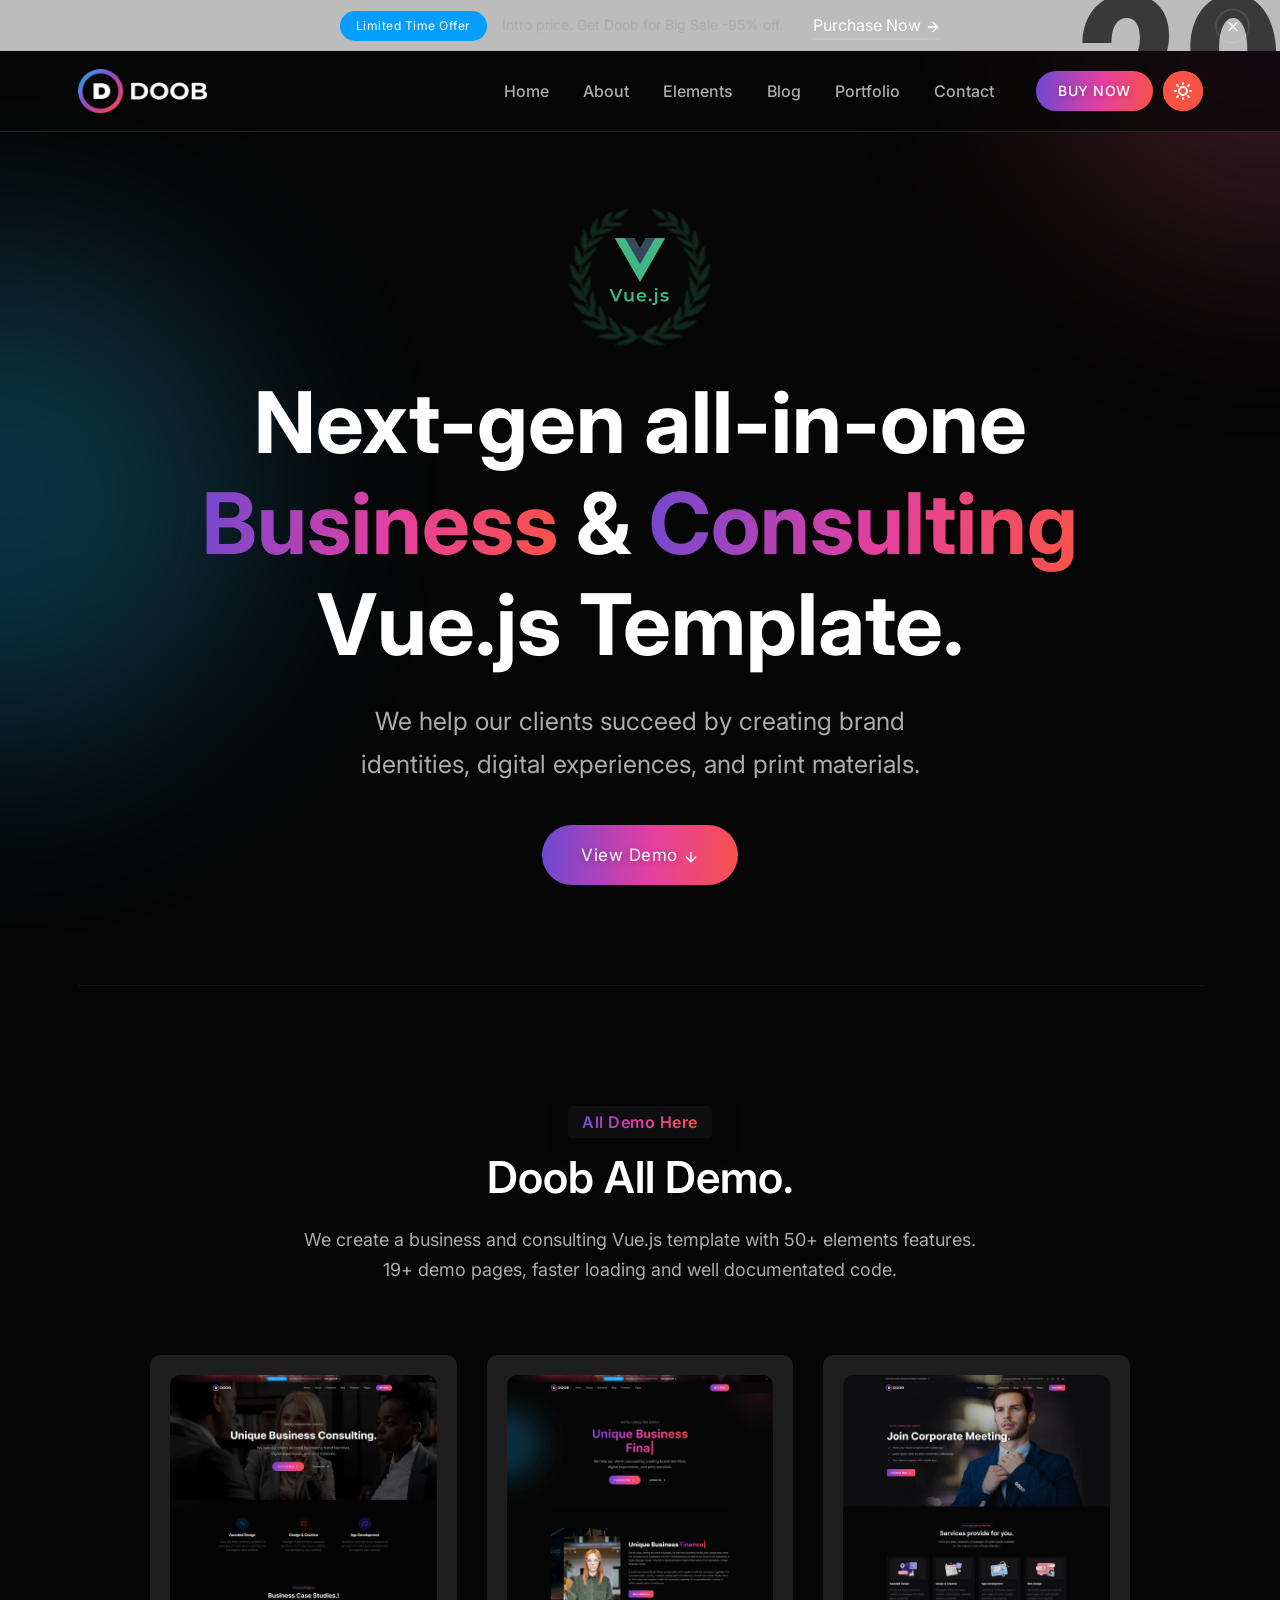
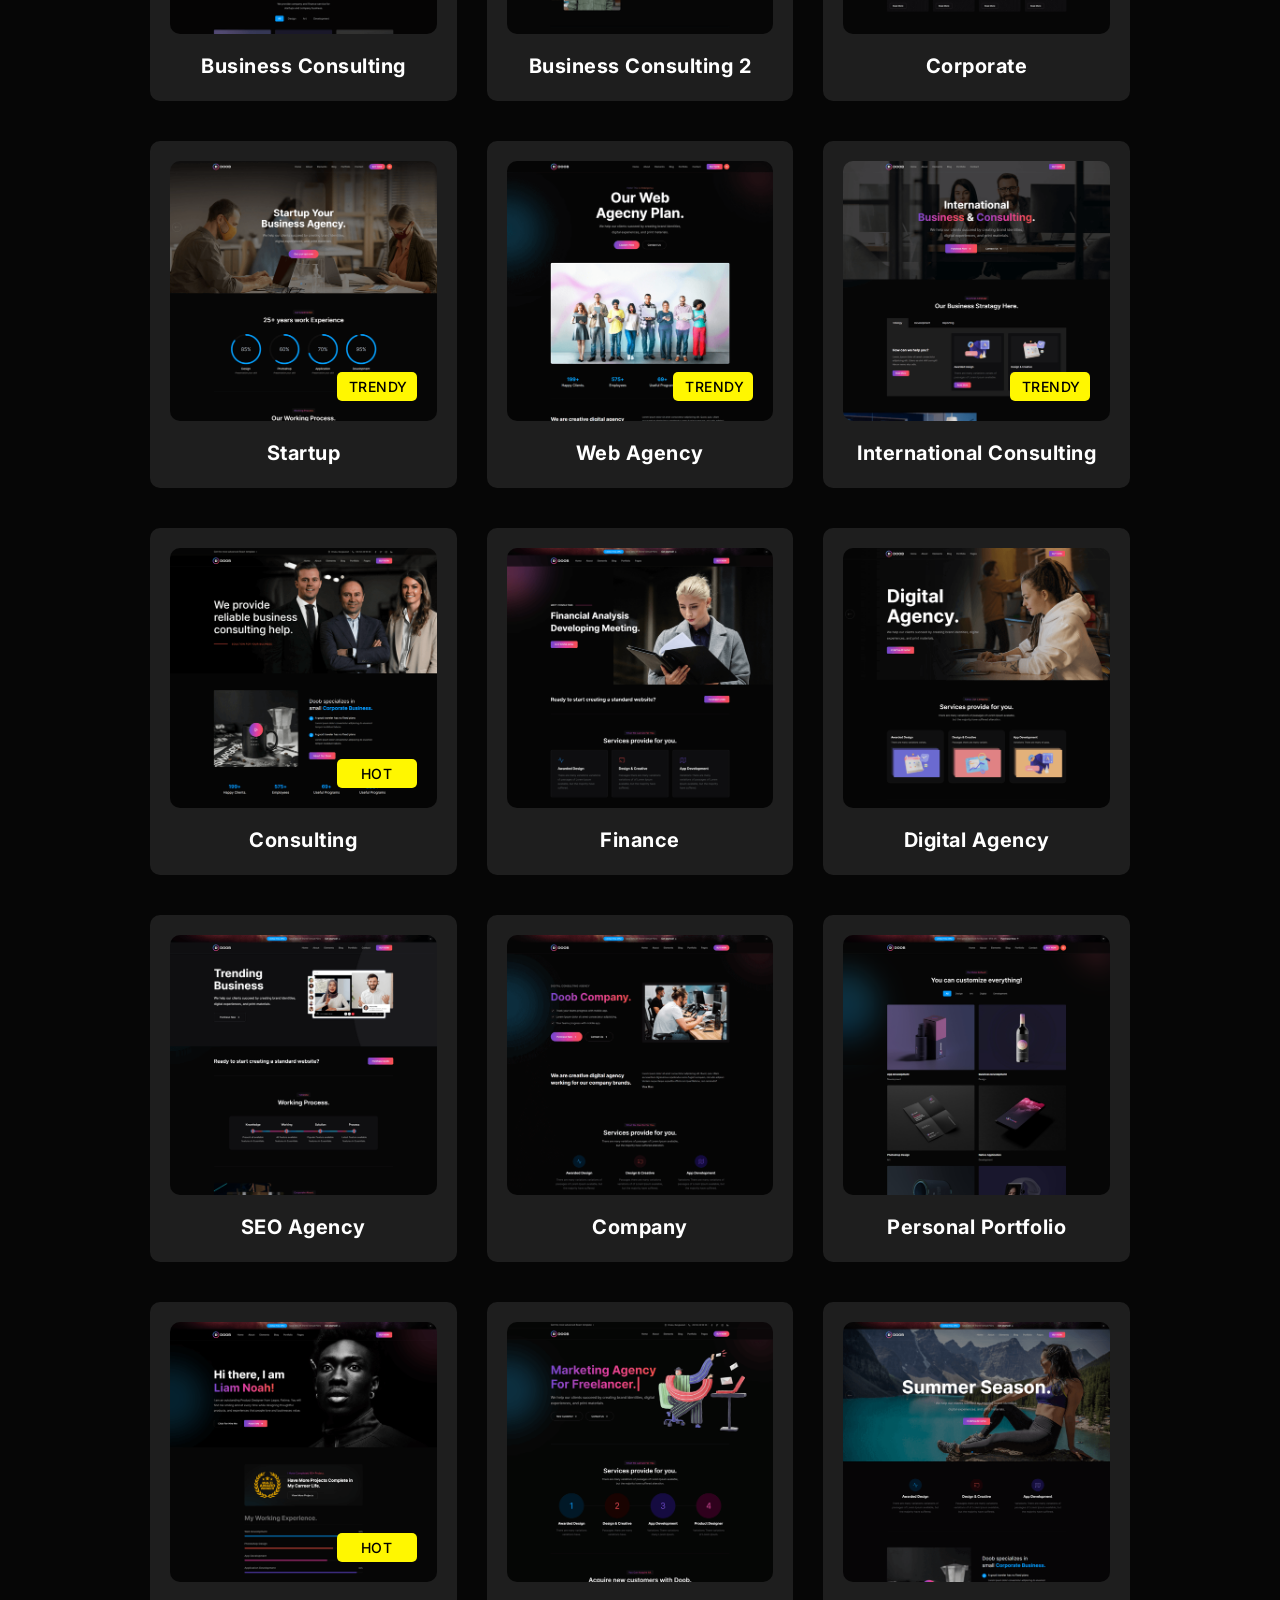
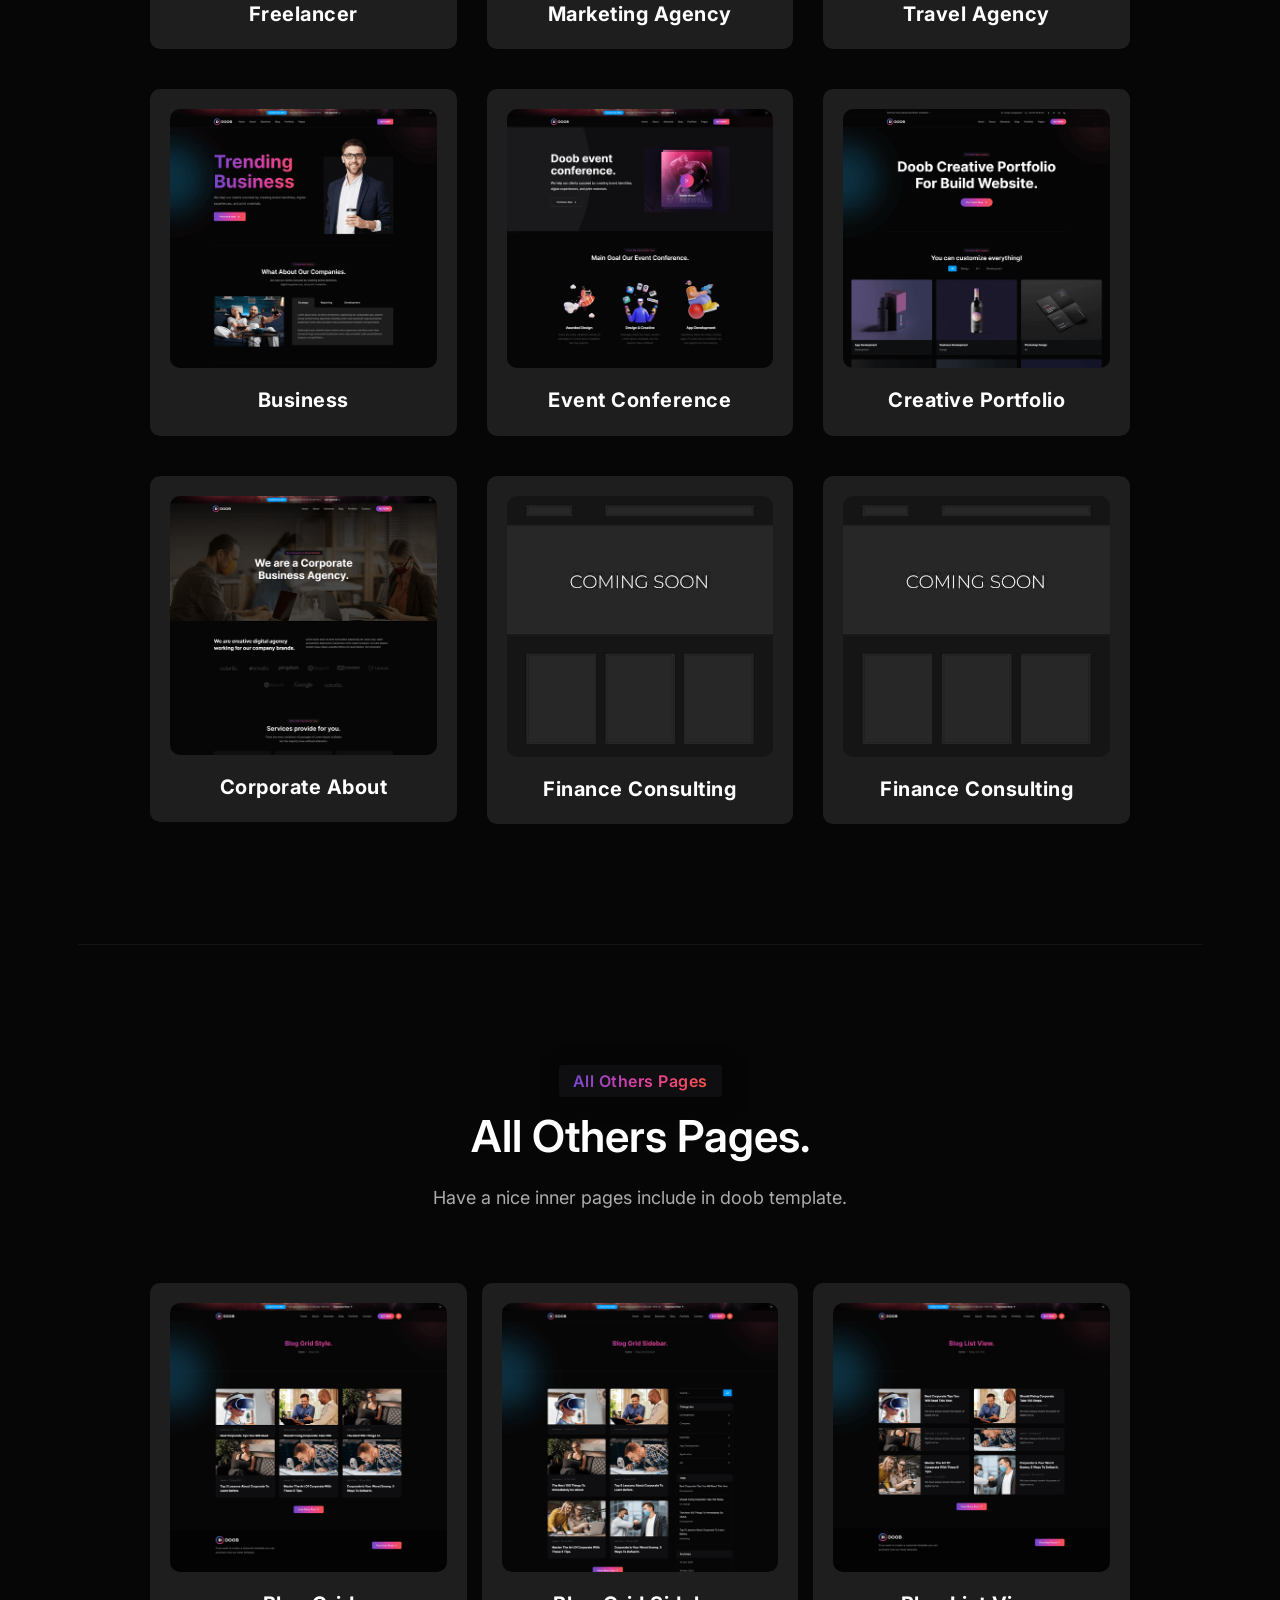
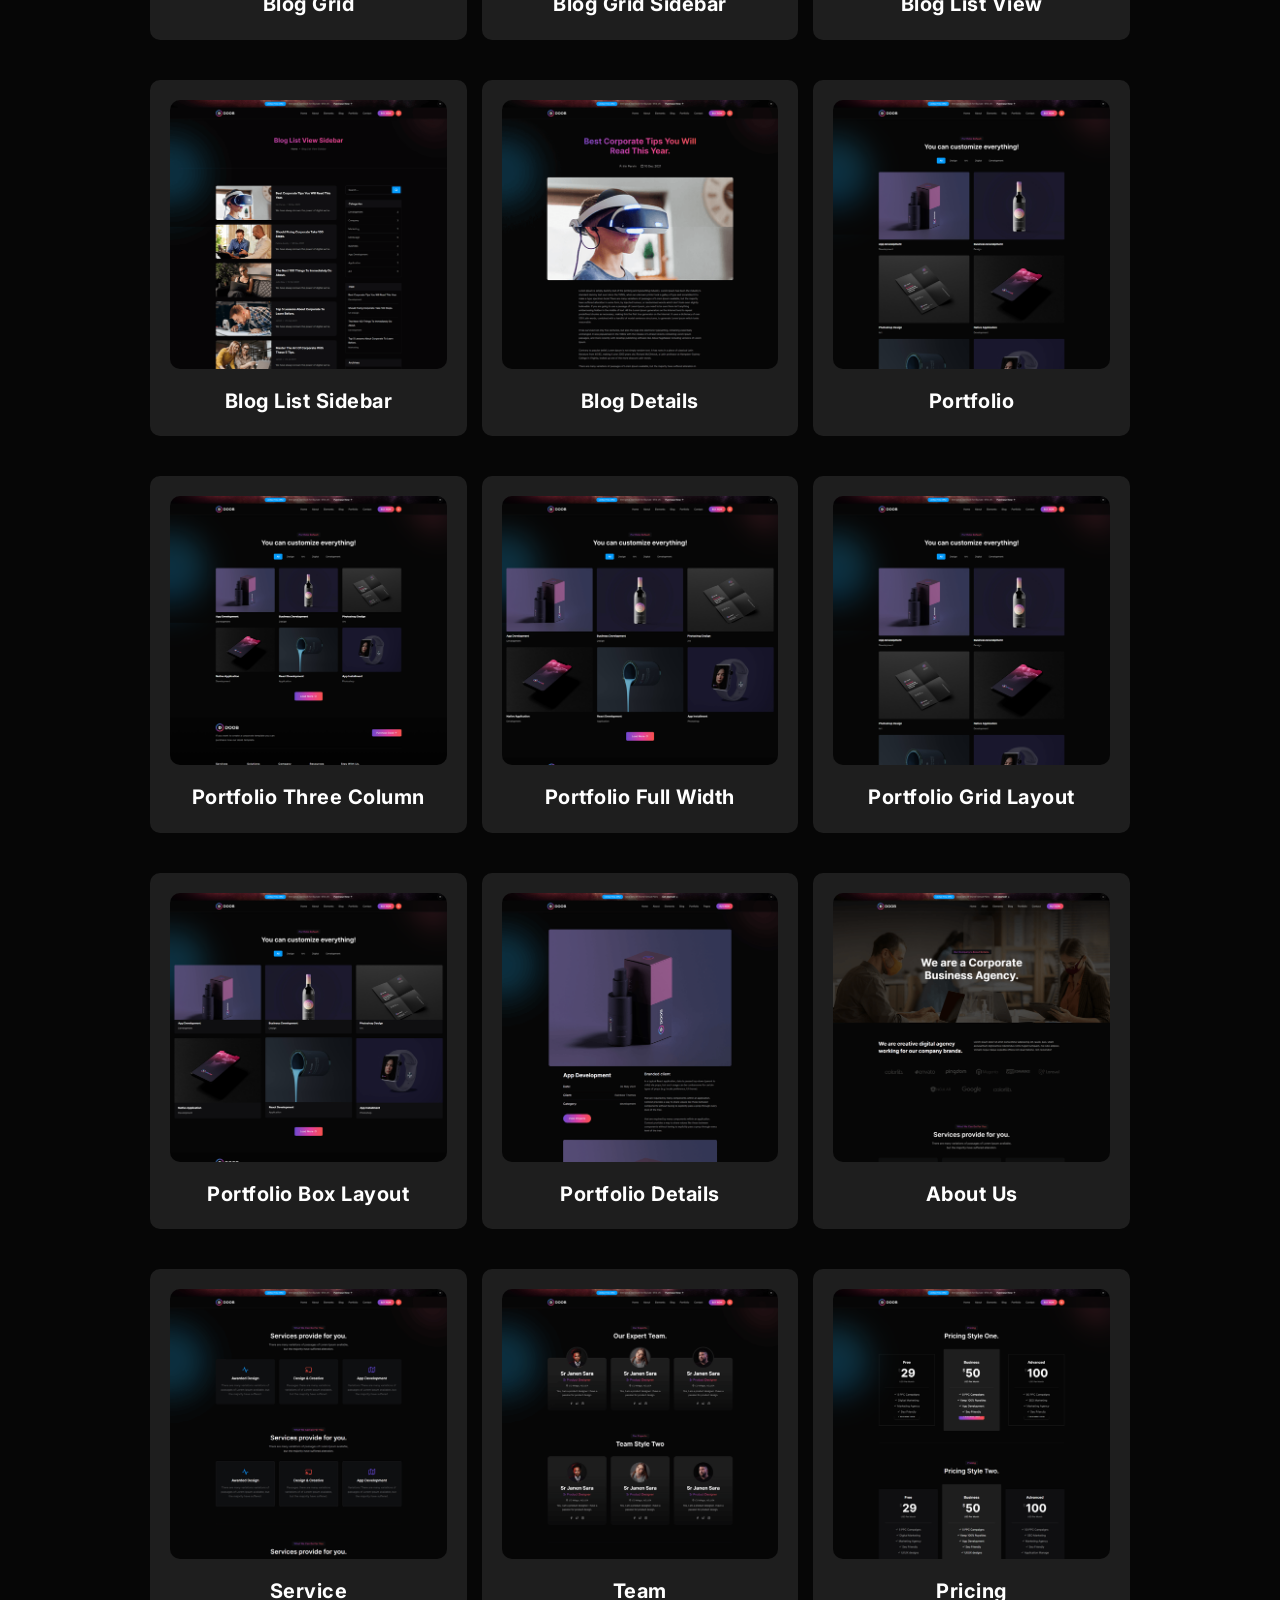
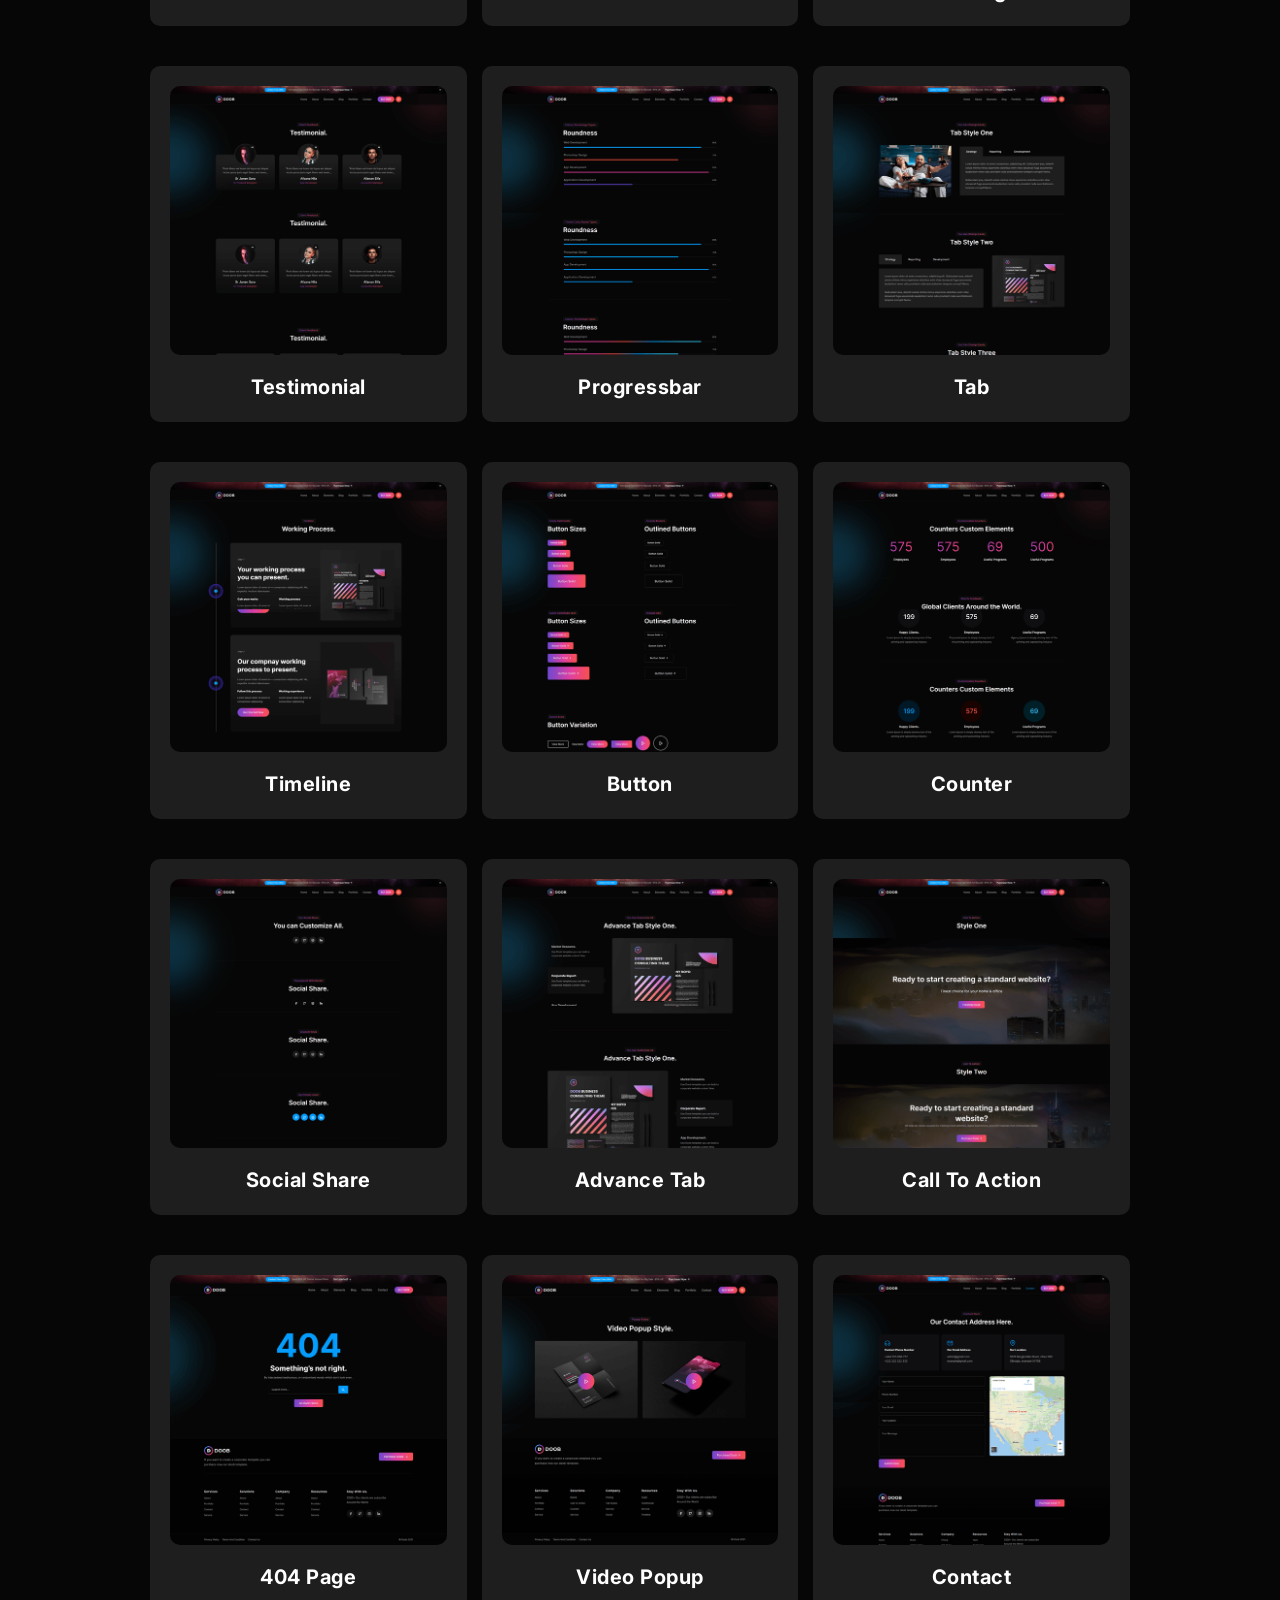
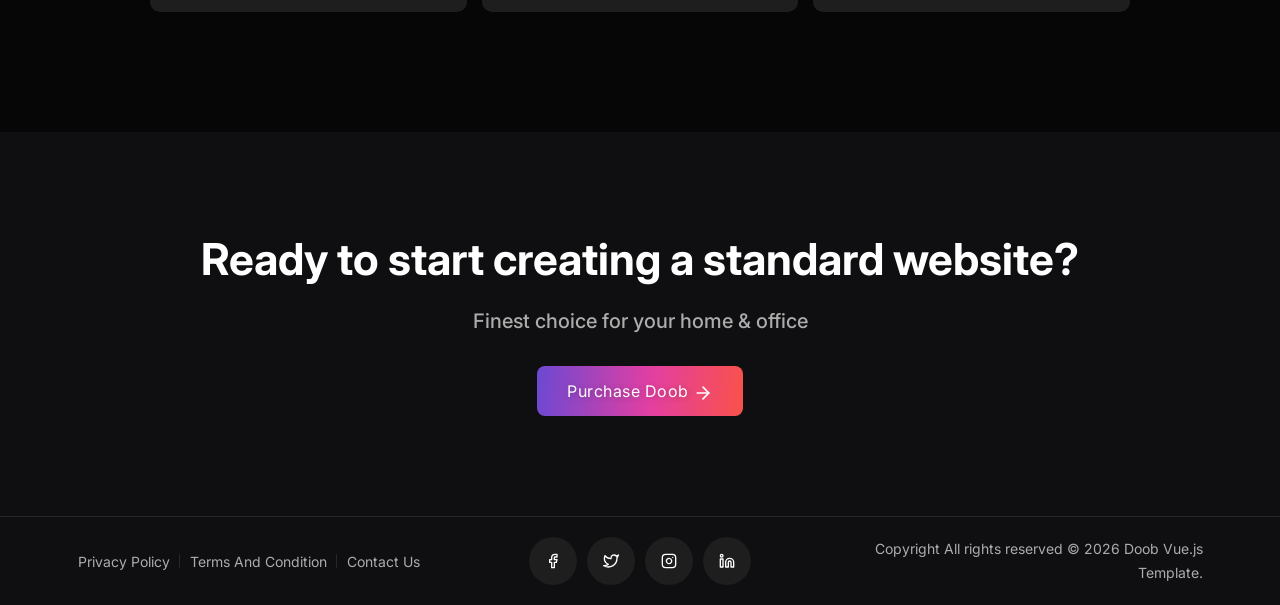
<file: index.html>
<!DOCTYPE html><html lang=""><head><meta charset="utf-8"><meta http-equiv="X-UA-Compatible" content="IE=edge"><meta name="viewport" content="width=device-width,initial-scale=1"><link rel="icon" href="favicon.ico"><title>doob</title><link href="css/app.5da54356.css" rel="preload" as="style"><link href="css/chunk-vendors.22f2c563.css" rel="preload" as="style"><link href="js/app.32022a61.js" rel="preload" as="script"><link href="js/chunk-vendors.0c0237ac.js" rel="preload" as="script"><link href="css/chunk-vendors.22f2c563.css" rel="stylesheet"><link href="css/app.5da54356.css" rel="stylesheet"></head><body><noscript><strong>We're sorry but doob doesn't work properly without JavaScript enabled. Please enable it to continue.</strong></noscript><div id="app"></div><script src="js/chunk-vendors.0c0237ac.js"></script><script src="js/app.32022a61.js"></script></body></html>
</file>
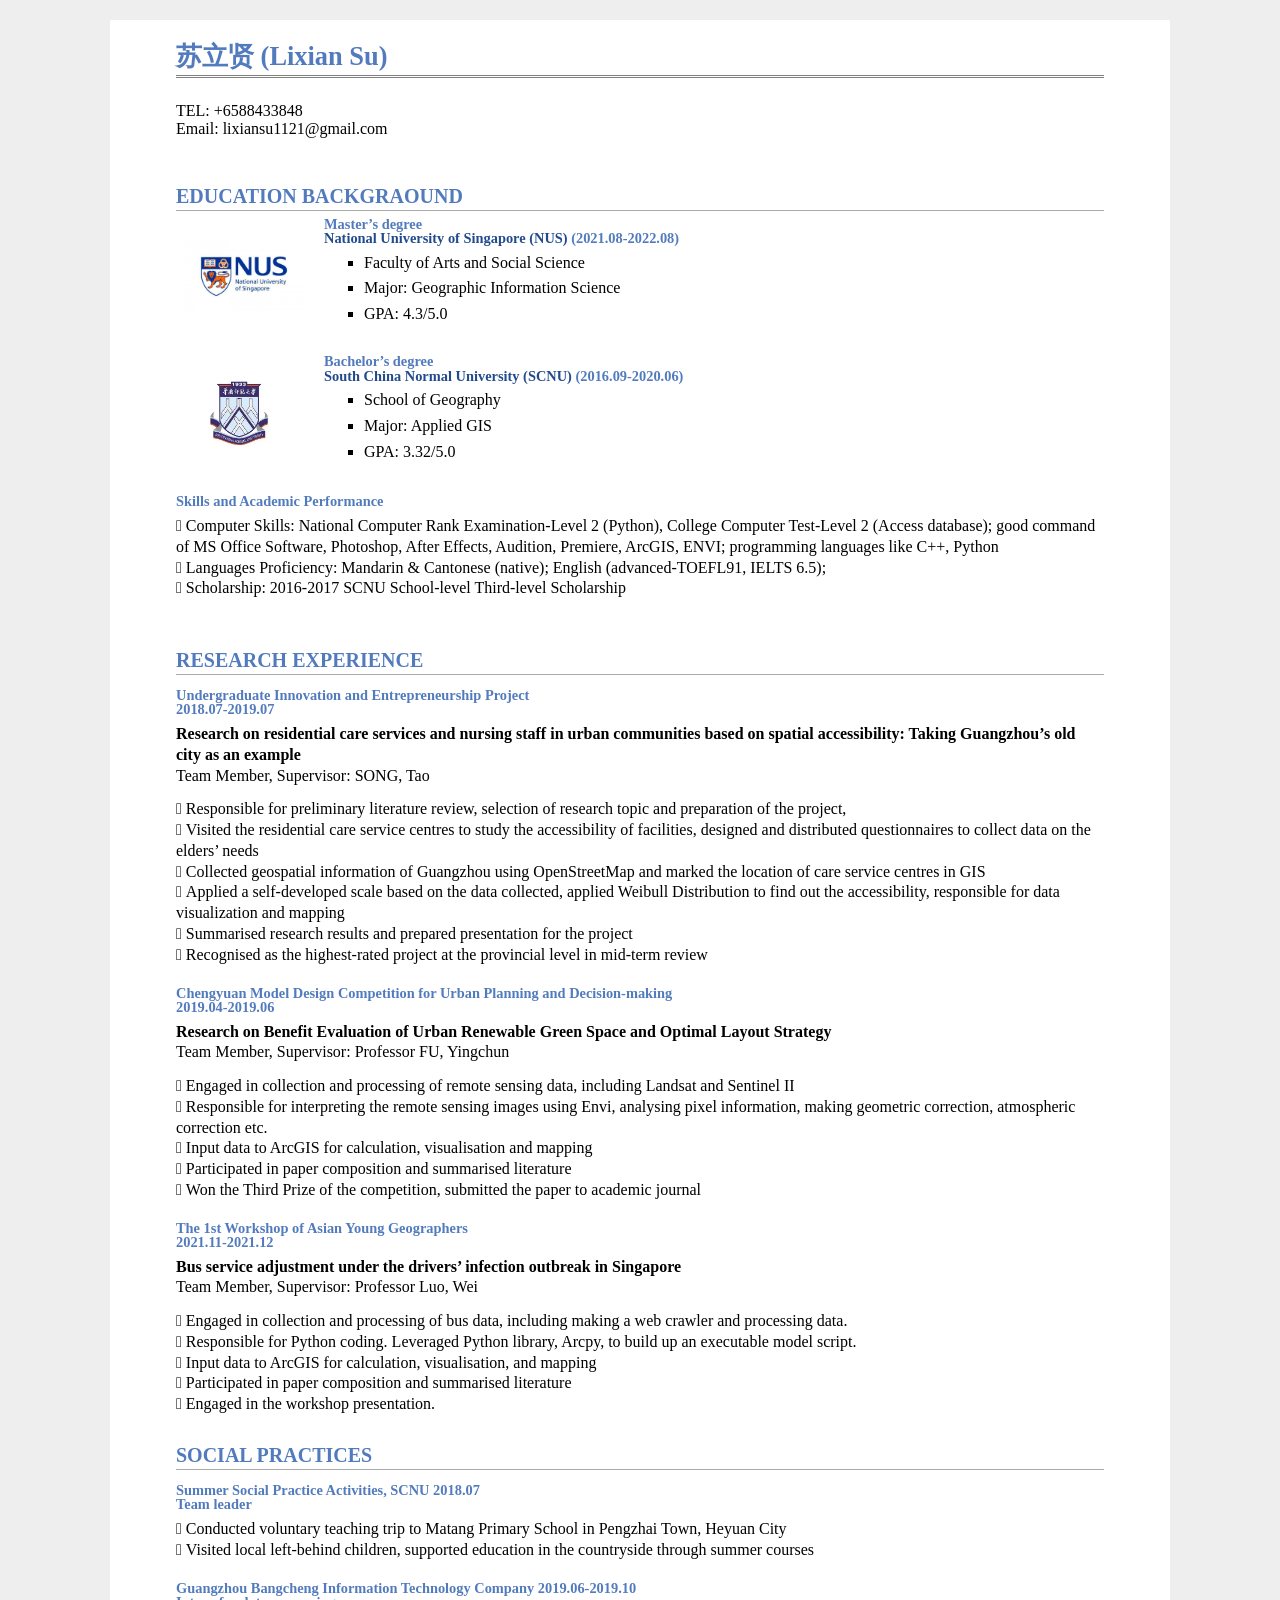
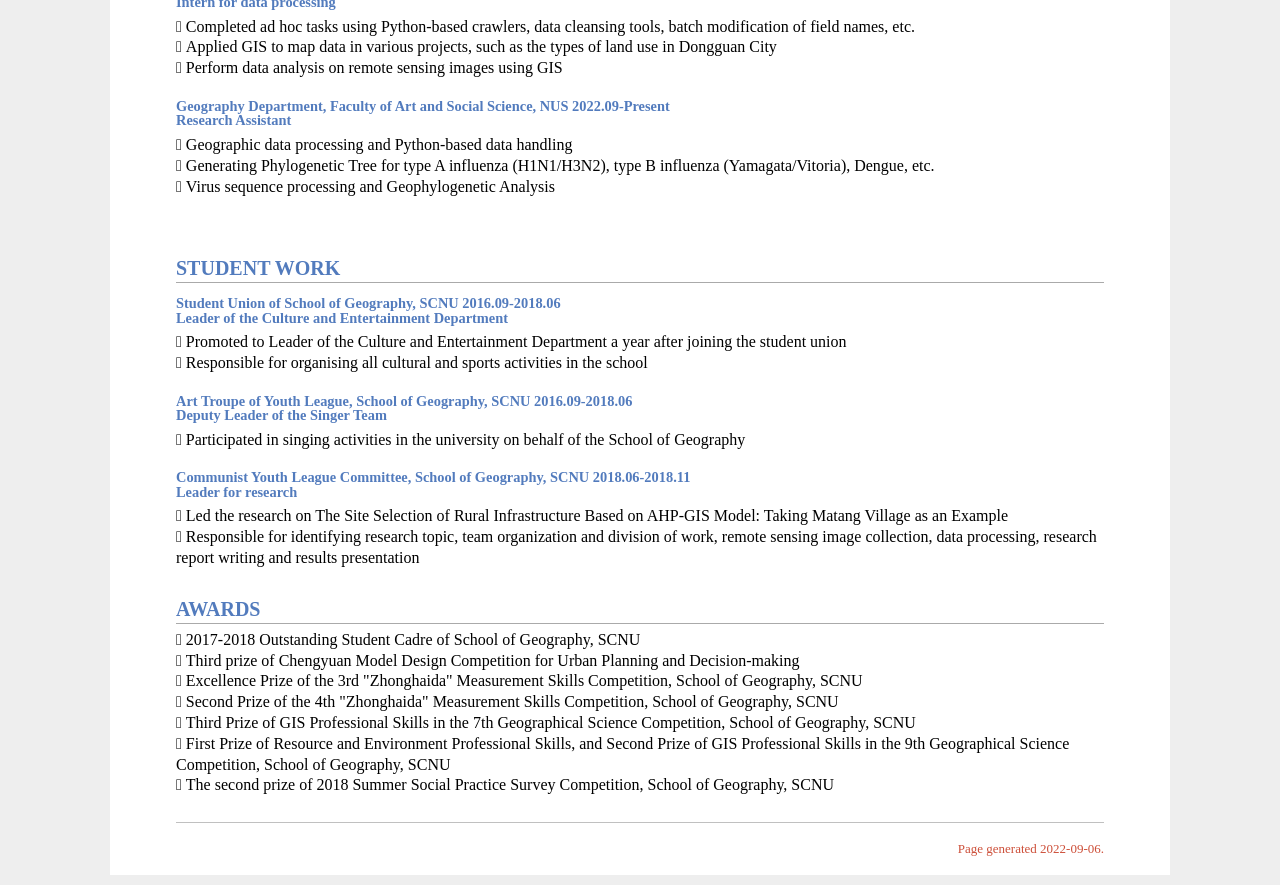
<file: Old_Version/index.html>
<!DOCTYPE html PUBLIC "-//W3C//DTD XHTML 1.1//EN"
  "http://www.w3.org/TR/xhtml11/DTD/xhtml11.dtd">
<html xmlns="http://www.w3.org/1999/xhtml" xml:lang="en">
<head>
<meta name="generator" content="jemdoc, see http://jemdoc.jaboc.net/" />
<meta http-equiv="Content-Type" content="text/html;charset=utf-8" />
<link rel="stylesheet" href="jemdoc.css" type="text/css" />
<title>Lixian Su Resume</title>
</head>
<body>
<div id="layout-content">
<div id="toptitle">
<h1>苏立贤 (Lixian Su)</h1>
</div>
TEL: +6588433848<br />
Email: lixiansu1121@gmail.com <br />
<br />
<!--
<a href="pdf/Aikun_Xu_CV.pdf">[我的简历]</a> <a href="https://scholar.google.com/citations?user=-dqI968AAAAJ&hl=zh-CN">[Google Scholar]</a> 
  <a href="https://github.com/xuaikun">[GitHub]<a href="EnHome.html">[English Page]</a></p>
</td></tr></table>
-->
 
<h2>EDUCATION BACKGRAOUND</h2>
<table class="imgtable"><tr><td>
<a href="https://www.nus.edu.sg/"><img src="picture/nus_logo.png" alt="National University of Singapore (NUS)" width="120px" /></a>&nbsp;</td>
<td align="left"><h3>Master’s degree<br /><a href="https://www.nus.edu.sg/">National University of Singapore (NUS)</a> (2021.08-2022.08)</h3>
<ul>
<li><p>Faculty of Arts and Social Science</p>
</li>
<li><p>Major: Geographic Information Science</p>
</li>
<li><p>GPA: 4.3/5.0</p>
</li>
</ul>
</td></tr></table>
<table class="imgtable"><tr><td>
<a href="https://www.scnu.edu.cn/"><img src="picture/scnu_logo.png" alt="South China Normal University (SCNU)" width="120px" /></a>&nbsp;</td>
<td align="left"><h3>Bachelor’s degree<br /><a href="https://www.scnu.edu.cn/">South China Normal University (SCNU)</a> (2016.09-2020.06)</h3>
<ul>
<li><p>School of Geography</p>
</li>
<li><p>Major: Applied GIS</p>
</li>
<li><p>GPA: 3.32/5.0</p>
</li>
</ul>
</td></tr></table>

<h3>Skills and Academic Performance<br /></h3>
<p>
	Computer Skills: National Computer Rank Examination-Level 2 (Python), College Computer Test-Level 2 (Access database); good command of MS Office Software, Photoshop, After Effects, Audition, Premiere, ArcGIS, ENVI; programming languages like C++, Python<br />
	Languages Proficiency: Mandarin & Cantonese (native); English (advanced-TOEFL91, IELTS 6.5); <br />
	Scholarship: 2016-2017 SCNU School-level Third-level Scholarship<br /><br />
</p>


<h2>RESEARCH EXPERIENCE</h2>
<h3>Undergraduate Innovation and Entrepreneurship Project<br />2018.07-2019.07<br /></h3>
<p><b>Research on residential care services and nursing staff in urban communities based on spatial accessibility: Taking Guangzhou’s old city as an example</b><br />
  Team Member, Supervisor: SONG, Tao<br /></p>
<p>	Responsible for preliminary literature review, selection of research topic and preparation of the project, <br />
	Visited the residential care service centres to study the accessibility of facilities, designed and distributed questionnaires to collect data on the elders’ needs <br />
	Collected geospatial information of Guangzhou using OpenStreetMap and marked the location of care service centres in GIS<br />
	Applied a self-developed scale based on the data collected, applied Weibull Distribution to find out the accessibility, responsible for data visualization and mapping <br />
	Summarised research results and prepared presentation for the project<br />
	Recognised as the highest-rated project at the provincial level in mid-term review<br /></p>

<h3>Chengyuan Model Design Competition for Urban Planning and Decision-making<br />2019.04-2019.06 <br /></h3>
<p><b>Research on Benefit Evaluation of Urban Renewable Green Space and Optimal Layout Strategy</b><br />
Team Member, Supervisor: Professor FU, Yingchun<br /></p>
<p>	Engaged in collection and processing of remote sensing data, including Landsat and Sentinel II<br />
	Responsible for interpreting the remote sensing images using Envi, analysing pixel information, making geometric correction, atmospheric correction etc.<br />
	Input data to ArcGIS for calculation, visualisation and mapping<br />
	Participated in paper composition and summarised literature<br />
	Won the Third Prize of the competition, submitted the paper to academic journal<br />

<h3>The 1st Workshop of Asian Young Geographers<br />2021.11-2021.12<br /></h3>
<p><b>Bus service adjustment under the drivers’ infection outbreak in Singapore</b><br />
Team Member, Supervisor: Professor Luo, Wei<br /></p>
<p>	Engaged in collection and processing of bus data, including making a web crawler and processing data.<br />
	Responsible for Python coding. Leveraged Python library, Arcpy, to build up an executable model script.<br />
	Input data to ArcGIS for calculation, visualisation, and mapping<br />
	Participated in paper composition and summarised literature<br />
	Engaged in the workshop presentation.<br />
</p>
 
<h2>SOCIAL PRACTICES</h2>
<h3>Summer Social Practice Activities, SCNU                          						   	        2018.07<br />
Team leader<br /></h3>
<p>	Conducted voluntary teaching trip to Matang Primary School in Pengzhai Town, Heyuan City<br />
	Visited local left-behind children, supported education in the countryside through summer courses<br /></p>

<h3>Guangzhou Bangcheng Information Technology Company								    		2019.06-2019.10<br />
Intern for data processing<br /></h3>
<p>	Completed ad hoc tasks using Python-based crawlers, data cleansing tools, batch modification of field names, etc.<br />
	Applied GIS to map data in various projects, such as the types of land use in Dongguan City<br />
  	Perform data analysis on remote sensing images using GIS<br /></p>

<h3>Geography Department, Faculty of Art and Social Science, NUS									2022.09-Present<br />
Research Assistant<br /></h3>
<p>	Geographic data processing and Python-based data handling<br />
	Generating Phylogenetic Tree for type A influenza (H1N1/H3N2), type B influenza (Yamagata/Vitoria), Dengue, etc.<br />
	Virus sequence processing and Geophylogenetic Analysis<br />
</p>
 <br />
<h2>STUDENT WORK</h2>
<h3>Student Union of School of Geography, SCNU										    	    2016.09-2018.06<br />
Leader of the Culture and Entertainment Department</h3>	
<p>	Promoted to Leader of the Culture and Entertainment Department a year after joining the student union<br />
  	Responsible for organising all cultural and sports activities in the school<br /></p>

<h3>Art Troupe of Youth League, School of Geography, SCNU	                      		          	2016.09-2018.06<br />
Deputy Leader of the Singer Team <br /></h3>
<p>	Participated in singing activities in the university on behalf of the School of Geography<br /></p>

<h3>Communist Youth League Committee, School of Geography, SCNU				 				2018.06-2018.11<br />
Leader for research</h3>
<p>	Led the research on The Site Selection of Rural Infrastructure Based on AHP-GIS Model: Taking Matang Village as an Example<br />
	Responsible for identifying research topic, team organization and division of work, remote sensing image collection, data processing, research report writing and results presentation<br />
</p> 
 
<h2>AWARDS</h2>
<p>	2017-2018 Outstanding Student Cadre of School of Geography, SCNU<br />
	Third prize of Chengyuan Model Design Competition for Urban Planning and Decision-making <br />
	Excellence Prize of the 3rd "Zhonghaida" Measurement Skills Competition, School of Geography, SCNU	     <br />                 
	Second Prize of the 4th "Zhonghaida" Measurement Skills Competition, School of Geography, SCNU<br />
	Third Prize of GIS Professional Skills in the 7th Geographical Science Competition, School of Geography, SCNU<br />
	First Prize of Resource and Environment Professional Skills, and Second Prize of GIS Professional Skills in the 9th Geographical Science Competition, School of Geography, SCNU<br />
	The second prize of 2018 Summer Social Practice Survey Competition, School of Geography, SCNU
</p> 
  
<!--
<h2>教育经历</h2>
<table class="imgtable"><tr><td>
<a href="https://www.csu.edu.cn/"><img src="picture/csu_logo.png" alt="中南大学" width="80px" /></a>&nbsp;</td>
<td align="left"><h3>硕士 <a href="https://www.csu.edu.cn/">中南大学</a> (2019.9 ~ 2022.7)</h3>
<ul>
<li><p>保研至中南大学(双一流A类高校、985、211)</p>
</li>
<li><p><b>院系专业</b>: 计算机学院, 计算机科学与技术</p>
</li>
<li><p><b>GPA</b>: 3.5/4.0  <a href="pdf/transcript_csu_ch.pdf">[中文成绩单]</a><a href="pdf/transcript_csu_en.pdf">[English Transcript]</a></p>
</li>
<li><p><b>奖励荣誉</b>: 国奖奖学金(2021.10)、学业奖学金一等奖(2021.9)、学业奖学金一等奖(2020.9)、暑期学校优秀学员(2020.9)、优秀共青团员(2020.9)、中南大学推免奖学金(2019.9) <br /></p>
</li>
</ul>
</td></tr></table>
<table class="imgtable"><tr><td>
<a href="https://www.scuec.edu.cn/"><img src="picture/scuec.jpg" alt="中南民族大学" width="80px" /></a>&nbsp;</td>
<td align="left"><h3>本科 <a href="https://www.scuec.edu.cn/">中南民族大学</a> (2015.9 ~ 2019.7)</h3>
<ul>
<li><p><b>院系专业</b>: 计算机科学学院, 智能科学与技术</p>
</li>
<li><p><b>专业排名</b>: 1/56; <b>GPA</b>: 4.02/5.0 <a href="pdf/transcript_scuec.jpg">[成绩单]</a></p>
</li>
<li><p><b>奖学金</b>: 国家奖学金(2016.10)、一等优秀奖学金(2016.9)、国家励志奖学金(2017.11)、优秀毕业生一等奖学金(2019.5) <br /></p>
</li>
<li><p><b>荣誉称号</b>: 校“三好学生”荣誉称号、校“优秀共青团员”荣誉称号、校“自强自立之星”荣誉称号 <br /></p>
</li>
<li><p><b>比赛获奖</b>: 蓝桥杯程序设计大赛湖北省二等奖(两次)、第十届中国大学生计算机设计大赛二等奖、2018中国工程机器人大赛暨国际公开赛一等奖等</p>
</li>
</ul>
</td></tr></table>
<h2>学术论文</h2>
<ul>
<li><p><a href="http://jos.org.cn/jos/article/abstract/5975?st=search">一种高效低能耗移动数据采集与无线充电策略</a> <br />
钟萍，<b>徐爱昆</b>，张艺雯，李亚婷，张一鸣，黄家玮，王建新 <br />
<i>软件学报, 2021. <a href="pdf/JOS.pdf">[PDF]</a></i></p>
</li>
</ul>
<ul>
<li><p><a href="https://www.sciencedirect.com/science/article/abs/pii/S1574119221000560">EMPC: Energy-Minimization Path Construction for Data Collection and Wireless Charging in WRSN</a> <br />
Ping Zhong, <b>AiKun Xu</b>, Shigeng Zhang, Yiming Zhang and Yingwen Chen <br />
<i>Pervasive and Mobile Computing <b>(PMC)</b>, 2021. [JCR Q2]<a href="pdf/PMC.pdf">[PDF]</a></i></p>
</li>
</ul>
<ul>
<li><p><a href="https://onlinelibrary.wiley.com/doi/abs/10.1002/dac.4919">An Efficient on-Demand Charging Scheduling Scheme for Mobile Charging Vehicle</a> <br />
Ping Zhong, <b>AiKun Xu</b>, Jianliang Gao, Yiming Zhang and Yingwen Chen <br />
<i>International Journal of Communication Systems <b>(IJCS)</b>, 2021. [JCR Q3]<a href="pdf/IJCS.pdf">[PDF]</a></i></p>
</li>
</ul>
<ul>
<li><p><a href="https://www.inderscienceonline.com/doi/abs/10.1504/IJSNET.2021.118489">A Prediction Model of Death Probability for Guiding Wireless Recharging in Sensor Networks</a> <br />
Ping Zhong, <b>AiKun Xu</b>, Shu Lin and Xiaoyan Kui <br />
<i>International Journal of Sensor Networks <b>(IJSNET)</b>, 2021. [JCR Q4]<a href="pdf/5.IJSNet.pdf">[PDF]</a></i></p>
</li>
</ul>

<ul>
<li><p><a href="https://www.editorialmanager.com/ppna/default1.aspx">An Optimal Deployment Scheme for Extremely Fast Charging Stations</a> <br />
Ping Zhong, <b>AiKun Xu</b>, Yilin Kang, Shigeng Zhang and Yiming Zhang<br />
<i>Peer-to-Peer Networking and Applications <b>(P2PNA)</b>, 2022. Accepted, [JCR Q2]<a href="pdf/MDDC.pdf">[PDF]</a></i></p>
</li>
</ul>
<ul>
<li><p><a href="https://ieeexplore.ieee.org/abstract/document/9066134">An Optimization Deployment Scheme for Static Charging Piles Based on Dynamic of Shared E-Bikes</a> <br />
Ping Zhong, <b>AiKun Xu</b>, Yuanming Chen, Feng Gao and Guihua Duan <br />
<i>2019 15th International Conference on Mobile Ad-Hoc and Sensor Networks <b>(MSN-19)</b>. [CCF C]<a href="pdf/MSN19.pdf">[PDF]</a></i></p>
</li>
</ul>
<ul>
<li><p><a href="https://ieee-itss.org/pub/t-its">THAN: Multi-Modal Transportation Recommendation with Heterogeneous Graph Attention Networks</a> <br />
<b>AiKun Xu</b>, Ping Zhong, Yilin Kang, Jiongqiang Duan, Mingming Lu and Chuan Shi <br />
<i>IEEE Transactions on Intelligent Transportation Systems <b>(T-ITS)</b>, 2022. Accepted, [JCR Q1]</i></p>
</li>
</ul>
<ul>
<li><p><a href="https://www.cikm2022.org/">GTTE: A GPS Trajectory based Travel Time Estimation Method Through Spatio-Temporal GNN</a> <br />
Ping Zhong, Anning, Wang, <b>AiKun Xu</b>, Mingming Lu, Senzhang Wang and Yingwen Chen <br />
<i>Under Review, </i></p>
</li>
</ul>
<h2>发明专利</h2>
<ul>
<li><p>基于团划分的静态充电桩部署方法 <br />
钟萍, <b>徐爱昆</b>, 奎晓燕, 张艺雯<br />
国家发明专利, 公开号:CN109872070A</p>
</li>
</ul>
<h2>其他项目</h2>
<ul>
<li><p>具有个性化和情境感知的多模态交通推荐算法研究(No. 2021zzts0735) <br />
<b>负责人</b>;  经费:1万元 <br />
中南大学研究生自主探索项目 <br /></p>
</li>
</ul>
<ul>
<li><p>面向厂区货车的融合式导航系统研究(No. GCX2020347Y) <br />
<b>负责人</b>;  经费:1万元 <br />
中南大学校企合作项目 <br /></p>
</li>
</ul>
<ul>
<li><p>面向机器人的适应性智能导航与场景感知(No. 2021zzts0753) <br />
参与人;  经费:1万元 <br />
中南大学研究生自主探索项目 <br /></p>
</li>
-->
</ul>
<div id="footer">
<div id="footer-text">
<br>Page generated 2022-09-06.
</div>
</div>
</div>
</body>
</html>
</file>
<file: css/app.5da54356.css>
@import url(https://fonts.googleapis.com/css2?family=Inter:wght@300;400;500;600;700;800&display=swap);:root{--color-primary:#059dff;--color-primary-rgba:#059dff;--color-primary-alt:#059dff;--color-primary-light:#059dff;--color-primary-lightest:#059dff;--color-secondary:#fb5343;--color-tertiary:#6549d5;--color-tertiary-alt:#6549d5;--color-pink:#e33fa1;--color-light-green:#36c6f0;--color-primary-darker:#011827;--color-tertiary-darker:#150b40;--color-secondary-darker:#190301;--color-light-green-darker:#001f27;--color-pink-darker:#2f011d;--color-heading:#fff;--color-body:#acacac;--color-dark:#060606;--color-darker:rgba(6,6,6,0.7);--color-darkest:rgba(0,0,0,0.3);--color-black:#000;--color-blacker:rgba(15,15,17,0);--color-blackest:#0f0f11;--color-border:hsla(0,0%,100%,0.1);--color-lessdark:#1e1e1e;--color-gray:#65676b;--color-midgray:#878787;--color-light:#e4e6ea;--color-lighter:#ced0d4;--color-lightest:#f0f2f5;--color-white:#fff;--color-success:#3eb75e;--color-danger:#ff0003;--color-warning:#ff8f3c;--color-info:#1ba2db;--color-facebook:#3b5997;--color-twitter:#1ba1f2;--color-youtube:#ed4141;--color-linkedin:#0077b5;--color-pinterest:#e60022;--color-instagram:#c231a1;--color-vimeo:#00adef;--color-twitch:#6441a3;--color-discord:#7289da;--color-extra01:#666;--color-extra02:#606770;--color-extra03:#fbfbfd;--color-extra04:#1a1a1a;--color-extra05:#242424;--border-width:2px;--radius-small:6px;--radius:10px;--radius-big:16px;--p-light:300;--p-regular:400;--p-medium:500;--p-semi-bold:600;--p-bold:700;--p-extra-bold:800;--p-black:900;--shadow-primary:0 0 20px 5px rgba(251,83,67,0.2);--shadow-light:1px 1px 6px rgba(0,0,0,0.25);--shadow-lighter:4px 4px 20px 20px rgba(0,0,0,0.01);--transition:0.3s;--transition-transform:transform .65s cubic-bezier(.23,1,.32,1);--font-primary:"Inter",sans-serif;--secondary-font:"Inter",sans-serif;--font-awesome:"Font Awesome 5 Pro";--font-size-b1:18px;--font-size-b2:16px;--font-size-b3:14px;--font-size-b4:12px;--line-height-b1:1.67;--line-height-b2:1.7;--line-height-b3:1.6;--line-height-b4:1.3;--h1:56px;--h2:44px;--h3:36px;--h4:24px;--h5:18px;--h6:16px}article,aside,details,figcaption,figure,footer,header,nav,section,summary{display:block}audio,canvas,video{display:inline-block}audio:not([controls]){display:none;height:0}[hidden]{display:none}a{color:var(--color-heading)}a,a:active,a:focus,a:hover{text-decoration:none;outline:none}a:active,a:focus,a:hover{color:var(--color-primary)}a:focus{outline:none}address{margin:0 0 24px}abbr[title]{border-bottom:1px dotted}b,strong{font-weight:700}mark{background:var(--color-primary);color:#fff}code,kbd,pre,samp{font-size:var(--font-size-b3);-webkit-hyphens:none;hyphens:none;color:var(--color-primary)}ins,kbd{color:#fff}pre,pre.wp-block-code{font-family:Courier\ 10 Pitch,Courier,monospace!important;font-size:15px!important;margin:40px 0!important;overflow:auto;padding:20px!important;white-space:pre!important;white-space:pre-wrap!important;word-wrap:break-word!important;color:var(--color-body)!important;background:var(--color-light);border-radius:4px}small{font-size:smaller}sub,sup{font-size:75%;line-height:0;position:relative;vertical-align:baseline}sup{top:-.5em}sub{bottom:-.25em}dl{margin-top:0;margin-bottom:10px}dt{color:var(--color-heading)}menu,ol,ul{margin:16px 0;padding:0 0 0 40px}nav ol,nav ul{list-style:none;list-style-image:none}li>ol,li>ul{margin:0}ol ul{margin-bottom:0}img{-ms-interpolation-mode:bicubic;border:0;vertical-align:middle;max-width:100%;height:auto}svg:not(:root){overflow:hidden}figure,form{margin:0}fieldset{border:1px solid var(--color-border);margin:0 2px;min-width:inherit;padding:.35em .625em .75em}legend{border:0;padding:0;white-space:normal}button,input,select,textarea{font-size:100%;margin:0;max-width:100%;vertical-align:baseline}button,input{line-height:normal}button,html input[type=button],input[type=reset],input[type=submit]{-webkit-appearance:button;-moz-appearance:button;appearance:button;cursor:pointer}button[disabled],input[disabled]{cursor:default}input[type=checkbox],input[type=radio]{padding:0}input[type=search]{-webkit-appearance:textfield;-moz-appearance:textfield;appearance:textfield;padding-right:2px;width:270px}input[type=search]::-webkit-search-decoration{-webkit-appearance:none;appearance:none}button::-moz-focus-inner,input::-moz-focus-inner{border:0;padding:0}textarea{overflow:auto;vertical-align:top}caption,td,th{font-weight:400}table thead th{font-weight:700}.wp-block-calendar tfoot td,td{border:1px solid var(--color-border);padding:7px 10px}del{color:#333}ins{background:rgba(56,88,246,.6);text-decoration:none;padding:0 5px}hr{background-size:4px 4px;border:0;height:1px;margin:0 0 24px;opacity:.6}table a,table a:link,table a:visited{text-decoration:underline}dt{font-weight:700;margin-bottom:10px}dd{margin:0 15px 15px}caption{caption-side:top}kbd{background:var(--heading-color)}cite,dfn,em{font-style:italic}blockquote,q{-webkit-hyphens:none;hyphens:none;quotes:none}blockquote:after,blockquote:before,q:after,q:before{content:"";content:none}blockquote{font-size:var(--font-size-b1);font-style:italic;font-weight:var(--p-light);margin:24px 40px}blockquote blockquote{margin-right:0}blockquote cite,blockquote small{font-size:var(--font-size-b3);font-weight:400}blockquote b,blockquote strong{font-weight:700}*{box-sizing:border-box}html{overflow:hidden;overflow-y:auto;font-size:10px}body,html{margin:0;padding:0}body{overflow:hidden;font-size:var(--font-size-b2);line-height:var(--line-height-b2);-webkit-font-smoothing:antialiased;-moz-osx-font-smoothing:grayscale;font-family:var(--font-primary);color:var(--color-body);font-weight:var(--p-regular);background-color:var(--color-dark)}.h1,.h2,.h3,.h4,.h5,.h6,address,blockquote,h1,h2,h3,h4,h5,h6,hr,menu,ol,p,pre,table,ul{margin:0;margin-bottom:20px}.h1,.h2,.h3,.h4,.h5,.h6,h1,h2,h3,h4,h5,h6{word-break:break-word;font-family:var(--secondary-font);line-height:1.4074;color:var(--color-heading)}.h1,h1{font-size:var(--h1);line-height:1.19}.h2,h2{font-size:var(--h2);line-height:1.23}.h3,h3{font-size:var(--h3);line-height:1.4}.h4,h4{font-size:var(--h4);line-height:1.25}.h5,h5{font-size:var(--h5);line-height:1.24}.h6,h6{font-size:var(--h6);line-height:1.25}.h1 a,.h2 a,.h3 a,.h4 a,.h5 a,.h6 a,h1 a,h2 a,h3 a,h4 a,h5 a,h6 a{color:inherit;transition:.5s}a{color:var(--color-body)}@media only screen and (min-width:768px)and (max-width:991px){.h1,h1{font-size:38px}.h2,h2{font-size:32px}.h3,h3{font-size:28px}.h4,h4{font-size:24px}.h5,h5{font-size:18px}}@media only screen and (max-width:767px){.h1,h1{font-size:34px}.h2,h2{font-size:28px}.h3,h3{font-size:24px}.h4,h4{font-size:20px}.h5,h5{font-size:16px}}.h1,.h2,.h3,.h4,.h5,h1,h2,h3,h4,h5{font-weight:var(--p-bold)}.h6,h6{font-weight:var(--p-medium)}p{font-size:var(--font-size-b2);line-height:var(--line-height-b2);font-weight:var(--p-regular);color:var(--color-body);margin:0 0 30px}@media only screen and (max-width:767px){p{margin:0 0 20px;font-size:var(--font-size-b2);line-height:var(--line-height-b2)}}p.has-large-font-size{line-height:1.5;font-size:36px}p.has-medium-font-size{font-size:24px;line-height:36px}p.has-small-font-size{font-size:13px}p.has-very-light-gray-color{color:var(--color-white)}p.has-background{padding:20px 30px}p.b1{font-size:var(--font-size-b1);line-height:var(--line-height-b1)}p.b2{font-size:var(--font-size-b2);line-height:var(--line-height-b2)}p.b3{font-size:var(--font-size-b3);line-height:var(--line-height-b3)}p.b4{font-size:var(--font-size-b4);line-height:var(--line-height-b4)}.b1{font-size:var(--font-size-b1);line-height:var(--line-height-b1)}.b2{font-size:var(--font-size-b2);line-height:var(--line-height-b2)}.b3{font-size:var(--font-size-b3);line-height:var(--line-height-b3)}.b4{font-size:var(--font-size-b4);line-height:var(--line-height-b4)}table{border-collapse:collapse;border-spacing:0;margin:0 0 40px;width:100%}table a,table a:link,table a:visited{text-decoration:none}.wp-block-pullquote.is-style-solid-color blockquote cite,.wp-block-pullquote cite,.wp-block-quote cite,cite{color:var(--color-heading)}var{font-family:Courier\ 10 Pitch,Courier,monospace}ol,ul{padding-left:18px}ul{list-style:square;margin-bottom:30px;padding-left:20px}ul.liststyle.bullet li{position:relative;padding-left:20px;font-size:var(--font-size-b2);line-height:var(--line-height-b2);font-weight:var(--p-regular);color:var(--color-body)}@media only screen and (max-width:767px){ul.liststyle.bullet li{padding-left:19px}}ul.liststyle.bullet li:before{position:absolute;content:"";width:6px;height:6px;border-radius:100%;background:var(--color-body);left:0;top:10px}ul.liststyle.bullet li+li{margin-top:8px}ul li{font-size:var(--font-size-b1);line-height:var(--line-height-b1);margin-top:10px;margin-bottom:10px;font-weight:400}ul li,ul li a{color:var(--color-body)}ul li a{text-decoration:none}ul li a:hover{color:var(--color-primary)}ul ul{margin-bottom:0}ol{margin-bottom:30px}ol li{font-size:var(--font-size-b1);line-height:var(--line-height-b1);color:var(--color-gray);margin-top:10px;margin-bottom:10px;font-weight:400}ol li a{color:var(--heading-color);text-decoration:none}ol li a:hover{color:var(--color-primary)}ol ul{padding-left:30px}hr{display:block;height:0;margin:15px 0;border-top:1px solid var(--color-border);background:transparent}kbd{background:var(--color-primary)}.color-primary{color:var(--color-primary)!important}.color-primary-light{color:var(--color-primary-light)!important}.color-primary-alt{color:var(--color-primary-alt)!important}.color-secondary{color:var(--color-secondary)!important}.color-tertiary{color:var(--color-tertiary)!important}.color-tertiary-alt{color:var(--color-tertiary-alt)!important}.color-light-green{color:var(--color-light-green)!important}.color-pink{color:var(--color-pink)!important}.color-primary-darker{color:var(--color-primary-darker)!important}.color-secondary-darker{color:var(--color-secondary-darker)!important}.color-light-green-darker{color:var(--color-light-green-darker)!important}.color-pink-darker{color:var(--color-pink-darker)!important}.color-heading{color:var(--color-heading)!important}.color-body{color:var(--color-body)!important}.color-dark{color:var(--color-dark)!important}.color-darker{color:var(--color-darker)!important}.color-darkest{color:var(--color-darkest)!important}.color-black{color:var(--color-black)!important}.color-blacker{color:var(--color-blacker)!important}.color-blackest{color:var(--color-blackest)!important}.color-border{color:var(--color-border)!important}.color-gray{color:var(--color-gray)!important}.color-midgray{color:var(--color-midgray)!important}.color-light{color:var(--color-light)!important}.color-lighter{color:var(--color-lighter)!important}.color-lightest{color:var(--color-lightest)!important}.color-white{color:var(--color-white)!important}[data-overlay]:before{background:var(--color-primary)}.filter-button-default button,.radius-small,.rwt-card .inner .thumbnail .card-image a,.rwt-card .inner .thumbnail .card-image img{border-radius:var(--radius-small)!important}.post-scale,.radius{border-radius:var(--radius)}.radius-big{border-radius:var(--radius-big)}.w-300{font-weight:300!important}.w-400{font-weight:400!important}.w-500{font-weight:500!important}.w-600{font-weight:600!important}.w-700{font-weight:700!important}.w-800{font-weight:800!important}.w-900{font-weight:900!important}.shadow-primary{box-shadow:var(--shadow-primary)}.shadow-light{box-shadow:var(--shadow-light)}.shadow-lighter{box-shadow:var(--shadow-lighter)}.advance-pricing .pricing-right .plan-offer-list,.breadcrumb-inner ul.page-list,.rn-meta-list{padding:0;margin:0;list-style:none}#scrollUp,.card-box.card-style-1 .inner .content .title a,.filter-button-default button,.form-group input,.form-group textarea,.mainmenu-nav .mainmenu li.has-droupdown .submenu li a,.rbt-single-widget.widget_archive ul li a,.rbt-single-widget.widget_archive ul li span,.rbt-single-widget.widget_categories ul li a,.rbt-single-widget.widget_categories ul li span,.rbt-single-widget.widget_meta ul li a,.rbt-single-widget.widget_meta ul li span,.rbt-single-widget.widget_nav_menu ul li a,.rbt-single-widget.widget_nav_menu ul li span,.rbt-single-widget.widget_pages ul li a,.rbt-single-widget.widget_pages ul li span,.rbt-single-widget.widget_recent_comments ul li a,.rbt-single-widget.widget_recent_comments ul li span,.rbt-single-widget.widget_recent_entries ul li a,.rbt-single-widget.widget_recent_entries ul li span,.rn-address .inner p a,.rn-slick-dot .slick-dots li button:after,.rwt-card,.rwt-card .inner .content .title a,.rwt-card .inner .thumbnail .card-image img,.service.gallery-style .content .title,.service.gallery-style .content .title a,.service.gallery-style .content p,.service.service__style--1 .content .title,.service.service__style--1 .content .title a,.service.service__style--1 .content p,.service.service__style--1 .icon,.service.service__style--2 .content .title,.service.service__style--2 .content .title a,.service.service__style--2 .content p,.tagcloud a,.wp-block-tag-cloud a,ol li a,ul li a{transition:var(--transition)}.bg_image,.bgImagePosition{background-repeat:no-repeat;background-size:cover;background-position:50%}.post-scale{overflow:hidden}.post-scale img{transition:.5s}.post-scale:hover img{transform:scale(1.1)}@keyframes customOne{0%{transform:scale(1)}50%{transform:scale(.9)}to{transform:scale(1)}}@keyframes customTwo{0%{transform:translate(0)}50%{transform:translate(100px)}to{transform:translate(50px,50px)}}.customOne{animation:customOne 2s infinite}@keyframes headerSlideDown{0%{margin-top:-100px}to{margin-top:0}}@keyframes slideFadeInUp{0%{opacity:0;transform:translate3d(0,20%,0)}to{opacity:1;transform:none}}.slideFadeInUp{animation-name:slideFadeInUp}@keyframes moveVertical{to{opacity:1;transform:translateY(0)}}@keyframes scrollDown{0%{opacity:0}10%{transform:translateY(0);opacity:1}to{transform:translateY(10px);opacity:0}}@media only screen and (max-width:767px){.container,.container-fluid,.container-lg,.container-md,.container-sm,.container-xl,.container-xxl{padding-right:15px;padding-left:15px}}iframe{width:100%}.clearfix:after,.clearfix:before{content:" ";display:table}.clearfix:after{clear:both}.fix{overflow:hidden}.bg-color-primary{background:var(--color-primary)}.bg-color-secondary{background:var(--color-secondary)}.bg-color-tertiary{background:var(--color-tertiary)}.bg-color-grey{background:#f0f2f5}.bg-color-white{background:#fff}.bg-color-black{background:#1a1a1a}.bg-color-extra03{background:var(--color-extra03)}.bg-color-lessdark{background:var(--color-lessdark)}.bg-color-2{-webkit-backdrop-filter:saturate(180%) blur(8px);backdrop-filter:saturate(180%) blur(8px);background-color:var(--color-darker);background-image:linear-gradient(180deg,var(--color-black),transparent)}.bg_image_fixed{background-attachment:fixed!important}.fullscreen{min-height:100vh;width:100%}.row--0{margin-left:0;margin-right:0}.row--0>[class*=col]{padding-left:0;padding-right:0}.row--5{margin-left:-5px;margin-right:-5px}.row--5>[class*=col]{padding-left:5px;padding-right:5px}.row--10{margin-left:-10px;margin-right:-10px}.row--10>[class*=col]{padding-left:10px;padding-right:10px}.row--15{margin-left:-15px;margin-right:-15px}.row--15>[class*=col]{padding-left:15px;padding-right:15px}.row--20{margin-left:-20px;margin-right:-20px}@media only screen and (min-width:1200px)and (max-width:1599px){.row--20{margin-left:-15px;margin-right:-15px}}@media only screen and (min-width:992px)and (max-width:1199px){.row--20{margin-left:-15px;margin-right:-15px}}@media only screen and (min-width:768px)and (max-width:991px){.row--20{margin-left:-15px;margin-right:-15px}}@media only screen and (max-width:767px){.row--20{margin-left:-15px!important;margin-right:-15px!important}}.row--20>[class*=col-],.row--20>[class*=col]{padding-left:20px;padding-right:20px}@media only screen and (min-width:1200px)and (max-width:1599px){.row--20>[class*=col-],.row--20>[class*=col]{padding-left:15px;padding-right:15px}}@media only screen and (min-width:992px)and (max-width:1199px){.row--20>[class*=col-],.row--20>[class*=col]{padding-left:15px;padding-right:15px}}@media only screen and (min-width:768px)and (max-width:991px){.row--20>[class*=col-],.row--20>[class*=col]{padding-left:15px!important;padding-right:15px!important}}@media only screen and (max-width:767px){.row--20>[class*=col-],.row--20>[class*=col]{padding-left:15px!important;padding-right:15px!important}}.row--25{margin-left:-25px;margin-right:-25px}@media only screen and (min-width:1200px)and (max-width:1599px){.row--25{margin-left:-15px;margin-right:-15px}}@media only screen and (min-width:992px)and (max-width:1199px){.row--25{margin-left:-15px;margin-right:-15px}}@media only screen and (min-width:768px)and (max-width:991px){.row--25{margin-left:-15px;margin-right:-15px}}@media only screen and (max-width:767px){.row--25{margin-left:-15px!important;margin-right:-15px!important}}.row--25>[class*=col-],.row--25>[class*=col]{padding-left:25px;padding-right:25px}@media only screen and (min-width:1200px)and (max-width:1599px){.row--25>[class*=col-],.row--25>[class*=col]{padding-left:15px;padding-right:15px}}@media only screen and (min-width:992px)and (max-width:1199px){.row--25>[class*=col-],.row--25>[class*=col]{padding-left:15px;padding-right:15px}}@media only screen and (min-width:768px)and (max-width:991px){.row--25>[class*=col-],.row--25>[class*=col]{padding-left:15px!important;padding-right:15px!important}}@media only screen and (max-width:767px){.row--25>[class*=col-],.row--25>[class*=col]{padding-left:15px!important;padding-right:15px!important}}.row--30{margin-left:-30px;margin-right:-30px}@media only screen and (min-width:1200px)and (max-width:1599px){.row--30{margin-left:-15px;margin-right:-15px}}@media only screen and (min-width:992px)and (max-width:1199px){.row--30{margin-left:-15px;margin-right:-15px}}@media only screen and (min-width:768px)and (max-width:991px){.row--30{margin-left:-15px;margin-right:-15px}}@media only screen and (max-width:767px){.row--30{margin-left:-15px!important;margin-right:-15px!important}}.row--30>[class*=col-],.row--30>[class*=col]{padding-left:30px;padding-right:30px}@media only screen and (min-width:1200px)and (max-width:1599px){.row--30>[class*=col-],.row--30>[class*=col]{padding-left:15px;padding-right:15px}}@media only screen and (min-width:992px)and (max-width:1199px){.row--30>[class*=col-],.row--30>[class*=col]{padding-left:15px;padding-right:15px}}@media only screen and (min-width:768px)and (max-width:991px){.row--30>[class*=col-],.row--30>[class*=col]{padding-left:15px!important;padding-right:15px!important}}@media only screen and (max-width:767px){.row--30>[class*=col-],.row--30>[class*=col]{padding-left:15px!important;padding-right:15px!important}}.row--45{margin-left:-45px;margin-right:-45px}@media only screen and (min-width:1200px)and (max-width:1599px){.row--45{margin-left:-15px;margin-right:-15px}}@media only screen and (min-width:992px)and (max-width:1199px){.row--45{margin-left:-15px;margin-right:-15px}}@media only screen and (min-width:768px)and (max-width:991px){.row--45{margin-left:-15px;margin-right:-15px}}@media only screen and (max-width:767px){.row--45{margin-left:-15px!important;margin-right:-15px!important}}.row--45>[class*=col-],.row--45>[class*=col]{padding-left:45px;padding-right:45px}@media only screen and (min-width:1200px)and (max-width:1599px){.row--45>[class*=col-],.row--45>[class*=col]{padding-left:15px;padding-right:15px}}@media only screen and (min-width:992px)and (max-width:1199px){.row--45>[class*=col-],.row--45>[class*=col]{padding-left:15px;padding-right:15px}}@media only screen and (min-width:768px)and (max-width:991px){.row--45>[class*=col-],.row--45>[class*=col]{padding-left:15px!important;padding-right:15px!important}}@media only screen and (max-width:767px){.row--45>[class*=col-],.row--45>[class*=col]{padding-left:15px!important;padding-right:15px!important}}.row--40{margin-left:-40px;margin-right:-40px}@media only screen and (min-width:1200px)and (max-width:1599px){.row--40{margin-left:-15px;margin-right:-15px}}@media only screen and (min-width:992px)and (max-width:1199px){.row--40{margin-left:-15px;margin-right:-15px}}@media only screen and (min-width:768px)and (max-width:991px){.row--40{margin-left:-15px;margin-right:-15px}}@media only screen and (max-width:767px){.row--40{margin-left:-15px!important;margin-right:-15px!important}}.row--40>[class*=col-],.row--40>[class*=col]{padding-left:40px;padding-right:40px}@media only screen and (min-width:1200px)and (max-width:1599px){.row--40>[class*=col-],.row--40>[class*=col]{padding-left:15px;padding-right:15px}}@media only screen and (min-width:992px)and (max-width:1199px){.row--40>[class*=col-],.row--40>[class*=col]{padding-left:15px;padding-right:15px}}@media only screen and (min-width:768px)and (max-width:991px){.row--40>[class*=col-],.row--40>[class*=col]{padding-left:15px!important;padding-right:15px!important}}@media only screen and (max-width:767px){.row--40>[class*=col-],.row--40>[class*=col]{padding-left:15px!important;padding-right:15px!important}}.row--60{margin-left:-60px;margin-right:-60px}@media only screen and (min-width:1200px)and (max-width:1599px){.row--60{margin-left:-15px;margin-right:-15px}}@media only screen and (min-width:992px)and (max-width:1199px){.row--60{margin-left:-15px;margin-right:-15px}}@media only screen and (min-width:768px)and (max-width:991px){.row--60{margin-left:-15px;margin-right:-15px}}@media only screen and (max-width:767px){.row--60{margin-left:-15px!important;margin-right:-15px!important}}.row--60>[class*=col-],.row--60>[class*=col]{padding-left:60px;padding-right:60px}@media only screen and (min-width:1200px)and (max-width:1599px){.row--60>[class*=col-],.row--60>[class*=col]{padding-left:15px;padding-right:15px}}@media only screen and (min-width:992px)and (max-width:1199px){.row--60>[class*=col-],.row--60>[class*=col]{padding-left:15px;padding-right:15px}}@media only screen and (min-width:768px)and (max-width:991px){.row--60>[class*=col-],.row--60>[class*=col]{padding-left:15px!important;padding-right:15px!important}}@media only screen and (max-width:767px){.row--60>[class*=col-],.row--60>[class*=col]{padding-left:15px!important;padding-right:15px!important}}input:-moz-placeholder,textarea:-moz-placeholder{opacity:1;-ms-filter:"progid:DXImageTransform.Microsoft.Alpha(Opacity=100)"}input::-webkit-input-placeholder,textarea::-webkit-input-placeholder{opacity:1;-ms-filter:"progid:DXImageTransform.Microsoft.Alpha(Opacity=100)"}input::-moz-placeholder,textarea::-moz-placeholder{opacity:1;-ms-filter:"progid:DXImageTransform.Microsoft.Alpha(Opacity=100)"}input:-ms-input-placeholder,textarea:-ms-input-placeholder{opacity:1;-ms-filter:"progid:DXImageTransform.Microsoft.Alpha(Opacity=100)"}[data-black-overlay],[data-overlay],[data-white-overlay]{position:relative}[data-black-overlay]>*,[data-black-overlay]>div,[data-overlay]>*,[data-overlay]>div,[data-white-overlay]>*,[data-white-overlay]>div{position:relative;z-index:2}[data-black-overlay]:before,[data-overlay]:before,[data-white-overlay]:before{content:"";position:absolute;left:0;top:0;height:100%;width:100%;z-index:2}[data-black-overlay]:before{background-color:#000}[data-white-overlay]:before{background-color:#fff}[data-black-overlay="1"]:before,[data-overlay="1"]:before,[data-white-overlay="1"]:before{opacity:.1}[data-black-overlay="2"]:before,[data-overlay="2"]:before,[data-white-overlay="2"]:before{opacity:.2}[data-black-overlay="3"]:before,[data-overlay="3"]:before,[data-white-overlay="3"]:before{opacity:.3}[data-black-overlay="4"]:before,[data-overlay="4"]:before,[data-white-overlay="4"]:before{opacity:.4}[data-black-overlay="5"]:before,[data-overlay="5"]:before,[data-white-overlay="5"]:before{opacity:.5}[data-black-overlay="6"]:before,[data-overlay="6"]:before,[data-white-overlay="6"]:before{opacity:.6}[data-black-overlay="7"]:before,[data-overlay="7"]:before,[data-white-overlay="7"]:before{opacity:.7}[data-black-overlay="8"]:before,[data-overlay="8"]:before,[data-white-overlay="8"]:before{opacity:.8}[data-black-overlay="9"]:before,[data-overlay="9"]:before,[data-white-overlay="9"]:before{opacity:.9}[data-black-overlay="10"]:before,[data-overlay="10"]:before,[data-white-overlay="10"]:before{opacity:1}#scrollUp{width:70px;height:80px;right:100px;bottom:60px;text-align:center;z-index:9811!important;text-decoration:none;line-height:80px;color:#757589;font-size:15px;font-weight:400;display:inline-block;background:#fff}@media only screen and (min-width:768px)and (max-width:991px){#scrollUp{right:20px;bottom:40px}}@media only screen and (max-width:767px){#scrollUp{right:20px;bottom:40px}}#scrollUp:before{background:rgba(0,2,72,.1);filter:blur(50px)}#scrollUp:after,#scrollUp:before{width:100%;height:100%;left:0;bottom:0;content:"";position:absolute;z-index:-1;transform-style:preserve-3d;transform:rotateY(-10deg)}#scrollUp:after{background:#fff;top:0;right:0}@media only screen and (max-width:767px){#scrollUp{right:20px;bottom:30px;width:50px;height:60px;line-height:60px}}#scrollUp span.text{position:relative;display:inline-block;margin-top:7px}@media only screen and (max-width:767px){#scrollUp span.text{margin-top:3px}}#scrollUp span.text:after{width:0;height:0;border-style:solid;border-width:0 5px 7px 5px;border-color:transparent transparent var(--color-primary) transparent;position:absolute;content:"";left:50%;top:21%;transform:translateX(-50%)}#scrollUp:hover span.text{color:var(--color-primary)}.form-message{margin-bottom:0;text-align:center}.form-message.error{margin-top:20px;color:#f80707}.form-message.success{margin-top:20px;color:#0d8d2d}.mt_dec--30{margin-top:-30px}.mt_dec--10{margin-top:-10px}.rn-section-gap{padding:120px 0!important}@media only screen and (min-width:768px)and (max-width:991px){.rn-section-gap{padding:80px 0!important}}@media only screen and (max-width:767px){.rn-section-gap{padding:60px 0!important}}.rn-section-gapBottom{padding-bottom:120px!important}@media only screen and (min-width:768px)and (max-width:991px){.rn-section-gapBottom{padding-bottom:80px!important}}@media only screen and (max-width:767px){.rn-section-gapBottom{padding-bottom:60px!important}}@media only screen and (min-width:768px)and (max-width:991px){.pb--85,.pb--165{padding-bottom:80px!important}}@media only screen and (max-width:767px){.pb--85,.pb--165{padding-bottom:60px!important}}.rn-section-gapTop{padding-top:120px!important}@media only screen and (min-width:768px)and (max-width:991px){.rn-section-gapTop{padding-top:80px!important}}@media only screen and (max-width:767px){.rn-section-gapTop{padding-top:60px!important}}@media only screen and (min-width:768px)and (max-width:991px){.ptb--120{padding:80px 0!important}}@media only screen and (max-width:767px){.ptb--120{padding:60px 0!important}}@media only screen and (min-width:768px)and (max-width:991px){.pb--85,.pb--120,.pb--165{padding-bottom:80px!important}}@media only screen and (max-width:767px){.pb--70,.pb--85,.pb--120,.pb--165{padding-bottom:60px!important}}.pl--0{padding-left:0!important}.pr--0{padding-right:0!important}.pt--0{padding-top:0!important}.pb--0{padding-bottom:0!important}.mr--0{margin-right:0!important}.ml--0{margin-left:0!important}.mt--0{margin-top:0!important}.mb--0{margin-bottom:0!important}.pt--260{padding-top:260px!important}.pt--250{padding-top:250px!important}.pb--240{padding-bottom:240px!important}.pb--220{padding-bottom:220px!important}.plr--270{padding:0 270px!important}.plr--300{padding:0 300px!important}.plr--340{padding:0 340px!important}.ptb--300{padding:300px 0!important}.ptb--340{padding:340px 0!important}.ptb--450{padding:450px 0!important}.plr_dec--15{margin:0 -15px!important}.pt--300{padding-top:300px!important}.ptb--5{padding:5px 0!important}.plr--5{padding:0 5px!important}.pt--5{padding-top:5px!important}.pb--5{padding-bottom:5px!important}.pl--5{padding-left:5px!important}.pr--5{padding-right:5px!important}.mt--5{margin-top:5px!important}.mb--5{margin-bottom:5px!important}.mr--5{margin-right:5px!important}.ml--5{margin-left:5px!important}.ptb--10{padding:10px 0!important}.plr--10{padding:0 10px!important}.pt--10{padding-top:10px!important}.pb--10{padding-bottom:10px!important}.pl--10{padding-left:10px!important}.pr--10{padding-right:10px!important}.mt--10{margin-top:10px!important}.mb--10{margin-bottom:10px!important}.mr--10{margin-right:10px!important}.ml--10{margin-left:10px!important}.ptb--15{padding:15px 0!important}.plr--15{padding:0 15px!important}.pt--15{padding-top:15px!important}.pb--15{padding-bottom:15px!important}.pl--15{padding-left:15px!important}.pr--15{padding-right:15px!important}.mt--15{margin-top:15px!important}.mb--15{margin-bottom:15px!important}.mr--15{margin-right:15px!important}.ml--15{margin-left:15px!important}.ptb--20{padding:20px 0!important}.plr--20{padding:0 20px!important}.pt--20{padding-top:20px!important}.pb--20{padding-bottom:20px!important}.pl--20{padding-left:20px!important}.pr--20{padding-right:20px!important}.mt--20{margin-top:20px!important}.mb--20{margin-bottom:20px!important}.mr--20{margin-right:20px!important}.ml--20{margin-left:20px!important}.ptb--25{padding:25px 0!important}.plr--25{padding:0 25px!important}.pt--25{padding-top:25px!important}.pb--25{padding-bottom:25px!important}.pl--25{padding-left:25px!important}.pr--25{padding-right:25px!important}.mt--25{margin-top:25px!important}.mb--25{margin-bottom:25px!important}.mr--25{margin-right:25px!important}.ml--25{margin-left:25px!important}.ptb--30{padding:30px 0!important}.plr--30{padding:0 30px!important}.pt--30{padding-top:30px!important}.pb--30{padding-bottom:30px!important}.pl--30{padding-left:30px!important}.pr--30{padding-right:30px!important}.mt--30{margin-top:30px!important}.mb--30{margin-bottom:30px!important}.mr--30{margin-right:30px!important}.ml--30{margin-left:30px!important}.ptb--35{padding:35px 0!important}.plr--35{padding:0 35px!important}.pt--35{padding-top:35px!important}.pb--35{padding-bottom:35px!important}.pl--35{padding-left:35px!important}.pr--35{padding-right:35px!important}.mt--35{margin-top:35px!important}.mb--35{margin-bottom:35px!important}.mr--35{margin-right:35px!important}.ml--35{margin-left:35px!important}.ptb--40{padding:40px 0!important}.plr--40{padding:0 40px!important}.pt--40{padding-top:40px!important}.pb--40{padding-bottom:40px!important}.pl--40{padding-left:40px!important}.pr--40{padding-right:40px!important}.mt--40{margin-top:40px!important}.mb--40{margin-bottom:40px!important}.mr--40{margin-right:40px!important}.ml--40{margin-left:40px!important}.ptb--45{padding:45px 0!important}.plr--45{padding:0 45px!important}.pt--45{padding-top:45px!important}.pb--45{padding-bottom:45px!important}.pl--45{padding-left:45px!important}.pr--45{padding-right:45px!important}.mt--45{margin-top:45px!important}.mb--45{margin-bottom:45px!important}.mr--45{margin-right:45px!important}.ml--45{margin-left:45px!important}.ptb--50{padding:50px 0!important}.plr--50{padding:0 50px!important}.pt--50{padding-top:50px!important}.pb--50{padding-bottom:50px!important}.pl--50{padding-left:50px!important}.pr--50{padding-right:50px!important}.mt--50{margin-top:50px!important}.mb--50{margin-bottom:50px!important}.mr--50{margin-right:50px!important}.ml--50{margin-left:50px!important}.ptb--55{padding:55px 0!important}.plr--55{padding:0 55px!important}.pt--55{padding-top:55px!important}.pb--55{padding-bottom:55px!important}.pl--55{padding-left:55px!important}.pr--55{padding-right:55px!important}.mt--55{margin-top:55px!important}.mb--55{margin-bottom:55px!important}.mr--55{margin-right:55px!important}.ml--55{margin-left:55px!important}.ptb--60{padding:60px 0!important}.plr--60{padding:0 60px!important}.pt--60{padding-top:60px!important}.pb--60{padding-bottom:60px!important}.pl--60{padding-left:60px!important}.pr--60{padding-right:60px!important}.mt--60{margin-top:60px!important}.mb--60{margin-bottom:60px!important}.mr--60{margin-right:60px!important}.ml--60{margin-left:60px!important}.ptb--65{padding:65px 0!important}.plr--65{padding:0 65px!important}.pt--65{padding-top:65px!important}.pb--65{padding-bottom:65px!important}.pl--65{padding-left:65px!important}.pr--65{padding-right:65px!important}.mt--65{margin-top:65px!important}.mb--65{margin-bottom:65px!important}.mr--65{margin-right:65px!important}.ml--65{margin-left:65px!important}.ptb--70{padding:70px 0!important}.plr--70{padding:0 70px!important}.pt--70{padding-top:70px!important}.pb--70{padding-bottom:70px!important}.pl--70{padding-left:70px!important}.pr--70{padding-right:70px!important}.mt--70{margin-top:70px!important}.mb--70{margin-bottom:70px!important}.mr--70{margin-right:70px!important}.ml--70{margin-left:70px!important}.ptb--75{padding:75px 0!important}.plr--75{padding:0 75px!important}.pt--75{padding-top:75px!important}.pb--75{padding-bottom:75px!important}.pl--75{padding-left:75px!important}.pr--75{padding-right:75px!important}.mt--75{margin-top:75px!important}.mb--75{margin-bottom:75px!important}.mr--75{margin-right:75px!important}.ml--75{margin-left:75px!important}.ptb--80{padding:80px 0!important}.plr--80{padding:0 80px!important}.pt--80{padding-top:80px!important}.pb--80{padding-bottom:80px!important}.pl--80{padding-left:80px!important}.pr--80{padding-right:80px!important}.mt--80{margin-top:80px!important}.mb--80{margin-bottom:80px!important}.mr--80{margin-right:80px!important}.ml--80{margin-left:80px!important}.ptb--85{padding:85px 0!important}.plr--85{padding:0 85px!important}.pt--85{padding-top:85px!important}.pb--85{padding-bottom:85px!important}.pl--85{padding-left:85px!important}.pr--85{padding-right:85px!important}.mt--85{margin-top:85px!important}.mb--85{margin-bottom:85px!important}.mr--85{margin-right:85px!important}.ml--85{margin-left:85px!important}.ptb--90{padding:90px 0!important}.plr--90{padding:0 90px!important}.pt--90{padding-top:90px!important}.pb--90{padding-bottom:90px!important}.pl--90{padding-left:90px!important}.pr--90{padding-right:90px!important}.mt--90{margin-top:90px!important}.mb--90{margin-bottom:90px!important}.mr--90{margin-right:90px!important}.ml--90{margin-left:90px!important}.ptb--95{padding:95px 0!important}.plr--95{padding:0 95px!important}.pt--95{padding-top:95px!important}.pb--95{padding-bottom:95px!important}.pl--95{padding-left:95px!important}.pr--95{padding-right:95px!important}.mt--95{margin-top:95px!important}.mb--95{margin-bottom:95px!important}.mr--95{margin-right:95px!important}.ml--95{margin-left:95px!important}.ptb--100{padding:100px 0!important}.plr--100{padding:0 100px!important}.pt--100{padding-top:100px!important}.pb--100{padding-bottom:100px!important}.pl--100{padding-left:100px!important}.pr--100{padding-right:100px!important}.mt--100{margin-top:100px!important}.mb--100{margin-bottom:100px!important}.mr--100{margin-right:100px!important}.ml--100{margin-left:100px!important}.ptb--105{padding:105px 0!important}.plr--105{padding:0 105px!important}.pt--105{padding-top:105px!important}.pb--105{padding-bottom:105px!important}.pl--105{padding-left:105px!important}.pr--105{padding-right:105px!important}.mt--105{margin-top:105px!important}.mb--105{margin-bottom:105px!important}.mr--105{margin-right:105px!important}.ml--105{margin-left:105px!important}.ptb--110{padding:110px 0!important}.plr--110{padding:0 110px!important}.pt--110{padding-top:110px!important}.pb--110{padding-bottom:110px!important}.pl--110{padding-left:110px!important}.pr--110{padding-right:110px!important}.mt--110{margin-top:110px!important}.mb--110{margin-bottom:110px!important}.mr--110{margin-right:110px!important}.ml--110{margin-left:110px!important}.ptb--115{padding:115px 0!important}.plr--115{padding:0 115px!important}.pt--115{padding-top:115px!important}.pb--115{padding-bottom:115px!important}.pl--115{padding-left:115px!important}.pr--115{padding-right:115px!important}.mt--115{margin-top:115px!important}.mb--115{margin-bottom:115px!important}.mr--115{margin-right:115px!important}.ml--115{margin-left:115px!important}.ptb--120{padding:120px 0!important}.plr--120{padding:0 120px!important}.pt--120{padding-top:120px!important}.pb--120{padding-bottom:120px!important}.pl--120{padding-left:120px!important}.pr--120{padding-right:120px!important}.mt--120{margin-top:120px!important}.mb--120{margin-bottom:120px!important}.mr--120{margin-right:120px!important}.ml--120{margin-left:120px!important}.ptb--125{padding:125px 0!important}.plr--125{padding:0 125px!important}.pt--125{padding-top:125px!important}.pb--125{padding-bottom:125px!important}.pl--125{padding-left:125px!important}.pr--125{padding-right:125px!important}.mt--125{margin-top:125px!important}.mb--125{margin-bottom:125px!important}.mr--125{margin-right:125px!important}.ml--125{margin-left:125px!important}.ptb--130{padding:130px 0!important}.plr--130{padding:0 130px!important}.pt--130{padding-top:130px!important}.pb--130{padding-bottom:130px!important}.pl--130{padding-left:130px!important}.pr--130{padding-right:130px!important}.mt--130{margin-top:130px!important}.mb--130{margin-bottom:130px!important}.mr--130{margin-right:130px!important}.ml--130{margin-left:130px!important}.ptb--135{padding:135px 0!important}.plr--135{padding:0 135px!important}.pt--135{padding-top:135px!important}.pb--135{padding-bottom:135px!important}.pl--135{padding-left:135px!important}.pr--135{padding-right:135px!important}.mt--135{margin-top:135px!important}.mb--135{margin-bottom:135px!important}.mr--135{margin-right:135px!important}.ml--135{margin-left:135px!important}.ptb--140{padding:140px 0!important}.plr--140{padding:0 140px!important}.pt--140{padding-top:140px!important}.pb--140{padding-bottom:140px!important}.pl--140{padding-left:140px!important}.pr--140{padding-right:140px!important}.mt--140{margin-top:140px!important}.mb--140{margin-bottom:140px!important}.mr--140{margin-right:140px!important}.ml--140{margin-left:140px!important}.ptb--145{padding:145px 0!important}.plr--145{padding:0 145px!important}.pt--145{padding-top:145px!important}.pb--145{padding-bottom:145px!important}.pl--145{padding-left:145px!important}.pr--145{padding-right:145px!important}.mt--145{margin-top:145px!important}.mb--145{margin-bottom:145px!important}.mr--145{margin-right:145px!important}.ml--145{margin-left:145px!important}.ptb--150{padding:150px 0!important}.plr--150{padding:0 150px!important}.pt--150{padding-top:150px!important}.pb--150{padding-bottom:150px!important}.pl--150{padding-left:150px!important}.pr--150{padding-right:150px!important}.mt--150{margin-top:150px!important}.mb--150{margin-bottom:150px!important}.mr--150{margin-right:150px!important}.ml--150{margin-left:150px!important}.ptb--155{padding:155px 0!important}.plr--155{padding:0 155px!important}.pt--155{padding-top:155px!important}.pb--155{padding-bottom:155px!important}.pl--155{padding-left:155px!important}.pr--155{padding-right:155px!important}.mt--155{margin-top:155px!important}.mb--155{margin-bottom:155px!important}.mr--155{margin-right:155px!important}.ml--155{margin-left:155px!important}.ptb--160{padding:160px 0!important}.plr--160{padding:0 160px!important}.pt--160{padding-top:160px!important}.pb--160{padding-bottom:160px!important}.pl--160{padding-left:160px!important}.pr--160{padding-right:160px!important}.mt--160{margin-top:160px!important}.mb--160{margin-bottom:160px!important}.mr--160{margin-right:160px!important}.ml--160{margin-left:160px!important}.ptb--165{padding:165px 0!important}.plr--165{padding:0 165px!important}.pt--165{padding-top:165px!important}.pb--165{padding-bottom:165px!important}.pl--165{padding-left:165px!important}.pr--165{padding-right:165px!important}.mt--165{margin-top:165px!important}.mb--165{margin-bottom:165px!important}.mr--165{margin-right:165px!important}.ml--165{margin-left:165px!important}.ptb--170{padding:170px 0!important}.plr--170{padding:0 170px!important}.pt--170{padding-top:170px!important}.pb--170{padding-bottom:170px!important}.pl--170{padding-left:170px!important}.pr--170{padding-right:170px!important}.mt--170{margin-top:170px!important}.mb--170{margin-bottom:170px!important}.mr--170{margin-right:170px!important}.ml--170{margin-left:170px!important}.ptb--175{padding:175px 0!important}.plr--175{padding:0 175px!important}.pt--175{padding-top:175px!important}.pb--175{padding-bottom:175px!important}.pl--175{padding-left:175px!important}.pr--175{padding-right:175px!important}.mt--175{margin-top:175px!important}.mb--175{margin-bottom:175px!important}.mr--175{margin-right:175px!important}.ml--175{margin-left:175px!important}.ptb--180{padding:180px 0!important}.plr--180{padding:0 180px!important}.pt--180{padding-top:180px!important}.pb--180{padding-bottom:180px!important}.pl--180{padding-left:180px!important}.pr--180{padding-right:180px!important}.mt--180{margin-top:180px!important}.mb--180{margin-bottom:180px!important}.mr--180{margin-right:180px!important}.ml--180{margin-left:180px!important}.ptb--185{padding:185px 0!important}.plr--185{padding:0 185px!important}.pt--185{padding-top:185px!important}.pb--185{padding-bottom:185px!important}.pl--185{padding-left:185px!important}.pr--185{padding-right:185px!important}.mt--185{margin-top:185px!important}.mb--185{margin-bottom:185px!important}.mr--185{margin-right:185px!important}.ml--185{margin-left:185px!important}.ptb--190{padding:190px 0!important}.plr--190{padding:0 190px!important}.pt--190{padding-top:190px!important}.pb--190{padding-bottom:190px!important}.pl--190{padding-left:190px!important}.pr--190{padding-right:190px!important}.mt--190{margin-top:190px!important}.mb--190{margin-bottom:190px!important}.mr--190{margin-right:190px!important}.ml--190{margin-left:190px!important}.ptb--195{padding:195px 0!important}.plr--195{padding:0 195px!important}.pt--195{padding-top:195px!important}.pb--195{padding-bottom:195px!important}.pl--195{padding-left:195px!important}.pr--195{padding-right:195px!important}.mt--195{margin-top:195px!important}.mb--195{margin-bottom:195px!important}.mr--195{margin-right:195px!important}.ml--195{margin-left:195px!important}.ptb--200{padding:200px 0!important}.plr--200{padding:0 200px!important}.pt--200{padding-top:200px!important}.pb--200{padding-bottom:200px!important}.pl--200{padding-left:200px!important}.pr--200{padding-right:200px!important}.mt--200{margin-top:200px!important}.mb--200{margin-bottom:200px!important}.mr--200{margin-right:200px!important}.ml--200{margin-left:200px!important}@media only screen and (min-width:1200px)and (max-width:1599px){.ptb_lp--5{padding:5px 0!important}.plr_lp--5{padding:0 5px!important}.pt_lp--5{padding-top:5px!important}.pb_lp--5{padding-bottom:5px!important}.pl_lp--5{padding-left:5px!important}.pr_lp--5{padding-right:5px!important}.mt_lp--5{margin-top:5px!important}.mb_lp--5{margin-bottom:5px!important}.ptb_lp--10{padding:10px 0!important}.plr_lp--10{padding:0 10px!important}.pt_lp--10{padding-top:10px!important}.pb_lp--10{padding-bottom:10px!important}.pl_lp--10{padding-left:10px!important}.pr_lp--10{padding-right:10px!important}.mt_lp--10{margin-top:10px!important}.mb_lp--10{margin-bottom:10px!important}.ptb_lp--15{padding:15px 0!important}.plr_lp--15{padding:0 15px!important}.pt_lp--15{padding-top:15px!important}.pb_lp--15{padding-bottom:15px!important}.pl_lp--15{padding-left:15px!important}.pr_lp--15{padding-right:15px!important}.mt_lp--15{margin-top:15px!important}.mb_lp--15{margin-bottom:15px!important}.ptb_lp--20{padding:20px 0!important}.plr_lp--20{padding:0 20px!important}.pt_lp--20{padding-top:20px!important}.pb_lp--20{padding-bottom:20px!important}.pl_lp--20{padding-left:20px!important}.pr_lp--20{padding-right:20px!important}.mt_lp--20{margin-top:20px!important}.mb_lp--20{margin-bottom:20px!important}.ptb_lp--25{padding:25px 0!important}.plr_lp--25{padding:0 25px!important}.pt_lp--25{padding-top:25px!important}.pb_lp--25{padding-bottom:25px!important}.pl_lp--25{padding-left:25px!important}.pr_lp--25{padding-right:25px!important}.mt_lp--25{margin-top:25px!important}.mb_lp--25{margin-bottom:25px!important}.ptb_lp--30{padding:30px 0!important}.plr_lp--30{padding:0 30px!important}.pt_lp--30{padding-top:30px!important}.pb_lp--30{padding-bottom:30px!important}.pl_lp--30{padding-left:30px!important}.pr_lp--30{padding-right:30px!important}.mt_lp--30{margin-top:30px!important}.mb_lp--30{margin-bottom:30px!important}.ptb_lp--35{padding:35px 0!important}.plr_lp--35{padding:0 35px!important}.pt_lp--35{padding-top:35px!important}.pb_lp--35{padding-bottom:35px!important}.pl_lp--35{padding-left:35px!important}.pr_lp--35{padding-right:35px!important}.mt_lp--35{margin-top:35px!important}.mb_lp--35{margin-bottom:35px!important}.ptb_lp--40{padding:40px 0!important}.plr_lp--40{padding:0 40px!important}.pt_lp--40{padding-top:40px!important}.pb_lp--40{padding-bottom:40px!important}.pl_lp--40{padding-left:40px!important}.pr_lp--40{padding-right:40px!important}.mt_lp--40{margin-top:40px!important}.mb_lp--40{margin-bottom:40px!important}.ptb_lp--45{padding:45px 0!important}.plr_lp--45{padding:0 45px!important}.pt_lp--45{padding-top:45px!important}.pb_lp--45{padding-bottom:45px!important}.pl_lp--45{padding-left:45px!important}.pr_lp--45{padding-right:45px!important}.mt_lp--45{margin-top:45px!important}.mb_lp--45{margin-bottom:45px!important}.ptb_lp--50{padding:50px 0!important}.plr_lp--50{padding:0 50px!important}.pt_lp--50{padding-top:50px!important}.pb_lp--50{padding-bottom:50px!important}.pl_lp--50{padding-left:50px!important}.pr_lp--50{padding-right:50px!important}.mt_lp--50{margin-top:50px!important}.mb_lp--50{margin-bottom:50px!important}.ptb_lp--55{padding:55px 0!important}.plr_lp--55{padding:0 55px!important}.pt_lp--55{padding-top:55px!important}.pb_lp--55{padding-bottom:55px!important}.pl_lp--55{padding-left:55px!important}.pr_lp--55{padding-right:55px!important}.mt_lp--55{margin-top:55px!important}.mb_lp--55{margin-bottom:55px!important}.ptb_lp--60{padding:60px 0!important}.plr_lp--60{padding:0 60px!important}.pt_lp--60{padding-top:60px!important}.pb_lp--60{padding-bottom:60px!important}.pl_lp--60{padding-left:60px!important}.pr_lp--60{padding-right:60px!important}.mt_lp--60{margin-top:60px!important}.mb_lp--60{margin-bottom:60px!important}.ptb_lp--65{padding:65px 0!important}.plr_lp--65{padding:0 65px!important}.pt_lp--65{padding-top:65px!important}.pb_lp--65{padding-bottom:65px!important}.pl_lp--65{padding-left:65px!important}.pr_lp--65{padding-right:65px!important}.mt_lp--65{margin-top:65px!important}.mb_lp--65{margin-bottom:65px!important}.ptb_lp--70{padding:70px 0!important}.plr_lp--70{padding:0 70px!important}.pt_lp--70{padding-top:70px!important}.pb_lp--70{padding-bottom:70px!important}.pl_lp--70{padding-left:70px!important}.pr_lp--70{padding-right:70px!important}.mt_lp--70{margin-top:70px!important}.mb_lp--70{margin-bottom:70px!important}.ptb_lp--75{padding:75px 0!important}.plr_lp--75{padding:0 75px!important}.pt_lp--75{padding-top:75px!important}.pb_lp--75{padding-bottom:75px!important}.pl_lp--75{padding-left:75px!important}.pr_lp--75{padding-right:75px!important}.mt_lp--75{margin-top:75px!important}.mb_lp--75{margin-bottom:75px!important}.ptb_lp--80{padding:80px 0!important}.plr_lp--80{padding:0 80px!important}.pt_lp--80{padding-top:80px!important}.pb_lp--80{padding-bottom:80px!important}.pl_lp--80{padding-left:80px!important}.pr_lp--80{padding-right:80px!important}.mt_lp--80{margin-top:80px!important}.mb_lp--80{margin-bottom:80px!important}.ptb_lp--85{padding:85px 0!important}.plr_lp--85{padding:0 85px!important}.pt_lp--85{padding-top:85px!important}.pb_lp--85{padding-bottom:85px!important}.pl_lp--85{padding-left:85px!important}.pr_lp--85{padding-right:85px!important}.mt_lp--85{margin-top:85px!important}.mb_lp--85{margin-bottom:85px!important}.ptb_lp--90{padding:90px 0!important}.plr_lp--90{padding:0 90px!important}.pt_lp--90{padding-top:90px!important}.pb_lp--90{padding-bottom:90px!important}.pl_lp--90{padding-left:90px!important}.pr_lp--90{padding-right:90px!important}.mt_lp--90{margin-top:90px!important}.mb_lp--90{margin-bottom:90px!important}.ptb_lp--95{padding:95px 0!important}.plr_lp--95{padding:0 95px!important}.pt_lp--95{padding-top:95px!important}.pb_lp--95{padding-bottom:95px!important}.pl_lp--95{padding-left:95px!important}.pr_lp--95{padding-right:95px!important}.mt_lp--95{margin-top:95px!important}.mb_lp--95{margin-bottom:95px!important}.ptb_lp--100{padding:100px 0!important}.plr_lp--100{padding:0 100px!important}.pt_lp--100{padding-top:100px!important}.pb_lp--100{padding-bottom:100px!important}.pl_lp--100{padding-left:100px!important}.pr_lp--100{padding-right:100px!important}.mt_lp--100{margin-top:100px!important}.mb_lp--100{margin-bottom:100px!important}}@media only screen and (min-width:992px)and (max-width:1199px){.ptb_lg--5{padding:5px 0!important}.plr_lg--5{padding:0 5px!important}.pt_lg--5{padding-top:5px!important}.pb_lg--5{padding-bottom:5px!important}.pl_lg--5{padding-left:5px!important}.pr_lg--5{padding-right:5px!important}.mt_lg--5{margin-top:5px!important}.mb_lg--5{margin-bottom:5px!important}.ml_lg--5{margin-left:5px!important}.ptb_lg--10{padding:10px 0!important}.plr_lg--10{padding:0 10px!important}.pt_lg--10{padding-top:10px!important}.pb_lg--10{padding-bottom:10px!important}.pl_lg--10{padding-left:10px!important}.pr_lg--10{padding-right:10px!important}.mt_lg--10{margin-top:10px!important}.mb_lg--10{margin-bottom:10px!important}.ml_lg--10{margin-left:10px!important}.ptb_lg--15{padding:15px 0!important}.plr_lg--15{padding:0 15px!important}.pt_lg--15{padding-top:15px!important}.pb_lg--15{padding-bottom:15px!important}.pl_lg--15{padding-left:15px!important}.pr_lg--15{padding-right:15px!important}.mt_lg--15{margin-top:15px!important}.mb_lg--15{margin-bottom:15px!important}.ml_lg--15{margin-left:15px!important}.ptb_lg--20{padding:20px 0!important}.plr_lg--20{padding:0 20px!important}.pt_lg--20{padding-top:20px!important}.pb_lg--20{padding-bottom:20px!important}.pl_lg--20{padding-left:20px!important}.pr_lg--20{padding-right:20px!important}.mt_lg--20{margin-top:20px!important}.mb_lg--20{margin-bottom:20px!important}.ml_lg--20{margin-left:20px!important}.ptb_lg--25{padding:25px 0!important}.plr_lg--25{padding:0 25px!important}.pt_lg--25{padding-top:25px!important}.pb_lg--25{padding-bottom:25px!important}.pl_lg--25{padding-left:25px!important}.pr_lg--25{padding-right:25px!important}.mt_lg--25{margin-top:25px!important}.mb_lg--25{margin-bottom:25px!important}.ml_lg--25{margin-left:25px!important}.ptb_lg--30{padding:30px 0!important}.plr_lg--30{padding:0 30px!important}.pt_lg--30{padding-top:30px!important}.pb_lg--30{padding-bottom:30px!important}.pl_lg--30{padding-left:30px!important}.pr_lg--30{padding-right:30px!important}.mt_lg--30{margin-top:30px!important}.mb_lg--30{margin-bottom:30px!important}.ml_lg--30{margin-left:30px!important}.ptb_lg--35{padding:35px 0!important}.plr_lg--35{padding:0 35px!important}.pt_lg--35{padding-top:35px!important}.pb_lg--35{padding-bottom:35px!important}.pl_lg--35{padding-left:35px!important}.pr_lg--35{padding-right:35px!important}.mt_lg--35{margin-top:35px!important}.mb_lg--35{margin-bottom:35px!important}.ml_lg--35{margin-left:35px!important}.ptb_lg--40{padding:40px 0!important}.plr_lg--40{padding:0 40px!important}.pt_lg--40{padding-top:40px!important}.pb_lg--40{padding-bottom:40px!important}.pl_lg--40{padding-left:40px!important}.pr_lg--40{padding-right:40px!important}.mt_lg--40{margin-top:40px!important}.mb_lg--40{margin-bottom:40px!important}.ml_lg--40{margin-left:40px!important}.ptb_lg--45{padding:45px 0!important}.plr_lg--45{padding:0 45px!important}.pt_lg--45{padding-top:45px!important}.pb_lg--45{padding-bottom:45px!important}.pl_lg--45{padding-left:45px!important}.pr_lg--45{padding-right:45px!important}.mt_lg--45{margin-top:45px!important}.mb_lg--45{margin-bottom:45px!important}.ml_lg--45{margin-left:45px!important}.ptb_lg--50{padding:50px 0!important}.plr_lg--50{padding:0 50px!important}.pt_lg--50{padding-top:50px!important}.pb_lg--50{padding-bottom:50px!important}.pl_lg--50{padding-left:50px!important}.pr_lg--50{padding-right:50px!important}.mt_lg--50{margin-top:50px!important}.mb_lg--50{margin-bottom:50px!important}.ml_lg--50{margin-left:50px!important}.ptb_lg--55{padding:55px 0!important}.plr_lg--55{padding:0 55px!important}.pt_lg--55{padding-top:55px!important}.pb_lg--55{padding-bottom:55px!important}.pl_lg--55{padding-left:55px!important}.pr_lg--55{padding-right:55px!important}.mt_lg--55{margin-top:55px!important}.mb_lg--55{margin-bottom:55px!important}.ml_lg--55{margin-left:55px!important}.ptb_lg--60{padding:60px 0!important}.plr_lg--60{padding:0 60px!important}.pt_lg--60{padding-top:60px!important}.pb_lg--60{padding-bottom:60px!important}.pl_lg--60{padding-left:60px!important}.pr_lg--60{padding-right:60px!important}.mt_lg--60{margin-top:60px!important}.mb_lg--60{margin-bottom:60px!important}.ml_lg--60{margin-left:60px!important}.ptb_lg--65{padding:65px 0!important}.plr_lg--65{padding:0 65px!important}.pt_lg--65{padding-top:65px!important}.pb_lg--65{padding-bottom:65px!important}.pl_lg--65{padding-left:65px!important}.pr_lg--65{padding-right:65px!important}.mt_lg--65{margin-top:65px!important}.mb_lg--65{margin-bottom:65px!important}.ml_lg--65{margin-left:65px!important}.ptb_lg--70{padding:70px 0!important}.plr_lg--70{padding:0 70px!important}.pt_lg--70{padding-top:70px!important}.pb_lg--70{padding-bottom:70px!important}.pl_lg--70{padding-left:70px!important}.pr_lg--70{padding-right:70px!important}.mt_lg--70{margin-top:70px!important}.mb_lg--70{margin-bottom:70px!important}.ml_lg--70{margin-left:70px!important}.ptb_lg--75{padding:75px 0!important}.plr_lg--75{padding:0 75px!important}.pt_lg--75{padding-top:75px!important}.pb_lg--75{padding-bottom:75px!important}.pl_lg--75{padding-left:75px!important}.pr_lg--75{padding-right:75px!important}.mt_lg--75{margin-top:75px!important}.mb_lg--75{margin-bottom:75px!important}.ml_lg--75{margin-left:75px!important}.ptb_lg--80{padding:80px 0!important}.plr_lg--80{padding:0 80px!important}.pt_lg--80{padding-top:80px!important}.pb_lg--80{padding-bottom:80px!important}.pl_lg--80{padding-left:80px!important}.pr_lg--80{padding-right:80px!important}.mt_lg--80{margin-top:80px!important}.mb_lg--80{margin-bottom:80px!important}.ml_lg--80{margin-left:80px!important}.ptb_lg--85{padding:85px 0!important}.plr_lg--85{padding:0 85px!important}.pt_lg--85{padding-top:85px!important}.pb_lg--85{padding-bottom:85px!important}.pl_lg--85{padding-left:85px!important}.pr_lg--85{padding-right:85px!important}.mt_lg--85{margin-top:85px!important}.mb_lg--85{margin-bottom:85px!important}.ml_lg--85{margin-left:85px!important}.ptb_lg--90{padding:90px 0!important}.plr_lg--90{padding:0 90px!important}.pt_lg--90{padding-top:90px!important}.pb_lg--90{padding-bottom:90px!important}.pl_lg--90{padding-left:90px!important}.pr_lg--90{padding-right:90px!important}.mt_lg--90{margin-top:90px!important}.mb_lg--90{margin-bottom:90px!important}.ml_lg--90{margin-left:90px!important}.ptb_lg--95{padding:95px 0!important}.plr_lg--95{padding:0 95px!important}.pt_lg--95{padding-top:95px!important}.pb_lg--95{padding-bottom:95px!important}.pl_lg--95{padding-left:95px!important}.pr_lg--95{padding-right:95px!important}.mt_lg--95{margin-top:95px!important}.mb_lg--95{margin-bottom:95px!important}.ml_lg--95{margin-left:95px!important}.ptb_lg--100{padding:100px 0!important}.plr_lg--100{padding:0 100px!important}.pt_lg--100{padding-top:100px!important}.pb_lg--100{padding-bottom:100px!important}.pl_lg--100{padding-left:100px!important}.pr_lg--100{padding-right:100px!important}.mt_lg--100{margin-top:100px!important}.mb_lg--100{margin-bottom:100px!important}.ml_lg--100{margin-left:100px!important}}@media only screen and (min-width:768px)and (max-width:991px){.ptb_md--0{padding:0!important}.pl_md--0{padding-left:0!important}.pr_md--0{padding-right:0!important}.pt_md--0{padding-top:0!important}.pb_md--0{padding-bottom:0!important}.mr_md--0{margin-right:0!important}.ml_md--0{margin-left:0!important}.mt_md--0{margin-top:0!important}.mb_md--0{margin-bottom:0!important}.ptb_md--250{padding:250px 0!important}.ptb_md--5{padding:5px 0!important}.plr_md--5{padding:0 5px!important}.pt_md--5{padding-top:5px!important}.pb_md--5{padding-bottom:5px!important}.pl_md--5{padding-left:5px!important}.pr_md--5{padding-right:5px!important}.mt_md--5{margin-top:5px!important}.mb_md--5{margin-bottom:5px!important}.ptb_md--10{padding:10px 0!important}.plr_md--10{padding:0 10px!important}.pt_md--10{padding-top:10px!important}.pb_md--10{padding-bottom:10px!important}.pl_md--10{padding-left:10px!important}.pr_md--10{padding-right:10px!important}.mt_md--10{margin-top:10px!important}.mb_md--10{margin-bottom:10px!important}.ptb_md--15{padding:15px 0!important}.plr_md--15{padding:0 15px!important}.pt_md--15{padding-top:15px!important}.pb_md--15{padding-bottom:15px!important}.pl_md--15{padding-left:15px!important}.pr_md--15{padding-right:15px!important}.mt_md--15{margin-top:15px!important}.mb_md--15{margin-bottom:15px!important}.ptb_md--20{padding:20px 0!important}.plr_md--20{padding:0 20px!important}.pt_md--20{padding-top:20px!important}.pb_md--20{padding-bottom:20px!important}.pl_md--20{padding-left:20px!important}.pr_md--20{padding-right:20px!important}.mt_md--20{margin-top:20px!important}.mb_md--20{margin-bottom:20px!important}.ptb_md--25{padding:25px 0!important}.plr_md--25{padding:0 25px!important}.pt_md--25{padding-top:25px!important}.pb_md--25{padding-bottom:25px!important}.pl_md--25{padding-left:25px!important}.pr_md--25{padding-right:25px!important}.mt_md--25{margin-top:25px!important}.mb_md--25{margin-bottom:25px!important}.ptb_md--30{padding:30px 0!important}.plr_md--30{padding:0 30px!important}.pt_md--30{padding-top:30px!important}.pb_md--30{padding-bottom:30px!important}.pl_md--30{padding-left:30px!important}.pr_md--30{padding-right:30px!important}.mt_md--30{margin-top:30px!important}.mb_md--30{margin-bottom:30px!important}.ptb_md--35{padding:35px 0!important}.plr_md--35{padding:0 35px!important}.pt_md--35{padding-top:35px!important}.pb_md--35{padding-bottom:35px!important}.pl_md--35{padding-left:35px!important}.pr_md--35{padding-right:35px!important}.mt_md--35{margin-top:35px!important}.mb_md--35{margin-bottom:35px!important}.ptb_md--40{padding:40px 0!important}.plr_md--40{padding:0 40px!important}.pt_md--40{padding-top:40px!important}.pb_md--40{padding-bottom:40px!important}.pl_md--40{padding-left:40px!important}.pr_md--40{padding-right:40px!important}.mt_md--40{margin-top:40px!important}.mb_md--40{margin-bottom:40px!important}.ptb_md--45{padding:45px 0!important}.plr_md--45{padding:0 45px!important}.pt_md--45{padding-top:45px!important}.pb_md--45{padding-bottom:45px!important}.pl_md--45{padding-left:45px!important}.pr_md--45{padding-right:45px!important}.mt_md--45{margin-top:45px!important}.mb_md--45{margin-bottom:45px!important}.ptb_md--50{padding:50px 0!important}.plr_md--50{padding:0 50px!important}.pt_md--50{padding-top:50px!important}.pb_md--50{padding-bottom:50px!important}.pl_md--50{padding-left:50px!important}.pr_md--50{padding-right:50px!important}.mt_md--50{margin-top:50px!important}.mb_md--50{margin-bottom:50px!important}.ptb_md--55{padding:55px 0!important}.plr_md--55{padding:0 55px!important}.pt_md--55{padding-top:55px!important}.pb_md--55{padding-bottom:55px!important}.pl_md--55{padding-left:55px!important}.pr_md--55{padding-right:55px!important}.mt_md--55{margin-top:55px!important}.mb_md--55{margin-bottom:55px!important}.ptb_md--60{padding:60px 0!important}.plr_md--60{padding:0 60px!important}.pt_md--60{padding-top:60px!important}.pb_md--60{padding-bottom:60px!important}.pl_md--60{padding-left:60px!important}.pr_md--60{padding-right:60px!important}.mt_md--60{margin-top:60px!important}.mb_md--60{margin-bottom:60px!important}.ptb_md--65{padding:65px 0!important}.plr_md--65{padding:0 65px!important}.pt_md--65{padding-top:65px!important}.pb_md--65{padding-bottom:65px!important}.pl_md--65{padding-left:65px!important}.pr_md--65{padding-right:65px!important}.mt_md--65{margin-top:65px!important}.mb_md--65{margin-bottom:65px!important}.ptb_md--70{padding:70px 0!important}.plr_md--70{padding:0 70px!important}.pt_md--70{padding-top:70px!important}.pb_md--70{padding-bottom:70px!important}.pl_md--70{padding-left:70px!important}.pr_md--70{padding-right:70px!important}.mt_md--70{margin-top:70px!important}.mb_md--70{margin-bottom:70px!important}.ptb_md--75{padding:75px 0!important}.plr_md--75{padding:0 75px!important}.pt_md--75{padding-top:75px!important}.pb_md--75{padding-bottom:75px!important}.pl_md--75{padding-left:75px!important}.pr_md--75{padding-right:75px!important}.mt_md--75{margin-top:75px!important}.mb_md--75{margin-bottom:75px!important}.ptb_md--80{padding:80px 0!important}.plr_md--80{padding:0 80px!important}.pt_md--80{padding-top:80px!important}.pb_md--80{padding-bottom:80px!important}.pl_md--80{padding-left:80px!important}.pr_md--80{padding-right:80px!important}.mt_md--80{margin-top:80px!important}.mb_md--80{margin-bottom:80px!important}.ptb_md--85{padding:85px 0!important}.plr_md--85{padding:0 85px!important}.pt_md--85{padding-top:85px!important}.pb_md--85{padding-bottom:85px!important}.pl_md--85{padding-left:85px!important}.pr_md--85{padding-right:85px!important}.mt_md--85{margin-top:85px!important}.mb_md--85{margin-bottom:85px!important}.ptb_md--90{padding:90px 0!important}.plr_md--90{padding:0 90px!important}.pt_md--90{padding-top:90px!important}.pb_md--90{padding-bottom:90px!important}.pl_md--90{padding-left:90px!important}.pr_md--90{padding-right:90px!important}.mt_md--90{margin-top:90px!important}.mb_md--90{margin-bottom:90px!important}.ptb_md--95{padding:95px 0!important}.plr_md--95{padding:0 95px!important}.pt_md--95{padding-top:95px!important}.pb_md--95{padding-bottom:95px!important}.pl_md--95{padding-left:95px!important}.pr_md--95{padding-right:95px!important}.mt_md--95{margin-top:95px!important}.mb_md--95{margin-bottom:95px!important}.ptb_md--100{padding:100px 0!important}.plr_md--100{padding:0 100px!important}.pt_md--100{padding-top:100px!important}.pb_md--100{padding-bottom:100px!important}.pl_md--100{padding-left:100px!important}.pr_md--100{padding-right:100px!important}.mt_md--100{margin-top:100px!important}.mb_md--100{margin-bottom:100px!important}}@media only screen and (max-width:767px){.ptb_sm--250{padding:250px 0!important}.ptb_sm--0{padding:0!important}.pt_sm--150{padding-top:150px!important}.pb_sm--110{padding-bottom:110px!important}.ptb_sm--5{padding:5px 0!important}.plr_sm--5{padding:0 5px!important}.pt_sm--5{padding-top:5px!important}.pb_sm--5{padding-bottom:5px!important}.pl_sm--5{padding-left:5px!important}.pr_sm--5{padding-right:5px!important}.mt_sm--5{margin-top:5px!important}.ml_sm--5{margin-left:5px!important}.mr_sm--5{margin-right:5px!important}.mb_sm--5{margin-bottom:5px!important}.ptb_sm--10{padding:10px 0!important}.plr_sm--10{padding:0 10px!important}.pt_sm--10{padding-top:10px!important}.pb_sm--10{padding-bottom:10px!important}.pl_sm--10{padding-left:10px!important}.pr_sm--10{padding-right:10px!important}.mt_sm--10{margin-top:10px!important}.ml_sm--10{margin-left:10px!important}.mr_sm--10{margin-right:10px!important}.mb_sm--10{margin-bottom:10px!important}.ptb_sm--15{padding:15px 0!important}.plr_sm--15{padding:0 15px!important}.pt_sm--15{padding-top:15px!important}.pb_sm--15{padding-bottom:15px!important}.pl_sm--15{padding-left:15px!important}.pr_sm--15{padding-right:15px!important}.mt_sm--15{margin-top:15px!important}.ml_sm--15{margin-left:15px!important}.mr_sm--15{margin-right:15px!important}.mb_sm--15{margin-bottom:15px!important}.ptb_sm--20{padding:20px 0!important}.plr_sm--20{padding:0 20px!important}.pt_sm--20{padding-top:20px!important}.pb_sm--20{padding-bottom:20px!important}.pl_sm--20{padding-left:20px!important}.pr_sm--20{padding-right:20px!important}.mt_sm--20{margin-top:20px!important}.ml_sm--20{margin-left:20px!important}.mr_sm--20{margin-right:20px!important}.mb_sm--20{margin-bottom:20px!important}.ptb_sm--25{padding:25px 0!important}.plr_sm--25{padding:0 25px!important}.pt_sm--25{padding-top:25px!important}.pb_sm--25{padding-bottom:25px!important}.pl_sm--25{padding-left:25px!important}.pr_sm--25{padding-right:25px!important}.mt_sm--25{margin-top:25px!important}.ml_sm--25{margin-left:25px!important}.mr_sm--25{margin-right:25px!important}.mb_sm--25{margin-bottom:25px!important}.ptb_sm--30{padding:30px 0!important}.plr_sm--30{padding:0 30px!important}.pt_sm--30{padding-top:30px!important}.pb_sm--30{padding-bottom:30px!important}.pl_sm--30{padding-left:30px!important}.pr_sm--30{padding-right:30px!important}.mt_sm--30{margin-top:30px!important}.ml_sm--30{margin-left:30px!important}.mr_sm--30{margin-right:30px!important}.mb_sm--30{margin-bottom:30px!important}.ptb_sm--35{padding:35px 0!important}.plr_sm--35{padding:0 35px!important}.pt_sm--35{padding-top:35px!important}.pb_sm--35{padding-bottom:35px!important}.pl_sm--35{padding-left:35px!important}.pr_sm--35{padding-right:35px!important}.mt_sm--35{margin-top:35px!important}.ml_sm--35{margin-left:35px!important}.mr_sm--35{margin-right:35px!important}.mb_sm--35{margin-bottom:35px!important}.ptb_sm--40{padding:40px 0!important}.plr_sm--40{padding:0 40px!important}.pt_sm--40{padding-top:40px!important}.pb_sm--40{padding-bottom:40px!important}.pl_sm--40{padding-left:40px!important}.pr_sm--40{padding-right:40px!important}.mt_sm--40{margin-top:40px!important}.ml_sm--40{margin-left:40px!important}.mr_sm--40{margin-right:40px!important}.mb_sm--40{margin-bottom:40px!important}.ptb_sm--45{padding:45px 0!important}.plr_sm--45{padding:0 45px!important}.pt_sm--45{padding-top:45px!important}.pb_sm--45{padding-bottom:45px!important}.pl_sm--45{padding-left:45px!important}.pr_sm--45{padding-right:45px!important}.mt_sm--45{margin-top:45px!important}.ml_sm--45{margin-left:45px!important}.mr_sm--45{margin-right:45px!important}.mb_sm--45{margin-bottom:45px!important}.ptb_sm--50{padding:50px 0!important}.plr_sm--50{padding:0 50px!important}.pt_sm--50{padding-top:50px!important}.pb_sm--50{padding-bottom:50px!important}.pl_sm--50{padding-left:50px!important}.pr_sm--50{padding-right:50px!important}.mt_sm--50{margin-top:50px!important}.ml_sm--50{margin-left:50px!important}.mr_sm--50{margin-right:50px!important}.mb_sm--50{margin-bottom:50px!important}.ptb_sm--55{padding:55px 0!important}.plr_sm--55{padding:0 55px!important}.pt_sm--55{padding-top:55px!important}.pb_sm--55{padding-bottom:55px!important}.pl_sm--55{padding-left:55px!important}.pr_sm--55{padding-right:55px!important}.mt_sm--55{margin-top:55px!important}.ml_sm--55{margin-left:55px!important}.mr_sm--55{margin-right:55px!important}.mb_sm--55{margin-bottom:55px!important}.ptb_sm--60{padding:60px 0!important}.plr_sm--60{padding:0 60px!important}.pt_sm--60{padding-top:60px!important}.pb_sm--60{padding-bottom:60px!important}.pl_sm--60{padding-left:60px!important}.pr_sm--60{padding-right:60px!important}.mt_sm--60{margin-top:60px!important}.ml_sm--60{margin-left:60px!important}.mr_sm--60{margin-right:60px!important}.mb_sm--60{margin-bottom:60px!important}.ptb_sm--65{padding:65px 0!important}.plr_sm--65{padding:0 65px!important}.pt_sm--65{padding-top:65px!important}.pb_sm--65{padding-bottom:65px!important}.pl_sm--65{padding-left:65px!important}.pr_sm--65{padding-right:65px!important}.mt_sm--65{margin-top:65px!important}.ml_sm--65{margin-left:65px!important}.mr_sm--65{margin-right:65px!important}.mb_sm--65{margin-bottom:65px!important}.ptb_sm--70{padding:70px 0!important}.plr_sm--70{padding:0 70px!important}.pt_sm--70{padding-top:70px!important}.pb_sm--70{padding-bottom:70px!important}.pl_sm--70{padding-left:70px!important}.pr_sm--70{padding-right:70px!important}.mt_sm--70{margin-top:70px!important}.ml_sm--70{margin-left:70px!important}.mr_sm--70{margin-right:70px!important}.mb_sm--70{margin-bottom:70px!important}.ptb_sm--75{padding:75px 0!important}.plr_sm--75{padding:0 75px!important}.pt_sm--75{padding-top:75px!important}.pb_sm--75{padding-bottom:75px!important}.pl_sm--75{padding-left:75px!important}.pr_sm--75{padding-right:75px!important}.mt_sm--75{margin-top:75px!important}.ml_sm--75{margin-left:75px!important}.mr_sm--75{margin-right:75px!important}.mb_sm--75{margin-bottom:75px!important}.ptb_sm--80{padding:80px 0!important}.plr_sm--80{padding:0 80px!important}.pt_sm--80{padding-top:80px!important}.pb_sm--80{padding-bottom:80px!important}.pl_sm--80{padding-left:80px!important}.pr_sm--80{padding-right:80px!important}.mt_sm--80{margin-top:80px!important}.ml_sm--80{margin-left:80px!important}.mr_sm--80{margin-right:80px!important}.mb_sm--80{margin-bottom:80px!important}.ptb_sm--85{padding:85px 0!important}.plr_sm--85{padding:0 85px!important}.pt_sm--85{padding-top:85px!important}.pb_sm--85{padding-bottom:85px!important}.pl_sm--85{padding-left:85px!important}.pr_sm--85{padding-right:85px!important}.mt_sm--85{margin-top:85px!important}.ml_sm--85{margin-left:85px!important}.mr_sm--85{margin-right:85px!important}.mb_sm--85{margin-bottom:85px!important}.ptb_sm--90{padding:90px 0!important}.plr_sm--90{padding:0 90px!important}.pt_sm--90{padding-top:90px!important}.pb_sm--90{padding-bottom:90px!important}.pl_sm--90{padding-left:90px!important}.pr_sm--90{padding-right:90px!important}.mt_sm--90{margin-top:90px!important}.ml_sm--90{margin-left:90px!important}.mr_sm--90{margin-right:90px!important}.mb_sm--90{margin-bottom:90px!important}.ptb_sm--95{padding:95px 0!important}.plr_sm--95{padding:0 95px!important}.pt_sm--95{padding-top:95px!important}.pb_sm--95{padding-bottom:95px!important}.pl_sm--95{padding-left:95px!important}.pr_sm--95{padding-right:95px!important}.mt_sm--95{margin-top:95px!important}.ml_sm--95{margin-left:95px!important}.mr_sm--95{margin-right:95px!important}.mb_sm--95{margin-bottom:95px!important}.ptb_sm--100{padding:100px 0!important}.plr_sm--100{padding:0 100px!important}.pt_sm--100{padding-top:100px!important}.pb_sm--100{padding-bottom:100px!important}.pl_sm--100{padding-left:100px!important}.pr_sm--100{padding-right:100px!important}.mt_sm--100{margin-top:100px!important}.ml_sm--100{margin-left:100px!important}.mr_sm--100{margin-right:100px!important}.mb_sm--100{margin-bottom:100px!important}.pl_sm--0{padding-left:0!important}.pr_sm--0{padding-right:0!important}.pt_sm--0{padding-top:0!important}.pb_sm--0{padding-bottom:0!important}.mr_sm--0{margin-right:0!important}.ml_sm--0{margin-left:0!important}.mt_sm--0{margin-top:0!important}.mb_sm--0{margin-bottom:0!important}}@media only screen and (max-width:575px){.ptb_mobile--5{padding:5px 0!important}.plr_mobile--5{padding:0 5px!important}.pt_mobile--5{padding-top:5px!important}.pb_mobile--5{padding-bottom:5px!important}.pl_mobile--5{padding-left:5px!important}.pr_mobile--5{padding-right:5px!important}.mt_mobile--5{margin-top:5px!important}.mb_mobile--5{margin-bottom:5px!important}.ptb_mobile--10{padding:10px 0!important}.plr_mobile--10{padding:0 10px!important}.pt_mobile--10{padding-top:10px!important}.pb_mobile--10{padding-bottom:10px!important}.pl_mobile--10{padding-left:10px!important}.pr_mobile--10{padding-right:10px!important}.mt_mobile--10{margin-top:10px!important}.mb_mobile--10{margin-bottom:10px!important}.ptb_mobile--15{padding:15px 0!important}.plr_mobile--15{padding:0 15px!important}.pt_mobile--15{padding-top:15px!important}.pb_mobile--15{padding-bottom:15px!important}.pl_mobile--15{padding-left:15px!important}.pr_mobile--15{padding-right:15px!important}.mt_mobile--15{margin-top:15px!important}.mb_mobile--15{margin-bottom:15px!important}.ptb_mobile--20{padding:20px 0!important}.plr_mobile--20{padding:0 20px!important}.pt_mobile--20{padding-top:20px!important}.pb_mobile--20{padding-bottom:20px!important}.pl_mobile--20{padding-left:20px!important}.pr_mobile--20{padding-right:20px!important}.mt_mobile--20{margin-top:20px!important}.mb_mobile--20{margin-bottom:20px!important}.ptb_mobile--25{padding:25px 0!important}.plr_mobile--25{padding:0 25px!important}.pt_mobile--25{padding-top:25px!important}.pb_mobile--25{padding-bottom:25px!important}.pl_mobile--25{padding-left:25px!important}.pr_mobile--25{padding-right:25px!important}.mt_mobile--25{margin-top:25px!important}.mb_mobile--25{margin-bottom:25px!important}.ptb_mobile--30{padding:30px 0!important}.plr_mobile--30{padding:0 30px!important}.pt_mobile--30{padding-top:30px!important}.pb_mobile--30{padding-bottom:30px!important}.pl_mobile--30{padding-left:30px!important}.pr_mobile--30{padding-right:30px!important}.mt_mobile--30{margin-top:30px!important}.mb_mobile--30{margin-bottom:30px!important}.ptb_mobile--35{padding:35px 0!important}.plr_mobile--35{padding:0 35px!important}.pt_mobile--35{padding-top:35px!important}.pb_mobile--35{padding-bottom:35px!important}.pl_mobile--35{padding-left:35px!important}.pr_mobile--35{padding-right:35px!important}.mt_mobile--35{margin-top:35px!important}.mb_mobile--35{margin-bottom:35px!important}.ptb_mobile--40{padding:40px 0!important}.plr_mobile--40{padding:0 40px!important}.pt_mobile--40{padding-top:40px!important}.pb_mobile--40{padding-bottom:40px!important}.pl_mobile--40{padding-left:40px!important}.pr_mobile--40{padding-right:40px!important}.mt_mobile--40{margin-top:40px!important}.mb_mobile--40{margin-bottom:40px!important}.ptb_mobile--45{padding:45px 0!important}.plr_mobile--45{padding:0 45px!important}.pt_mobile--45{padding-top:45px!important}.pb_mobile--45{padding-bottom:45px!important}.pl_mobile--45{padding-left:45px!important}.pr_mobile--45{padding-right:45px!important}.mt_mobile--45{margin-top:45px!important}.mb_mobile--45{margin-bottom:45px!important}.ptb_mobile--50{padding:50px 0!important}.plr_mobile--50{padding:0 50px!important}.pt_mobile--50{padding-top:50px!important}.pb_mobile--50{padding-bottom:50px!important}.pl_mobile--50{padding-left:50px!important}.pr_mobile--50{padding-right:50px!important}.mt_mobile--50{margin-top:50px!important}.mb_mobile--50{margin-bottom:50px!important}.ptb_mobile--55{padding:55px 0!important}.plr_mobile--55{padding:0 55px!important}.pt_mobile--55{padding-top:55px!important}.pb_mobile--55{padding-bottom:55px!important}.pl_mobile--55{padding-left:55px!important}.pr_mobile--55{padding-right:55px!important}.mt_mobile--55{margin-top:55px!important}.mb_mobile--55{margin-bottom:55px!important}.ptb_mobile--60{padding:60px 0!important}.plr_mobile--60{padding:0 60px!important}.pt_mobile--60{padding-top:60px!important}.pb_mobile--60{padding-bottom:60px!important}.pl_mobile--60{padding-left:60px!important}.pr_mobile--60{padding-right:60px!important}.mt_mobile--60{margin-top:60px!important}.mb_mobile--60{margin-bottom:60px!important}.ptb_mobile--65{padding:65px 0!important}.plr_mobile--65{padding:0 65px!important}.pt_mobile--65{padding-top:65px!important}.pb_mobile--65{padding-bottom:65px!important}.pl_mobile--65{padding-left:65px!important}.pr_mobile--65{padding-right:65px!important}.mt_mobile--65{margin-top:65px!important}.mb_mobile--65{margin-bottom:65px!important}.ptb_mobile--70{padding:70px 0!important}.plr_mobile--70{padding:0 70px!important}.pt_mobile--70{padding-top:70px!important}.pb_mobile--70{padding-bottom:70px!important}.pl_mobile--70{padding-left:70px!important}.pr_mobile--70{padding-right:70px!important}.mt_mobile--70{margin-top:70px!important}.mb_mobile--70{margin-bottom:70px!important}.ptb_mobile--75{padding:75px 0!important}.plr_mobile--75{padding:0 75px!important}.pt_mobile--75{padding-top:75px!important}.pb_mobile--75{padding-bottom:75px!important}.pl_mobile--75{padding-left:75px!important}.pr_mobile--75{padding-right:75px!important}.mt_mobile--75{margin-top:75px!important}.mb_mobile--75{margin-bottom:75px!important}.ptb_mobile--80{padding:80px 0!important}.plr_mobile--80{padding:0 80px!important}.pt_mobile--80{padding-top:80px!important}.pb_mobile--80{padding-bottom:80px!important}.pl_mobile--80{padding-left:80px!important}.pr_mobile--80{padding-right:80px!important}.mt_mobile--80{margin-top:80px!important}.mb_mobile--80{margin-bottom:80px!important}.ptb_mobile--85{padding:85px 0!important}.plr_mobile--85{padding:0 85px!important}.pt_mobile--85{padding-top:85px!important}.pb_mobile--85{padding-bottom:85px!important}.pl_mobile--85{padding-left:85px!important}.pr_mobile--85{padding-right:85px!important}.mt_mobile--85{margin-top:85px!important}.mb_mobile--85{margin-bottom:85px!important}.ptb_mobile--90{padding:90px 0!important}.plr_mobile--90{padding:0 90px!important}.pt_mobile--90{padding-top:90px!important}.pb_mobile--90{padding-bottom:90px!important}.pl_mobile--90{padding-left:90px!important}.pr_mobile--90{padding-right:90px!important}.mt_mobile--90{margin-top:90px!important}.mb_mobile--90{margin-bottom:90px!important}.ptb_mobile--95{padding:95px 0!important}.plr_mobile--95{padding:0 95px!important}.pt_mobile--95{padding-top:95px!important}.pb_mobile--95{padding-bottom:95px!important}.pl_mobile--95{padding-left:95px!important}.pr_mobile--95{padding-right:95px!important}.mt_mobile--95{margin-top:95px!important}.mb_mobile--95{margin-bottom:95px!important}.ptb_mobile--100{padding:100px 0!important}.plr_mobile--100{padding:0 100px!important}.pt_mobile--100{padding-top:100px!important}.pb_mobile--100{padding-bottom:100px!important}.pl_mobile--100{padding-left:100px!important}.pr_mobile--100{padding-right:100px!important}.mt_mobile--100{margin-top:100px!important}.mb_mobile--100{margin-bottom:100px!important}}.slick-gutter-5{margin-left:-5px!important;margin-right:-5px!important}.slick-gutter-5 .slick-slide{padding-left:5px!important;padding-right:5px!important}.slick-gutter-10{margin-left:-10px!important;margin-right:-10px!important}.slick-gutter-10 .slick-slide{padding-left:10px!important;padding-right:10px!important}.slick-gutter-15{margin-left:-15px!important;margin-right:-15px!important}.slick-gutter-15 .slick-slide{padding-left:15px!important;padding-right:15px!important}.slick-gutter-20{margin-left:-20px!important;margin-right:-20px!important}.slick-gutter-20 .slick-slide{padding-left:20px!important;padding-right:20px!important}.slick-gutter-25{margin-left:-25px!important;margin-right:-25px!important}.slick-gutter-25 .slick-slide{padding-left:25px!important;padding-right:25px!important}.slick-gutter-30{margin-left:-30px!important;margin-right:-30px!important}.slick-gutter-30 .slick-slide{padding-left:30px!important;padding-right:30px!important}.slick-gutter-35{margin-left:-35px!important;margin-right:-35px!important}.slick-gutter-35 .slick-slide{padding-left:35px!important;padding-right:35px!important}.slick-gutter-40{margin-left:-40px!important;margin-right:-40px!important}.slick-gutter-40 .slick-slide{padding-left:40px!important;padding-right:40px!important}.slick-gutter-45{margin-left:-45px!important;margin-right:-45px!important}.slick-gutter-45 .slick-slide{padding-left:45px!important;padding-right:45px!important}.slick-gutter-50{margin-left:-50px!important;margin-right:-50px!important}.slick-gutter-50 .slick-slide{padding-left:50px!important;padding-right:50px!important}.slick-gutter-55{margin-left:-55px!important;margin-right:-55px!important}.slick-gutter-55 .slick-slide{padding-left:55px!important;padding-right:55px!important}.slick-gutter-60{margin-left:-60px!important;margin-right:-60px!important}.slick-gutter-60 .slick-slide{padding-left:60px!important;padding-right:60px!important}.slick-gutter-65{margin-left:-65px!important;margin-right:-65px!important}.slick-gutter-65 .slick-slide{padding-left:65px!important;padding-right:65px!important}.slick-gutter-70{margin-left:-70px!important;margin-right:-70px!important}.slick-gutter-70 .slick-slide{padding-left:70px!important;padding-right:70px!important}.slick-gutter-75{margin-left:-75px!important;margin-right:-75px!important}.slick-gutter-75 .slick-slide{padding-left:75px!important;padding-right:75px!important}.slick-gutter-80{margin-left:-80px!important;margin-right:-80px!important}.slick-gutter-80 .slick-slide{padding-left:80px!important;padding-right:80px!important}.slick-gutter-85{margin-left:-85px!important;margin-right:-85px!important}.slick-gutter-85 .slick-slide{padding-left:85px!important;padding-right:85px!important}.slick-gutter-90{margin-left:-90px!important;margin-right:-90px!important}.slick-gutter-90 .slick-slide{padding-left:90px!important;padding-right:90px!important}.slick-gutter-95{margin-left:-95px!important;margin-right:-95px!important}.slick-gutter-95 .slick-slide{padding-left:95px!important;padding-right:95px!important}.slick-gutter-100{margin-left:-100px!important;margin-right:-100px!important}.slick-gutter-100 .slick-slide{padding-left:100px!important;padding-right:100px!important}.counter-style-1 .count-number,.theme-gradient{background:linear-gradient(95deg,var(--color-primary) 15%,var(--color-tertiary) 45%,var(--color-pink) 75%,var(--color-secondary)) 98%/200% 100%;text-transform:capitalize;-webkit-background-clip:text;background-clip:text;-webkit-text-fill-color:transparent}.bg-theme-gradient{background-color:transparent;background-image:linear-gradient(90deg,var(--color-primary-lightest) 10%,var(--color-primary-alt) 50%,var(--color-tertiary-alt) 90%)}@media (-ms-high-contrast:active),(-ms-high-contrast:none){.counter-style-1 .count-number,.theme-gradient{color:var(--color-secondary);background:none!important}}.h1{font-size:var(--h1)!important}.h2{font-size:var(--h2)!important}.h3{font-size:var(--h3)!important}.h4{font-size:var(--h4)!important}.h5{font-size:var(--h5)!important}.h6{font-size:var(--h6)!important}.bg-primary-color{background:var(--color-primary)}.bg-secondary-color{background:var(--color-secondary)}.bg-tertiary-color{background-color:var(--color-tertiary)}.bg-color-primary{background-color:var(--color-primary)!important}.bg-color-primary-light{background-color:var(--color-primary-light)!important}.bg-color-primary-alt{background-color:var(--color-primary-alt)!important}.bg-color-secondary{background-color:var(--color-secondary)!important}.bg-color-tertiary{background-color:var(--color-tertiary)!important}.bg-color-tertiary-alt{background-color:var(--color-tertiary-alt)!important}.bg-color-light-green{background-color:var(--color-light-green)!important}.bg-color-pink{background-color:var(--color-pink)!important}.bg-color-primary-darker{background-color:var(--color-primary-darker)!important}.bg-color-secondary-darker{background-color:var(--color-secondary-darker)!important}.bg-color-light-green-darker{background-color:var(--color-light-green-darker)!important}.bg-color-pink-darker{background-color:var(--color-pink-darker)!important}.bg-color-heading{background-color:var(--color-heading)!important}.bg-color-body{background-color:var(--color-body)!important}.bg-color-dark{background-color:var(--color-dark)!important}.bg-color-darker{background-color:var(--color-darker)!important}.bg-color-darkest{background-color:var(--color-darkest)!important}.bg-color-black{background-color:var(--color-black)!important}.bg-color-blacker{background-color:var(--color-blacker)!important}.bg-color-blackest{background-color:var(--color-blackest)!important}.bg-color-border{background-color:var(--color-border)!important}.bg-color-gray{background-color:var(--color-gray)!important}.bg-color-midgray{background-color:var(--color-midgray)!important}.bg-color-light{background-color:var(--color-light)!important}.bg-color-lighter{background-color:var(--color-lighter)!important}.bg-color-lightest{background-color:var(--color-lightest)!important}.bg-color-white{background-color:var(--color-white)!important}.liststyle{padding:0;margin:0;list-style:none}.transition-transform{transition:var(--transition-transform)}.list-icon{list-style:none;padding:0;margin:0}.list-icon li{display:flex;align-items:center;margin:15px 0}@media only screen and (max-width:767px){.list-icon li{font-size:16px}}.list-icon li .icon{width:30px;background-color:var(--color-blackest);height:30px;border-radius:100%;display:inline-block;position:relative;margin-right:9px;min-width:30px;min-height:30px}.list-icon li .icon.background-transparent{background-color:transparent}.list-icon li .icon i{width:20px;height:20px;position:absolute;top:50%;left:50%;transform:translate(-50%,-50%)}.rn-sub-badge{font-weight:600;letter-spacing:.5px;line-height:18px;font-size:16px;border-radius:4px;margin-bottom:12px;display:inline-block;padding:7px 14px;background-color:var(--color-blackest);box-shadow:var(--shadow-lighter)}[type=button],[type=reset],[type=submit],button{-webkit-appearance:button}input,select,textarea{width:100%;transition:.3s}input{height:40px;padding:0 15px}select{transition:.3s;height:60px;padding:10px 20px;-moz-appearance:none;-webkit-appearance:none;appearance:none;padding-right:30px}input[type=email],input[type=number],input[type=password],input[type=tel],input[type=text],select,textarea{outline:none;color:var(--color-body);border:var(--border-width) solid var(--color-border);border-radius:var(--radius);font-size:16px;line-height:28px;font-weight:400}input[type=email],input[type=number],input[type=password],input[type=tel],input[type=text],textarea{height:auto;background:transparent;box-shadow:none;padding:0 15px}input[type=email]::-moz-placeholder,input[type=number]::-moz-placeholder,input[type=password]::-moz-placeholder,input[type=tel]::-moz-placeholder,input[type=text]::-moz-placeholder,textarea::-moz-placeholder{color:var(--body-color);opacity:1}input[type=email]::placeholder,input[type=number]::placeholder,input[type=password]::placeholder,input[type=tel]::placeholder,input[type=text]::placeholder,textarea::placeholder{color:var(--body-color);opacity:1}input[type=email]:-ms-input-placeholder,input[type=number]:-ms-input-placeholder,input[type=password]:-ms-input-placeholder,input[type=tel]:-ms-input-placeholder,input[type=text]:-ms-input-placeholder,textarea:-ms-input-placeholder{color:var(--body-color);opacity:1}input[type=email]::-ms-input-placeholder,input[type=number]::-ms-input-placeholder,input[type=password]::-ms-input-placeholder,input[type=tel]::-ms-input-placeholder,input[type=text]::-ms-input-placeholder,textarea::-ms-input-placeholder{color:var(--body-color);opacity:1}.input-active input[type=email],.input-active input[type=number],.input-active input[type=password],.input-active input[type=tel],.input-active input[type=text],input[type=email].input-active,input[type=email].p-holder__active,input[type=number].input-active,input[type=number].p-holder__active,input[type=password].input-active,input[type=password].p-holder__active,input[type=tel].input-active,input[type=tel].p-holder__active,input[type=text].input-active,input[type=text].p-holder__active,textarea.input-active,textarea.p-holder__active{border-color:var(--color-primary)}.input-active input[type=email]::-moz-placeholder,.input-active input[type=number]::-moz-placeholder,.input-active input[type=password]::-moz-placeholder,.input-active input[type=tel]::-moz-placeholder,.input-active input[type=text]::-moz-placeholder,input[type=email].input-active::-moz-placeholder,input[type=email].p-holder__active::-moz-placeholder,input[type=number].input-active::-moz-placeholder,input[type=number].p-holder__active::-moz-placeholder,input[type=password].input-active::-moz-placeholder,input[type=password].p-holder__active::-moz-placeholder,input[type=tel].input-active::-moz-placeholder,input[type=tel].p-holder__active::-moz-placeholder,input[type=text].input-active::-moz-placeholder,input[type=text].p-holder__active::-moz-placeholder,textarea.input-active::-moz-placeholder,textarea.p-holder__active::-moz-placeholder{color:var(--color-primary);opacity:1}.input-active input[type=email]::placeholder,.input-active input[type=number]::placeholder,.input-active input[type=password]::placeholder,.input-active input[type=tel]::placeholder,.input-active input[type=text]::placeholder,input[type=email].input-active::placeholder,input[type=email].p-holder__active::placeholder,input[type=number].input-active::placeholder,input[type=number].p-holder__active::placeholder,input[type=password].input-active::placeholder,input[type=password].p-holder__active::placeholder,input[type=tel].input-active::placeholder,input[type=tel].p-holder__active::placeholder,input[type=text].input-active::placeholder,input[type=text].p-holder__active::placeholder,textarea.input-active::placeholder,textarea.p-holder__active::placeholder{color:var(--color-primary);opacity:1}.input-active input[type=email]:-ms-input-placeholder,.input-active input[type=number]:-ms-input-placeholder,.input-active input[type=password]:-ms-input-placeholder,.input-active input[type=tel]:-ms-input-placeholder,.input-active input[type=text]:-ms-input-placeholder,input[type=email].input-active:-ms-input-placeholder,input[type=email].p-holder__active:-ms-input-placeholder,input[type=number].input-active:-ms-input-placeholder,input[type=number].p-holder__active:-ms-input-placeholder,input[type=password].input-active:-ms-input-placeholder,input[type=password].p-holder__active:-ms-input-placeholder,input[type=tel].input-active:-ms-input-placeholder,input[type=tel].p-holder__active:-ms-input-placeholder,input[type=text].input-active:-ms-input-placeholder,input[type=text].p-holder__active:-ms-input-placeholder,textarea.input-active:-ms-input-placeholder,textarea.p-holder__active:-ms-input-placeholder{color:var(--color-primary)}.input-active input[type=email]::-ms-input-placeholder,.input-active input[type=number]::-ms-input-placeholder,.input-active input[type=password]::-ms-input-placeholder,.input-active input[type=tel]::-ms-input-placeholder,.input-active input[type=text]::-ms-input-placeholder,input[type=email].input-active::-ms-input-placeholder,input[type=email].p-holder__active::-ms-input-placeholder,input[type=number].input-active::-ms-input-placeholder,input[type=number].p-holder__active::-ms-input-placeholder,input[type=password].input-active::-ms-input-placeholder,input[type=password].p-holder__active::-ms-input-placeholder,input[type=tel].input-active::-ms-input-placeholder,input[type=tel].p-holder__active::-ms-input-placeholder,input[type=text].input-active::-ms-input-placeholder,input[type=text].p-holder__active::-ms-input-placeholder,textarea.input-active::-ms-input-placeholder,textarea.p-holder__active::-ms-input-placeholder{color:var(--color-primary)}.input-error input[type=email],.input-error input[type=number],.input-error input[type=password],.input-error input[type=tel],.input-error input[type=text],input[type=email].input-error,input[type=email].p-holder__error,input[type=number].input-error,input[type=number].p-holder__error,input[type=password].input-error,input[type=password].p-holder__error,input[type=tel].input-error,input[type=tel].p-holder__error,input[type=text].input-error,input[type=text].p-holder__error,textarea.input-error,textarea.p-holder__error{border-color:#f4282d}.input-error input[type=email]::-moz-placeholder,.input-error input[type=number]::-moz-placeholder,.input-error input[type=password]::-moz-placeholder,.input-error input[type=tel]::-moz-placeholder,.input-error input[type=text]::-moz-placeholder,input[type=email].input-error::-moz-placeholder,input[type=email].p-holder__error::-moz-placeholder,input[type=number].input-error::-moz-placeholder,input[type=number].p-holder__error::-moz-placeholder,input[type=password].input-error::-moz-placeholder,input[type=password].p-holder__error::-moz-placeholder,input[type=tel].input-error::-moz-placeholder,input[type=tel].p-holder__error::-moz-placeholder,input[type=text].input-error::-moz-placeholder,input[type=text].p-holder__error::-moz-placeholder,textarea.input-error::-moz-placeholder,textarea.p-holder__error::-moz-placeholder{color:#f4282d;opacity:1}.input-error input[type=email]::placeholder,.input-error input[type=number]::placeholder,.input-error input[type=password]::placeholder,.input-error input[type=tel]::placeholder,.input-error input[type=text]::placeholder,input[type=email].input-error::placeholder,input[type=email].p-holder__error::placeholder,input[type=number].input-error::placeholder,input[type=number].p-holder__error::placeholder,input[type=password].input-error::placeholder,input[type=password].p-holder__error::placeholder,input[type=tel].input-error::placeholder,input[type=tel].p-holder__error::placeholder,input[type=text].input-error::placeholder,input[type=text].p-holder__error::placeholder,textarea.input-error::placeholder,textarea.p-holder__error::placeholder{color:#f4282d;opacity:1}.input-error input[type=email]:-ms-input-placeholder,.input-error input[type=number]:-ms-input-placeholder,.input-error input[type=password]:-ms-input-placeholder,.input-error input[type=tel]:-ms-input-placeholder,.input-error input[type=text]:-ms-input-placeholder,input[type=email].input-error:-ms-input-placeholder,input[type=email].p-holder__error:-ms-input-placeholder,input[type=number].input-error:-ms-input-placeholder,input[type=number].p-holder__error:-ms-input-placeholder,input[type=password].input-error:-ms-input-placeholder,input[type=password].p-holder__error:-ms-input-placeholder,input[type=tel].input-error:-ms-input-placeholder,input[type=tel].p-holder__error:-ms-input-placeholder,input[type=text].input-error:-ms-input-placeholder,input[type=text].p-holder__error:-ms-input-placeholder,textarea.input-error:-ms-input-placeholder,textarea.p-holder__error:-ms-input-placeholder{color:#f4282d}.input-error input[type=email]::-ms-input-placeholder,.input-error input[type=number]::-ms-input-placeholder,.input-error input[type=password]::-ms-input-placeholder,.input-error input[type=tel]::-ms-input-placeholder,.input-error input[type=text]::-ms-input-placeholder,input[type=email].input-error::-ms-input-placeholder,input[type=email].p-holder__error::-ms-input-placeholder,input[type=number].input-error::-ms-input-placeholder,input[type=number].p-holder__error::-ms-input-placeholder,input[type=password].input-error::-ms-input-placeholder,input[type=password].p-holder__error::-ms-input-placeholder,input[type=tel].input-error::-ms-input-placeholder,input[type=tel].p-holder__error::-ms-input-placeholder,input[type=text].input-error::-ms-input-placeholder,input[type=text].p-holder__error::-ms-input-placeholder,textarea.input-error::-ms-input-placeholder,textarea.p-holder__error::-ms-input-placeholder{color:#f4282d}.input-error input[type=email]:focus,.input-error input[type=number]:focus,.input-error input[type=password]:focus,.input-error input[type=tel]:focus,.input-error input[type=text]:focus,input[type=email].input-error:focus,input[type=email].p-holder__error:focus,input[type=number].input-error:focus,input[type=number].p-holder__error:focus,input[type=password].input-error:focus,input[type=password].p-holder__error:focus,input[type=tel].input-error:focus,input[type=tel].p-holder__error:focus,input[type=text].input-error:focus,input[type=text].p-holder__error:focus,textarea.input-error:focus,textarea.p-holder__error:focus{border-color:#f4282d}input[type=email]:focus,input[type=number]:focus,input[type=password]:focus,input[type=tel]:focus,input[type=text]:focus,textarea:focus{border-color:var(--color-primary)}input[type=checkbox],input[type=radio]{opacity:0;position:absolute}input[type=checkbox]~label,input[type=radio]~label{position:relative;font-size:15px;line-height:25px;color:var(--body-color);font-weight:400;padding-left:20px;cursor:pointer;margin-bottom:0}input[type=checkbox]~label:before,input[type=radio]~label:before{content:" ";position:absolute;top:6px;left:0;width:14px;height:14px;background-color:#fff;border:var(--border-width) solid rgba(24,152,165,.2);border-radius:2px;transition:all .3s}input[type=checkbox]~label:after,input[type=radio]~label:after{content:" ";position:absolute;top:9px;left:2px;width:10px;height:5px;background-color:transparent;border-bottom:var(--border-width) solid #fff;border-left:var(--border-width) solid #fff;border-radius:2px;transform:rotate(-45deg);opacity:0;transition:all .3s}input[type=checkbox]:checked~label:before,input[type=radio]:checked~label:before{background-color:var(--color-primary);border-color:var(--color-primary)}input[type=checkbox]:checked~label:after,input[type=radio]:checked~label:after{opacity:1}input[type=radio]~label:before{border-radius:50%}input[type=radio]~label:after{width:8px;height:8px;left:3px;background:#fff;border-radius:50%}.form-group{margin-bottom:20px;display:inline-block}.form-group input{border:var(--border-width) solid var(--color-border);border-radius:var(--radius);height:50px;font-size:16px;padding:0 15px}.form-group input:focus{border-color:var(--color-primary)}.form-group textarea{min-height:193px;border:var(--border-width) solid var(--color-border);border-radius:var(--radius);resize:none;padding:15px;font-size:16px}.form-group textarea:focus{border-color:var(--color-primary)}input[type=submit]{width:auto;font-size:16px;letter-spacing:2px;padding:15px 20px;border-radius:6px;display:block;font-weight:500;transition:.3s;border:var(--border-width) solid var(--color-primary);background:var(--color-primary);color:#fff;height:60px;margin-top:30px}input[type=submit]:hover{color:#fff;box-shadow:0 10px 15px 0 rgba(249,0,77,.1);transform:translateY(-5px)}.contact-form--1 form input::-webkit-input-placeholder,.contact-form--1 form textarea::-webkit-input-placeholder{color:var(--color-body)!important}.contact-form--1 form input::-moz-placeholder,.contact-form--1 form textarea::-moz-placeholder{color:var(--color-body)!important}.contact-form--1 form input:-ms-input-placeholder,.contact-form--1 form textarea:-ms-input-placeholder{color:var(--color-body)!important}.contact-form--1 form input:-moz-placeholder,.contact-form--1 form textarea:-moz-placeholder{color:var(--color-body)!important}[data-sal]{transition-duration:.2s;transition-delay:0s;transition-duration:var(--sal-duration,.2s);transition-delay:var(--sal-delay,0s);transition-timing-function:var(--sal-easing,ease)}[data-sal][data-sal-duration="200"]{transition-duration:.2s}[data-sal][data-sal-duration="250"]{transition-duration:.25s}[data-sal][data-sal-duration="300"]{transition-duration:.3s}[data-sal][data-sal-duration="350"]{transition-duration:.35s}[data-sal][data-sal-duration="400"]{transition-duration:.4s}[data-sal][data-sal-duration="450"]{transition-duration:.45s}[data-sal][data-sal-duration="500"]{transition-duration:.5s}[data-sal][data-sal-duration="550"]{transition-duration:.55s}[data-sal][data-sal-duration="600"]{transition-duration:.6s}[data-sal][data-sal-duration="650"]{transition-duration:.65s}[data-sal][data-sal-duration="700"]{transition-duration:.7s}[data-sal][data-sal-duration="750"]{transition-duration:.75s}[data-sal][data-sal-duration="800"]{transition-duration:.8s}[data-sal][data-sal-duration="850"]{transition-duration:.85s}[data-sal][data-sal-duration="900"]{transition-duration:.9s}[data-sal][data-sal-duration="950"]{transition-duration:.95s}[data-sal][data-sal-duration="1000"]{transition-duration:1s}[data-sal][data-sal-duration="1050"]{transition-duration:1.05s}[data-sal][data-sal-duration="1100"]{transition-duration:1.1s}[data-sal][data-sal-duration="1150"]{transition-duration:1.15s}[data-sal][data-sal-duration="1200"]{transition-duration:1.2s}[data-sal][data-sal-duration="1250"]{transition-duration:1.25s}[data-sal][data-sal-duration="1300"]{transition-duration:1.3s}[data-sal][data-sal-duration="1350"]{transition-duration:1.35s}[data-sal][data-sal-duration="1400"]{transition-duration:1.4s}[data-sal][data-sal-duration="1450"]{transition-duration:1.45s}[data-sal][data-sal-duration="1500"]{transition-duration:1.5s}[data-sal][data-sal-duration="1550"]{transition-duration:1.55s}[data-sal][data-sal-duration="1600"]{transition-duration:1.6s}[data-sal][data-sal-duration="1650"]{transition-duration:1.65s}[data-sal][data-sal-duration="1700"]{transition-duration:1.7s}[data-sal][data-sal-duration="1750"]{transition-duration:1.75s}[data-sal][data-sal-duration="1800"]{transition-duration:1.8s}[data-sal][data-sal-duration="1850"]{transition-duration:1.85s}[data-sal][data-sal-duration="1900"]{transition-duration:1.9s}[data-sal][data-sal-duration="1950"]{transition-duration:1.95s}[data-sal][data-sal-duration="2000"]{transition-duration:2s}[data-sal][data-sal-delay="50"]{transition-delay:.05s}[data-sal][data-sal-delay="100"]{transition-delay:.1s}[data-sal][data-sal-delay="150"]{transition-delay:.15s}[data-sal][data-sal-delay="200"]{transition-delay:.2s}[data-sal][data-sal-delay="250"]{transition-delay:.25s}[data-sal][data-sal-delay="300"]{transition-delay:.3s}[data-sal][data-sal-delay="350"]{transition-delay:.35s}[data-sal][data-sal-delay="400"]{transition-delay:.4s}[data-sal][data-sal-delay="450"]{transition-delay:.45s}[data-sal][data-sal-delay="500"]{transition-delay:.5s}[data-sal][data-sal-delay="550"]{transition-delay:.55s}[data-sal][data-sal-delay="600"]{transition-delay:.6s}[data-sal][data-sal-delay="650"]{transition-delay:.65s}[data-sal][data-sal-delay="700"]{transition-delay:.7s}[data-sal][data-sal-delay="750"]{transition-delay:.75s}[data-sal][data-sal-delay="800"]{transition-delay:.8s}[data-sal][data-sal-delay="850"]{transition-delay:.85s}[data-sal][data-sal-delay="900"]{transition-delay:.9s}[data-sal][data-sal-delay="950"]{transition-delay:.95s}[data-sal][data-sal-delay="1000"]{transition-delay:1s}[data-sal][data-sal-easing=linear]{transition-timing-function:linear}[data-sal][data-sal-easing=ease]{transition-timing-function:ease}[data-sal][data-sal-easing=ease-in]{transition-timing-function:ease-in}[data-sal][data-sal-easing=ease-out]{transition-timing-function:ease-out}[data-sal][data-sal-easing=ease-in-out]{transition-timing-function:ease-in-out}[data-sal][data-sal-easing=ease-in-cubic]{transition-timing-function:cubic-bezier(.55,.055,.675,.19)}[data-sal][data-sal-easing=ease-out-cubic]{transition-timing-function:cubic-bezier(.215,.61,.355,1)}[data-sal][data-sal-easing=ease-in-out-cubic]{transition-timing-function:cubic-bezier(.645,.045,.355,1)}[data-sal][data-sal-easing=ease-in-circ]{transition-timing-function:cubic-bezier(.6,.04,.98,.335)}[data-sal][data-sal-easing=ease-out-circ]{transition-timing-function:cubic-bezier(.075,.82,.165,1)}[data-sal][data-sal-easing=ease-in-out-circ]{transition-timing-function:cubic-bezier(.785,.135,.15,.86)}[data-sal][data-sal-easing=ease-in-expo]{transition-timing-function:cubic-bezier(.95,.05,.795,.035)}[data-sal][data-sal-easing=ease-out-expo]{transition-timing-function:cubic-bezier(.19,1,.22,1)}[data-sal][data-sal-easing=ease-in-out-expo]{transition-timing-function:cubic-bezier(1,0,0,1)}[data-sal][data-sal-easing=ease-in-quad]{transition-timing-function:cubic-bezier(.55,.085,.68,.53)}[data-sal][data-sal-easing=ease-out-quad]{transition-timing-function:cubic-bezier(.25,.46,.45,.94)}[data-sal][data-sal-easing=ease-in-out-quad]{transition-timing-function:cubic-bezier(.455,.03,.515,.955)}[data-sal][data-sal-easing=ease-in-quart]{transition-timing-function:cubic-bezier(.895,.03,.685,.22)}[data-sal][data-sal-easing=ease-out-quart]{transition-timing-function:cubic-bezier(.165,.84,.44,1)}[data-sal][data-sal-easing=ease-in-out-quart]{transition-timing-function:cubic-bezier(.77,0,.175,1)}[data-sal][data-sal-easing=ease-in-quint]{transition-timing-function:cubic-bezier(.755,.05,.855,.06)}[data-sal][data-sal-easing=ease-out-quint]{transition-timing-function:cubic-bezier(.23,1,.32,1)}[data-sal][data-sal-easing=ease-in-out-quint]{transition-timing-function:cubic-bezier(.86,0,.07,1)}[data-sal][data-sal-easing=ease-in-sine]{transition-timing-function:cubic-bezier(.47,0,.745,.715)}[data-sal][data-sal-easing=ease-out-sine]{transition-timing-function:cubic-bezier(.39,.575,.565,1)}[data-sal][data-sal-easing=ease-in-out-sine]{transition-timing-function:cubic-bezier(.445,.05,.55,.95)}[data-sal][data-sal-easing=ease-in-back]{transition-timing-function:cubic-bezier(.6,-.28,.735,.045)}[data-sal][data-sal-easing=ease-out-back]{transition-timing-function:cubic-bezier(.175,.885,.32,1.275)}[data-sal][data-sal-easing=ease-in-out-back]{transition-timing-function:cubic-bezier(.68,-.55,.265,1.55)}[data-sal|=fade]{opacity:0;transition-property:opacity}[data-sal|=fade].sal-animate,body.sal-disabled [data-sal|=fade]{opacity:1}[data-sal|=slide]{opacity:0;transition-property:opacity,transform}[data-sal=slide-up]{transform:translateY(20%)}[data-sal=slide-down]{transform:translateY(-20%)}[data-sal=slide-left]{transform:translateX(20%)}[data-sal=slide-right]{transform:translateX(-20%)}[data-sal|=slide].sal-animate,body.sal-disabled [data-sal|=slide]{opacity:1;transform:none}[data-sal|=zoom]{opacity:0;transition-property:opacity,transform}[data-sal=zoom-in]{transform:scale(.5)}[data-sal=zoom-out]{transform:scale(1.1)}[data-sal|=zoom].sal-animate,body.sal-disabled [data-sal|=zoom]{opacity:1;transform:none}[data-sal|=flip]{backface-visibility:hidden;transition-property:transform}[data-sal=flip-left]{transform:perspective(2000px) rotateY(-91deg)}[data-sal=flip-right]{transform:perspective(2000px) rotateY(91deg)}[data-sal=flip-up]{transform:perspective(2000px) rotateX(-91deg)}[data-sal=flip-down]{transform:perspective(2000px) rotateX(91deg)}[data-sal|=flip].sal-animate,body.sal-disabled [data-sal|=flip]{transform:none}.cd-intro{margin:4em auto}@media only screen and (min-width:768px){.cd-intro{margin:5em auto}}@media only screen and (min-width:1170px){.cd-intro{margin:6em auto}}.cd-headline{font-size:3rem;line-height:1.2}@media only screen and (min-width:768px){.cd-headline{font-size:4.4rem;font-weight:300}}@media only screen and (min-width:1170px){.cd-headline{font-size:48px}}@media only screen and (max-width:768px){.cd-headline{font-size:40px}}@media only screen and (max-width:479px){.cd-headline{font-size:26px}}.cd-words-wrapper{display:inline-block;position:relative;text-align:left}.cd-words-wrapper b{display:inline-block;position:absolute;white-space:nowrap;left:0;top:0}.cd-words-wrapper b.is-visible{position:relative}.no-js .cd-words-wrapper b{opacity:0}.no-js .cd-words-wrapper b.is-visible{opacity:1}.cd-headline.clip span{display:inline-block;padding:0}.cd-headline.clip .cd-words-wrapper{overflow:hidden;vertical-align:middle}.cd-headline.clip .cd-words-wrapper:after{content:"";position:absolute;top:50%;right:0;width:2px;height:80%;background-color:var(--color-secondary);transform:translateY(-50%)}.cd-headline.clip b{opacity:0}.cd-headline.clip b.is-visible{opacity:1}i.size-1 svg{width:1px!important;height:1px!important}i.size-2 svg{width:2px!important;height:2px!important}i.size-3 svg{width:3px!important;height:3px!important}i.size-4 svg{width:4px!important;height:4px!important}i.size-5 svg{width:5px!important;height:5px!important}i.size-6 svg{width:6px!important;height:6px!important}i.size-7 svg{width:7px!important;height:7px!important}i.size-8 svg{width:8px!important;height:8px!important}i.size-9 svg{width:9px!important;height:9px!important}i.size-10 svg{width:10px!important;height:10px!important}i.size-11 svg{width:11px!important;height:11px!important}i.size-12 svg{width:12px!important;height:12px!important}i.size-13 svg{width:13px!important;height:13px!important}i.size-14 svg{width:14px!important;height:14px!important}i.size-15 svg{width:15px!important;height:15px!important}i.size-16 svg{width:16px!important;height:16px!important}i.size-17 svg{width:17px!important;height:17px!important}i.size-18 svg{width:18px!important;height:18px!important}i.size-19 svg{width:19px!important;height:19px!important}i.size-20 svg{width:20px!important;height:20px!important}i.size-21 svg{width:21px!important;height:21px!important}i.size-22 svg{width:22px!important;height:22px!important}i.size-23 svg{width:23px!important;height:23px!important}i.size-24 svg{width:24px!important;height:24px!important}i.size-25 svg{width:25px!important;height:25px!important}i.size-26 svg{width:26px!important;height:26px!important}i.size-27 svg{width:27px!important;height:27px!important}i.size-28 svg{width:28px!important;height:28px!important}i.size-29 svg{width:29px!important;height:29px!important}i.size-30 svg{width:30px!important;height:30px!important}i.size-31 svg{width:31px!important;height:31px!important}i.size-32 svg{width:32px!important;height:32px!important}i.size-33 svg{width:33px!important;height:33px!important}i.size-34 svg{width:34px!important;height:34px!important}i.size-35 svg{width:35px!important;height:35px!important}i.size-36 svg{width:36px!important;height:36px!important}i.size-37 svg{width:37px!important;height:37px!important}i.size-38 svg{width:38px!important;height:38px!important}i.size-39 svg{width:39px!important;height:39px!important}i.size-40 svg{width:40px!important;height:40px!important}i.size-41 svg{width:41px!important;height:41px!important}i.size-42 svg{width:42px!important;height:42px!important}i.size-43 svg{width:43px!important;height:43px!important}i.size-44 svg{width:44px!important;height:44px!important}i.size-45 svg{width:45px!important;height:45px!important}i.size-46 svg{width:46px!important;height:46px!important}i.size-47 svg{width:47px!important;height:47px!important}i.size-48 svg{width:48px!important;height:48px!important}i.size-49 svg{width:49px!important;height:49px!important}i.size-50 svg{width:50px!important;height:50px!important}i.size-51 svg{width:51px!important;height:51px!important}i.size-52 svg{width:52px!important;height:52px!important}i.size-53 svg{width:53px!important;height:53px!important}i.size-54 svg{width:54px!important;height:54px!important}i.size-55 svg{width:55px!important;height:55px!important}i.size-56 svg{width:56px!important;height:56px!important}i.size-57 svg{width:57px!important;height:57px!important}i.size-58 svg{width:58px!important;height:58px!important}i.size-59 svg{width:59px!important;height:59px!important}i.size-60 svg{width:60px!important;height:60px!important}i.size-61 svg{width:61px!important;height:61px!important}i.size-62 svg{width:62px!important;height:62px!important}i.size-63 svg{width:63px!important;height:63px!important}i.size-64 svg{width:64px!important;height:64px!important}i.size-65 svg{width:65px!important;height:65px!important}i.size-66 svg{width:66px!important;height:66px!important}i.size-67 svg{width:67px!important;height:67px!important}i.size-68 svg{width:68px!important;height:68px!important}i.size-69 svg{width:69px!important;height:69px!important}i.size-70 svg{width:70px!important;height:70px!important}i.size-71 svg{width:71px!important;height:71px!important}i.size-72 svg{width:72px!important;height:72px!important}i.size-73 svg{width:73px!important;height:73px!important}i.size-74 svg{width:74px!important;height:74px!important}i.size-75 svg{width:75px!important;height:75px!important}i.size-76 svg{width:76px!important;height:76px!important}i.size-77 svg{width:77px!important;height:77px!important}i.size-78 svg{width:78px!important;height:78px!important}i.size-79 svg{width:79px!important;height:79px!important}i.size-80 svg{width:80px!important;height:80px!important}i.size-81 svg{width:81px!important;height:81px!important}i.size-82 svg{width:82px!important;height:82px!important}i.size-83 svg{width:83px!important;height:83px!important}i.size-84 svg{width:84px!important;height:84px!important}i.size-85 svg{width:85px!important;height:85px!important}i.size-86 svg{width:86px!important;height:86px!important}i.size-87 svg{width:87px!important;height:87px!important}i.size-88 svg{width:88px!important;height:88px!important}i.size-89 svg{width:89px!important;height:89px!important}i.size-90 svg{width:90px!important;height:90px!important}i.size-91 svg{width:91px!important;height:91px!important}i.size-92 svg{width:92px!important;height:92px!important}i.size-93 svg{width:93px!important;height:93px!important}i.size-94 svg{width:94px!important;height:94px!important}i.size-95 svg{width:95px!important;height:95px!important}i.size-96 svg{width:96px!important;height:96px!important}i.size-97 svg{width:97px!important;height:97px!important}i.size-98 svg{width:98px!important;height:98px!important}i.size-99 svg{width:99px!important;height:99px!important}i.size-100 svg{width:100px!important;height:100px!important}.rn-gradient-circle{position:fixed;left:-250px;top:250px;right:auto;bottom:auto;z-index:-1;width:500px;height:500px;border-radius:1000px;background-image:linear-gradient(45deg,var(--color-primary),var(--color-light-green));opacity:.25;filter:blur(100px)}.rn-gradient-circle.theme-pink{left:auto;top:-250px;right:-250px;bottom:auto;background-image:linear-gradient(45deg,var(--color-secondary),var(--color-tertiary))}.link-hover a{display:inline-block;position:relative}.link-hover a:after{position:absolute;content:"";left:auto;bottom:0;background:currentColor;width:0;height:2px;transition:.3s;right:0}.link-hover a:hover:after{width:100%;left:0;right:auto}.logo-dark{display:none}.header-default{max-width:100%;border-bottom:1px solid var(--color-border);background-color:var(--color-darker);color:#fff;font-size:12px;z-index:99;position:relative}.header-default .logo a{display:flex;height:80px;line-height:80px;align-items:center}.header-default .logo a img{max-height:45px}.header-default .header-right{flex-wrap:wrap;align-items:center}.header-default.header-relative{position:relative}.header-default .header-right{display:flex;justify-content:flex-end}.header-default .header-right .header-btn{margin-left:25px}@media only screen and (min-width:768px)and (max-width:991px){.header-default .header-right .header-btn{margin-left:0}}@media only screen and (max-width:767px){.header-default .header-right .header-btn{margin-left:0}}@media only screen and (max-width:767px){.header-default a.btn-default,.header-default a.btn-default.btn-small,.header-default button.btn-default,.header-default button.btn-default.btn-small{height:36px;line-height:35px;padding:0 10px;font-size:12px}}.header-default.header-transparent{position:absolute;left:0;right:0;width:auto;background:transparent!important;-webkit-backdrop-filter:inherit;backdrop-filter:inherit}.hamberger-button{background:var(--color-blackest);border:0 none;color:var(--color-white);width:40px;height:40px;font-size:21px;display:flex;align-items:center;justify-content:center;border-radius:100%}.header-left-align .mainmenu-nav{margin-left:30px}.rn-header.sticky{position:fixed;top:0;left:0;background-color:var(--color-dark)!important;width:100%;height:80px;animation:headerSticky .95s ease forwards;z-index:9}@keyframes headerSticky{0%{transform:translateY(-100%)}to{transform:translateY(0)}}.mainmenu-nav .mainmenu{display:flex;margin:0;padding:0}.mainmenu-nav .mainmenu>li>a{color:var(--color-body);font-size:16px;font-weight:500;padding:0 17px;display:block;height:80px;line-height:80px;transition:.3s}@media only screen and (min-width:992px)and (max-width:1199px){.mainmenu-nav .mainmenu>li>a{padding:0 10px}}@media only screen and (min-width:768px)and (max-width:991px){.mainmenu-nav .mainmenu>li>a{padding:0 12px}}.mainmenu-nav .mainmenu>li>a.active,.mainmenu-nav .mainmenu>li>a:hover{color:var(--color-primary)!important}.mainmenu-nav .mainmenu li{margin-top:0;margin-bottom:0;position:relative}.mainmenu-nav .mainmenu li.has-droupdown .submenu{min-width:240px;height:auto;position:absolute;top:90%;left:0;z-index:90;opacity:0;visibility:hidden;text-align:left;padding:12px 0;transition:.3s;border-radius:0 0 10px 10px;background-color:var(--color-blackest);box-shadow:var(--shadow-lighter)}.mainmenu-nav .mainmenu li.has-droupdown .submenu li a{font-weight:500;padding:5px 20px;font-size:14px;display:block;color:var(--color-body);margin:0 10px;border-radius:3px}.mainmenu-nav .mainmenu li.has-droupdown .submenu li a.active,.mainmenu-nav .mainmenu li.has-droupdown .submenu li a:hover{color:var(--color-primary)!important;background:var(--color-darker)}.mainmenu-nav .mainmenu li.has-droupdown:hover .submenu{opacity:1;visibility:visible;top:100%}.mainmenu-nav .mainmenu li.has-menu-child-item>a .collapse-icon{display:none}.mainmenu-nav .mainmenu li.with-megamenu{position:static}.mainmenu-nav .mainmenu li.with-megamenu .rn-megamenu{position:absolute;transition:.3s;top:90%;width:100%;left:0;right:0;padding:0 7px;visibility:hidden;opacity:0}.mainmenu-nav .mainmenu li.with-megamenu .rn-megamenu .wrapper{border-radius:0 0 10px 10px;background-color:var(--color-blackest);box-shadow:var(--shadow-lighter)}.mainmenu-nav .mainmenu li.with-megamenu .rn-megamenu .wrapper .mega-menu-item{padding:22px 10px;border-right:1px solid var(--color-extra04);height:100%}.mainmenu-nav .mainmenu li.with-megamenu .rn-megamenu .wrapper .mega-menu-item li a{font-weight:500;padding:5px 14px;font-size:15px;display:block;color:var(--color-body);margin:0 10px;border-radius:4px;transition:.3s;display:flex;align-items:center}.mainmenu-nav .mainmenu li.with-megamenu .rn-megamenu .wrapper .mega-menu-item li a .rn-badge-card{margin-left:10px}.mainmenu-nav .mainmenu li.with-megamenu .rn-megamenu .wrapper .mega-menu-item li a.active,.mainmenu-nav .mainmenu li.with-megamenu .rn-megamenu .wrapper .mega-menu-item li a:hover{color:var(--color-primary)!important;background:var(--color-darker)}.mainmenu-nav .mainmenu li.with-megamenu .single-mega-item:last-child .mega-menu-item{border-right:0 none}.mainmenu-nav .mainmenu li.with-megamenu:hover .rn-megamenu{opacity:1;visibility:visible;top:100%}.header-top-news{position:relative;top:0;left:0;right:0;width:auto;z-index:99;transition:.4s}.header-top-news.deactive{display:none}.header-top-news .inner{display:flex;justify-content:center;padding:8px 0;align-items:center;position:relative}@media only screen and (max-width:767px){.header-top-news .inner{display:block;text-align:center;padding:15px 0}}.header-top-news .inner .content .news-text{display:inline-block;margin-left:15px;color:var(--color-body);font-size:14px}@media only screen and (max-width:575px){.header-top-news .inner .content .news-text{margin-left:0;margin-top:10px;display:block}}.header-top-news .inner .right-button{margin-left:30px}@media only screen and (max-width:767px){.header-top-news .inner .right-button{margin-left:0}}.header-top-news .icon-close{position:absolute;right:30px;top:50%;transform:translateY(-50%)}@media only screen and (max-width:767px){.header-top-news .icon-close{right:10px;top:13px;transform:none}}.header-top-news .close-button{background:transparent;color:#fff;border:2px solid var(--color-border);width:35px;display:inline-block;height:35px;border-radius:100%;padding:0;margin:0;line-height:31px;transition:.3s}.header-top-news .close-button:hover{background:var(--color-primary);border-color:var(--color-primary);color:#fff}.header-top-bar{padding:10px 0;border-bottom:1px solid var(--color-border);background-color:var(--color-darker)}@media only screen and (min-width:768px)and (max-width:991px){.header-top-bar .header-left{text-align:center}}@media only screen and (max-width:767px){.header-top-bar .header-left{text-align:center}}.header-top-bar .header-left p{margin-bottom:0}.header-top-bar .header-left p a{transition:.3s}.header-top-bar .header-right{display:flex;align-items:center;justify-content:flex-end;flex-wrap:wrap}@media only screen and (min-width:768px)and (max-width:991px){.header-top-bar .header-right{justify-content:center;margin-top:6px}}@media only screen and (max-width:767px){.header-top-bar .header-right{justify-content:center;margin-top:6px}}.header-top-bar .header-right .address-content{display:flex;align-items:center;margin:0 -10px}.header-top-bar .header-right .address-content p{margin-bottom:0;padding:0 10px;font-size:14px;position:relative}@media only screen and (max-width:575px){.header-top-bar .header-right .address-content p{padding:0 8px}}.header-top-bar .header-right .address-content p+p:before{position:absolute;content:"";height:20px;width:2px;background:var(--color-border);top:50%;transform:translateY(-50%);left:-1px}.header-top-bar .header-right .address-content p a{transition:.3s}.header-top-bar .header-right .address-content p svg{margin-right:8px;font-size:16px}.header-top-bar .social-default.icon-naked li{margin:1px}.header-top-bar .social-default.icon-naked li a{color:var(--color-body);font-size:15px;line-height:26px}.header-top-bar .social-icon-wrapper{position:relative;margin-left:10px;padding-left:10px}@media only screen and (max-width:575px){.header-top-bar .social-icon-wrapper{margin-left:0;padding-left:0;flex-basis:100%}}.header-top-bar .social-icon-wrapper:before{position:absolute;content:"";height:20px;width:2px;background:var(--color-border);top:50%;transform:translateY(-50%);left:-1px}@media only screen and (max-width:575px){.header-top-bar .social-icon-wrapper:before{display:none}}.header-transparent-with-topbar{position:absolute;left:0;right:0;width:auto;z-index:99}@media only screen and (min-width:768px)and (max-width:991px){.header-transparent-with-topbar{position:relative}}@media only screen and (max-width:767px){.header-transparent-with-topbar{position:relative}}.header-transparent-with-topbar .header-top-bar{background-color:transparent}@media only screen and (min-width:768px)and (max-width:991px){.header-transparent-with-topbar .header-top-bar{background-color:var(--color-darker)}}@media only screen and (max-width:767px){.header-transparent-with-topbar .header-top-bar{background-color:var(--color-darker)}}.header-transparent-with-topbar .header-default{background-color:transparent;background-image:none}@media only screen and (min-width:768px)and (max-width:991px){.header-transparent-with-topbar .header-default{background-color:var(--color-darker)}}@media only screen and (max-width:767px){.header-transparent-with-topbar .header-default{background-color:var(--color-darker)}}.popup-mobile-menu{z-index:9999;position:fixed;content:"";width:100%;height:100%;top:0;bottom:0;left:0;right:0;background-color:rgba(0,0,0,.8);visibility:hidden;opacity:0;transition:opacity .5s ease-out}.popup-mobile-menu .inner{width:320px;z-index:999;position:absolute;background-color:var(--color-blackest);height:100vh;display:flex;flex-direction:column;opacity:0;left:-150px;transition:all .5s ease-out}.popup-mobile-menu .inner .header-top{display:flex;border-bottom:1px solid var(--color-border);align-items:center;justify-content:space-between;padding:15px 20px}.popup-mobile-menu .inner .header-top .logo a img{max-height:45px}.popup-mobile-menu .inner .header-top .close-menu .close-button{background:var(--color-darker);border:0 none;color:var(--color-white);width:40px;height:40px;font-size:21px;display:flex;align-items:center;justify-content:center;border-radius:100%;cursor:pointer}.popup-mobile-menu .inner .header-top .close-menu .close-button svg{position:relative;z-index:2;stroke-width:2px;stroke:#fff}.popup-mobile-menu.active{visibility:visible;opacity:1}.popup-mobile-menu.active .inner{opacity:1;left:0;overflow-y:auto}.popup-mobile-menu .mainmenu{list-style:none;margin:0;padding:15px 20px}.popup-mobile-menu .mainmenu li{margin:0}.popup-mobile-menu .mainmenu li a{padding:8px 0;display:block;font-size:16px;font-weight:500}.popup-mobile-menu .mainmenu li+li{border-top:1px solid var(--color-border)}.popup-mobile-menu .mainmenu .has-droupdown .submenu{height:0;transition:all .3s;opacity:0;visibility:hidden;padding:0;max-width:100%;list-style:none;padding-left:14px}.popup-mobile-menu .mainmenu .has-droupdown .submenu li a{font-size:15px}.popup-mobile-menu .mainmenu .has-droupdown .submenu.active{height:100%;opacity:1;visibility:visible;padding-bottom:12px}.popup-mobile-menu .mainmenu .has-menu-child-item>a{position:relative}.popup-mobile-menu .mainmenu .has-menu-child-item>a .collapse-icon{position:absolute;right:0;top:50%;display:block;transform:translateY(-50%);transition:.4s}.popup-mobile-menu .mainmenu .has-menu-child-item>a .collapse-icon.minus,.popup-mobile-menu .mainmenu .has-menu-child-item>a.open .collapse-icon.plus{display:none}.popup-mobile-menu .mainmenu .has-menu-child-item>a.open .collapse-icon.minus{display:block}.popup-mobile-menu .mainmenu .rn-megamenu{height:0;transition:all .3s;opacity:0;visibility:hidden;padding:0;max-width:100%;list-style:none;padding-left:14px}.popup-mobile-menu .mainmenu .rn-megamenu.active{height:100%;opacity:1;visibility:visible;padding-bottom:12px}.popup-mobile-menu .mainmenu .mega-menu-item{list-style:none;padding:0;margin:0;padding-left:0}.popup-mobile-menu .mainmenu .mega-menu-item li a{font-size:15px}.popup-mobile-menu .mainmenu .mega-menu-item li:last-child{border-bottom:1px solid var(--color-border)}.popup-mobile-menu .mainmenu .single-mega-item:last-child .mega-menu-item li:last-child{border-bottom-color:transparent}.breadcarumb-style-1{border-bottom:1px solid var(--color-border)}.breadcrumb-inner{text-align:center}@media only screen and (min-width:768px)and (max-width:991px){.breadcrumb-inner .title br{display:none}}@media only screen and (max-width:767px){.breadcrumb-inner .title br{display:none}}.breadcrumb-inner ul.page-list{margin-top:16px}.breadcrumb-inner ul.page-list li{display:inline-block;color:var(--color-body);padding:0 12px;position:relative;font-size:16px;margin:0}.breadcrumb-inner ul.page-list li:after{position:absolute;content:"";top:50%;transform:translateY(-50%);background-color:var(--color-body);width:5px;height:5px;border-radius:100%;opacity:.5;right:-3px}.breadcrumb-inner ul.page-list li a{color:var(--color-body);transition:.5s}.breadcrumb-inner ul.page-list li a:hover{color:var(--color-primary)}.breadcrumb-inner ul.page-list li.rn-breadcrumb-item.active{color:var(--color-body);opacity:.6}.breadcrumb-inner ul.page-list li.rn-breadcrumb-item.active:after{display:none}.section-title .subtitle{font-weight:600;letter-spacing:.5px;line-height:18px;font-size:16px;border-radius:4px;margin-bottom:12px;display:inline-block;padding:7px 14px;background-color:var(--color-blackest);box-shadow:var(--shadow-lighter)}.section-title .subtitle.radius-rounded{border-radius:100px}@media only screen and (max-width:767px){.section-title .description br{display:none}}.section-title p:empty{display:none}.contact-form-1 .form-group{display:block}.section-title-2 .title{color:var(--color-body);display:block;border-bottom:1px solid var(--color-border);padding-bottom:19px;opacity:.6}.button-group{margin:-10px}.button-group a,.button-group button{margin:10px}a.btn-default,button.btn-default{padding:0 28px;border-style:solid;border-width:2px;border-color:transparent;border-radius:8px;background-color:transparent;background:linear-gradient(95deg,var(--color-primary) 15%,var(--color-tertiary) 45%,var(--color-pink) 75%,var(--color-secondary)) 95%/200% 100%;transition-duration:.3s;color:var(--color-white);font-size:16px;font-weight:400;text-align:center;text-decoration:none;text-shadow:var(--shadow-light);display:inline-block;height:50px;line-height:47px;letter-spacing:.5px;width:auto;transition:.4s}a.btn-default.btn-icon .icon,button.btn-default.btn-icon .icon{position:relative;top:-1px;padding-left:4px}a.btn-default.btn-icon .icon svg,button.btn-default.btn-icon .icon svg{width:20px;height:20px}a.btn-default:hover,button.btn-default:hover{box-shadow:var(--shadow-primary);filter:brightness(125%);color:var(--color-white);text-decoration:none}a.btn-default.btn-small,button.btn-default.btn-small{height:40px;line-height:36px;padding:0 20px;font-size:14px;font-weight:500}a.btn-default.btn-medium,button.btn-default.btn-medium{height:65px;line-height:63px;padding:0 40px}@media only screen and (max-width:767px){a.btn-default.btn-medium,button.btn-default.btn-medium{padding:0 30px}}a.btn-default.btn-large,button.btn-default.btn-large{height:60px;line-height:56px;padding:0 37px;font-size:17px}@media only screen and (max-width:767px){a.btn-default.btn-large,button.btn-default.btn-large{padding:0 30px}}a.btn-default.btn-extra-large,button.btn-default.btn-extra-large{height:90px;line-height:90px;padding:0 70px;font-size:20px}@media only screen and (max-width:767px){a.btn-default.btn-extra-large,button.btn-default.btn-extra-large{padding:0 44px}}a.btn-default.btn-border,button.btn-default.btn-border{background-image:inherit;border-color:var(--color-border);border-width:2px;border-style:solid}a.btn-default.btn-border:hover,button.btn-default.btn-border:hover{background-color:var(--color-secondary);border-color:var(--color-secondary)}a.btn-default.text-underline,button.btn-default.text-underline{background-image:inherit;border-color:var(--color-white)}a.btn-default.text-underline span,button.btn-default.text-underline span{position:relative;display:inline-block;line-height:30px}a.btn-default.text-underline span:after,button.btn-default.text-underline span:after{content:"";position:absolute;left:0;height:1px;background-color:currentColor;transition:background-color .25s ease-in-out,width .36s cubic-bezier(.51,.5,.07,.99);backface-visibility:hidden;width:0;bottom:3px}a.btn-default.text-underline:hover,button.btn-default.text-underline:hover{box-shadow:none}a.btn-default.text-underline:hover span:after,button.btn-default.text-underline:hover span:after{width:100%}a.btn-default.round,button.btn-default.round{border-radius:100px}a.btn-default.square,button.btn-default.square{border-radius:0}a.btn-default.rounded-player,button.btn-default.rounded-player{border-radius:100%;width:100px;height:100px;padding:0;line-height:100px;font-size:30px;display:inline-block}@media only screen and (max-width:767px){a.btn-default.rounded-player,button.btn-default.rounded-player{width:70px;height:70px;line-height:70px}}a.btn-default.rounded-player span svg,button.btn-default.rounded-player span svg{position:relative;top:-5px;left:2px}a.btn-default.rounded-player.border,button.btn-default.rounded-player.border{background-image:inherit;border-color:var(--color-white)}a.btn-default.rounded-player.sm-size,button.btn-default.rounded-player.sm-size{width:70px;height:70px;line-height:70px}.btn-read-more span{position:relative;color:var(--color-heading);display:inline-block;line-height:35px;transition:.3s}.btn-read-more span:after{left:0;background-color:var(--color-border);width:100%;bottom:3px}.btn-read-more span:after,.btn-read-more span:before{content:"";position:absolute;height:2px;transition:.3s}.btn-read-more span:before{left:auto;bottom:2px;background:var(--color-primary);width:0;right:0}.btn-read-more:hover span{color:var(--color-primary)}.btn-read-more:hover span:before{width:100%;left:0;right:auto}.rn-badge{background-color:var(--color-primary);padding:0 16px;height:30px;line-height:30px}.rn-badge,.rn-badge-card{display:inline-block;border-radius:100px;color:#fff;font-size:12px;letter-spacing:.5px}.rn-badge-card{background:transparent;padding:1px 10px;font-weight:500;position:relative;z-index:2}.rn-badge-card:before{background:linear-gradient(95deg,var(--color-primary) 15%,var(--color-tertiary) 45%,var(--color-pink) 75%,var(--color-secondary)) 95%/200% 100%;content:"";width:100%;height:100%;left:0;top:0;position:absolute;z-index:-1;border-radius:100px;opacity:.5}.service.service__style--1{padding:50px 35px;padding-bottom:55px;transition:transform .65s cubic-bezier(.05,.2,.1,1),box-shadow .65s cubic-bezier(.05,.2,.1,1);position:relative;z-index:2}@media only screen and (min-width:1200px)and (max-width:1599px){.service.service__style--1{padding:30px 28px}}@media only screen and (min-width:768px)and (max-width:991px){.service.service__style--1{padding:30px 25px}}@media only screen and (max-width:767px){.service.service__style--1{padding:30px 14px}}.service.service__style--1 .icon{font-weight:400;margin-bottom:23px;color:var(--color-primary);text-align:center;border-radius:100%;display:flex;justify-content:center}@media only screen and (min-width:768px)and (max-width:991px){.service.service__style--1 .icon{margin-bottom:11px}}.service.service__style--1 .icon svg{stroke-width:1!important}.service.service__style--1 .content .title{margin-bottom:19px}@media only screen and (min-width:768px)and (max-width:991px){.service.service__style--1 .content .title{margin-bottom:8px}}.service.service__style--1 .content .title a{color:inherit}.service.service__style--1 .content .title a:hover{color:var(--color-primary)}.service.service__style--1:hover{transform:translateY(-5px)}.service.service__style--1.rbt-border{border:1px solid var(--color-border)}.service.service__style--1.text-start{padding:50px}@media only screen and (min-width:1200px)and (max-width:1599px){.service.service__style--1.text-start{padding:40px 30px}}@media only screen and (min-width:992px)and (max-width:1199px){.service.service__style--1.text-start{padding:40px 30px}}@media only screen and (min-width:768px)and (max-width:991px){.service.service__style--1.text-start{padding:40px 30px}}@media only screen and (max-width:767px){.service.service__style--1.text-start{padding:30px 20px}}.service.service__style--1.text-start .icon{justify-content:left}.service.service__style--1.icon-circle-style{background-color:transparent;box-shadow:none;padding:0 35px;margin-top:25px}@media only screen and (min-width:768px)and (max-width:991px){.service.service__style--1.icon-circle-style{padding:0 10px}}@media only screen and (max-width:767px){.service.service__style--1.icon-circle-style{padding:0 10px}}.service.service__style--1.icon-circle-style .icon{color:var(--color-primary);display:flex;justify-content:center;width:90px;height:90px;margin:0 auto;margin-bottom:23px;background-color:var(--color-primary-darker);line-height:90px;align-items:center}.service.service__style--1.with-working-process{position:relative}@media only screen and (min-width:992px)and (max-width:1199px){.service.service__style--1.with-working-process{padding:20px 0}}.service.service__style--1.with-working-process .icon{position:relative;width:180px;height:180px;font-size:60px;line-height:180px}.service.service__style--1.with-working-process .line{position:absolute;top:50%;transform:translateY(-50%);height:1px;width:100%;left:100%;background-color:var(--color-border)}@media only screen and (min-width:768px)and (max-width:991px){.service.service__style--1.with-working-process .line{display:none}}@media only screen and (max-width:767px){.service.service__style--1.with-working-process .line{display:none}}.service.service__style--1.with-working-process:hover{transform:none}.service.gallery-style{padding:40px 30px;background:var(--color-blackest);border-radius:24px;box-shadow:0 1px 1px hsla(0,0%,100%,.1);margin-top:30px}.service.gallery-style .content .image img{border-radius:5px}.service.gallery-style .content .title{font-weight:600;font-size:20px;margin-bottom:10px}.service.gallery-style .content .title a{color:inherit}.service.gallery-style .content .title a:hover{color:var(--color-primary)}.service.gallery-style .content p{color:var(--color-body);margin-bottom:20px}.service.service__style--2{padding:50px 35px;padding-bottom:55px;transition:transform .65s cubic-bezier(.05,.2,.1,1),box-shadow .65s cubic-bezier(.05,.2,.1,1);position:relative;z-index:2;border-radius:10px;margin-top:30px}@media only screen and (min-width:1200px)and (max-width:1599px){.service.service__style--2{padding:10px 28px}}@media only screen and (min-width:992px)and (max-width:1199px){.service.service__style--2{padding:10px 15px}}@media only screen and (min-width:768px)and (max-width:991px){.service.service__style--2{padding:10px 25px}}@media only screen and (max-width:767px){.service.service__style--2{padding:0 18px}}.service.service__style--2 .image{margin-bottom:23px}.service.service__style--2 .image img{max-height:220px}.service.service__style--2 .content .title a{color:inherit}.service.service__style--2 .content .title a:hover{color:var(--color-primary)}.service.service__style--2 .content p{padding:0 5%}.service.service__style--2:hover{transform:translateY(-5px);box-shadow:0 0 39px rgba(255,101,80,.1)}.service-wrapper>[class*=col]:nth-child(2) .service.service__style--1 .icon{color:var(--color-secondary)}.service-wrapper>[class*=col]:nth-child(3) .service.service__style--1 .icon{color:var(--color-tertiary)}.service-wrapper>[class*=col]:nth-child(4) .service.service__style--1 .icon{color:var(--color-pink)}.service-wrapper>[class*=col]:nth-child(2) .service.service__style--1.icon-circle-style .icon{background-color:var(--color-secondary-darker)}.service-wrapper>[class*=col]:nth-child(3) .service.service__style--1.icon-circle-style .icon{background-color:var(--color-tertiary-darker)}.service-wrapper>[class*=col]:nth-child(4) .service.service__style--1.icon-circle-style .icon{background-color:var(--color-pink-darker)}.service-wrapper>[class*=col]:last-child .with-working-process .line{display:none}.card-box.card-style-1{box-shadow:var(--shadow-lighter);background-color:var(--color-blackest);padding:20px;border-radius:5px;margin-top:30px}.card-box.card-style-1 .inner .image img{border-radius:5px}.card-box.card-style-1 .inner .content{padding-top:20px}.card-box.card-style-1 .inner .content .title{font-size:18px;font-weight:500;margin-bottom:14px}.card-box.card-style-1 .inner .content .title a{color:inherit}.card-box.card-style-1 .inner .content .title a:hover{color:var(--color-primary)}.card-box.card-style-1 .inner .content .description{margin-bottom:0}.card-box.card-style-1 .inner .content .btn-default{margin-top:20px}.counter-style-1 .count-number{font-size:90px}@media only screen and (max-width:767px){.counter-style-1 .count-number{font-size:62px}}@media only screen and (max-width:575px){.counter-style-1 .count-number{font-size:45px}}.counter-style-1 .title{font-size:20px;line-height:1.3em;font-weight:500;margin-top:0;margin-bottom:0}.counter-style-2{margin-top:30px}.counter-style-2 .count-number{font-size:44px;background-color:var(--color-blackest);display:inline-block;min-width:150px;height:150px;border-radius:100%;text-align:center;line-height:150px;margin-bottom:20px;padding:0 20px;font-weight:500;color:var(--color-white)}.counter-style-2 .title{font-size:20px;line-height:1.3em;font-weight:500;margin-top:0;margin-bottom:10px}.counter-style-2 .description{line-height:1.8;padding-right:16%;margin:0}.counter-style-2.color-variation .count-number{background-color:var(--color-primary-darker);color:var(--color-primary)}.counter-style-2.border-style .count-number{background-color:transparent;border:2px solid var(--color-border)}.counter-style-2.text-center .description{padding:0 10%}[class*=col]:nth-child(2) .counter-style-2.color-variation .count-number{background-color:var(--color-secondary-darker);color:var(--color-secondary)}[class*=col]:nth-child(3) .counter-style-2.color-variation .count-number{background-color:var(--color-light-green-darker);color:var(--color-light-green)}.counter-style-4{text-align:left;margin-top:30px}.counter-style-4 .counter-title{margin-top:8px;font-weight:400;font-size:24px}.counter-style-4 .count-number{font-size:35px;line-height:1.2;font-weight:700;color:var(--color-primary);display:inline-block;position:relative}.counter-style-4 .count-number:after{content:"+"}.counter-style-4 .count-number span{display:inline-block}.single-progress+.single-progress{margin-top:40px}.single-progress{position:relative;overflow:hidden}.single-progress .title{font-size:18px;font-weight:400;margin-bottom:0;color:#acacac;color:var(--color-body);letter-spacing:.5px;margin-bottom:18px}.progress{height:6px;background-color:var(--color-blackest)}.progress,.progress .progress-bar{overflow:visible;border-radius:10px}.progress .progress-bar{width:0;height:100%;background-color:var(--color-primary);transition:width .5s ease}.progress .progress-bar.bar-color-2{background:#fb5343}.progress .progress-bar.bar-color-3{background:#e33fa1}.progress .progress-bar.bar-color-4{background:#6549d5}.progress .progress-bar.bar-gradiand{background:radial-gradient(circle farthest-corner at 0 0,var(--color-pink) 25%,var(--color-secondary) 45%,var(--color-primary) 65%,var(--color-light-green) 85%)}.progress .progress-number{position:absolute;font-size:14px;top:0;line-height:24px;right:0;z-index:1}.progress-info{display:flex;justify-content:space-between;margin-bottom:18px}.progress-info .title{font-size:18px;font-weight:400;margin-bottom:0;color:var(--color-body);letter-spacing:.5px}.progress-info span.progress-number{font-size:14px;color:var(--color-body)}.no-radius .progress,.no-radius .progress .progress-bar{border-radius:0}.large-size .progress{height:20px}.radial-progress-single{text-align:center}.radial-progress-single .circle-info{padding-top:20px;text-align:center}.radial-progress-single .circle-info .title{font-size:20px;font-weight:400;margin-bottom:4px}.radial-progress-single .circle-info .subtitle{font-style:italic;margin-bottom:0;font-size:14px;letter-spacing:.5px;color:var(--color-body)}.radial-progress{position:relative}@media only screen and (max-width:767px){.radial-progress{display:inline-block}}.radial-progress .circle-text{position:absolute;top:50%;width:100%;text-align:center;transform:translateY(-50%)}.radial-progress .circle-text span.count{font-size:28px;line-height:1;font-weight:600;color:var(--color-body);position:relative}.radial-progress .circle-text span.count:after{position:absolute;content:"%";top:50%;left:100%;color:var(--color-body);transform:translateY(-50%)}.rn-accordion-style .card{background:var(--color-lessdark);border:0;border-radius:var(--radius)!important}.rn-accordion-style .card .card-header{background-color:transparent;border-bottom:0 none;box-shadow:none;padding:20px 30px;margin-bottom:0}.rn-accordion-style .card .card-header button{color:var(--color-heading);font-size:18px;line-height:27px;outline:none;text-decoration:none;box-shadow:none;width:100%;text-align:left;padding:0;background:transparent;position:relative}.rn-accordion-style .card .card-header button:after{display:none}.rn-accordion-style .card .card-header button .collapse-icon{width:16px;height:16px;margin-left:auto;position:relative}.rn-accordion-style .card .card-header button .collapse-icon:after,.rn-accordion-style .card .card-header button .collapse-icon:before{content:"";position:absolute;background-color:var(--color-heading);transition:transform .25s ease-out}.rn-accordion-style .card .card-header button .collapse-icon:before{width:2px;height:100%;left:50%;transform:translateX(-50%)}.rn-accordion-style .card .card-header button .collapse-icon:after{width:100%;height:2px;top:50%;transform:translateY(-50%)}.rn-accordion-style .card .card-header button[aria-expanded=true] .collapse-icon:before{transform:rotate(90deg)}.rn-accordion-style .card .card-body{padding-top:0;font-size:var(--font-size-b2);line-height:var(--line-height-b2);font-weight:var(--p-regular);color:var(--color-body);padding:30px 20px;border-top:1px solid var(--color-border)}.rn-accordion-style .card+.card{margin-top:20px}.rn-accordion-style.rn-accordion-02 .card{background:transparent;border-radius:0!important}.rn-accordion-style.rn-accordion-02 .card .card-header{border-bottom:2px solid var(--color-border);padding:0 20px 10px 0}.rn-accordion-style.rn-accordion-02 .card .card-header .accordion-button:after{display:none}.rn-accordion-style.rn-accordion-02 .card .card-body{padding:15px 20px 10px 0;border-top:0}.rn-accordion-style.rn-accordion-03 .card{background:transparent;border-radius:0!important}.rn-accordion-style.rn-accordion-03 .card .card-header{border:2px solid var(--color-border);padding:15px 20px;border-radius:var(--radius)!important}.rn-accordion-style.rn-accordion-03 .card .card-body{padding:15px 20px 10px 0;border:0}.rn-accordion-style.rn-accordion-04 .card{border:2px solid var(--color-border);background:transparent;border-radius:var(--radius)!important}.rn-accordion-style.rn-accordion-04 .card .card-header{padding:15px 20px;border-radius:var(--radius)!important}.rn-accordion-style.rn-accordion-04 .card .card-body{border-top:2px solid var(--color-border)}.social-default{display:flex;flex-wrap:wrap;padding:0;margin:0;list-style:none;justify-content:center;margin:-5px}.social-default li{margin:5px}.social-default li a{width:48px;background:var(--color-blackest);height:48px;text-align:center;line-height:46px;display:inline-block;border-radius:100%;transition:.3s;color:var(--color-white);z-index:2;position:relative}.social-default li a:after{position:absolute;content:"";left:0;top:0;width:100%;height:100%;z-index:-1;background:var(--color-primary);transform:scale(.5);opacity:0;transition:.3s;border-radius:100%}.social-default li a:hover{color:var(--color-white)}.social-default li a:hover:after{transform:scale(1);opacity:1}.social-default.color-lessdark li a{background-color:var(--color-lessdark)}.social-default.transparent-with-border li a{line-height:45px;background:transparent;border:1px solid var(--color-border)}.social-default.transparent-with-border li a:hover{border-color:transparent}.social-default.transparent-with-border li a:after{border:1px solid var(--color-primary)}.social-default.with-gradient li a:after{background:linear-gradient(95deg,var(--color-primary) 15%,var(--color-tertiary) 45%,var(--color-pink) 75%,var(--color-secondary)) 98%/200% 100%}.social-default.with-bg-primary li a{background-color:var(--color-primary)!important;border:2px solid var(--color-primary);transition:.5s;line-height:44px;color:#fff!important}.social-default.with-bg-primary li a:after{display:none}.social-default.with-bg-primary li a:hover{background-color:transparent}.social-default.icon-naked li a{background:transparent!important;width:30px;height:30px;line-height:36px}.social-default.icon-naked li a:after{display:none}.social-default.icon-naked li a:hover{color:var(--color-primary)!important}.rn-box-card,.team-style-default{margin-top:75px}.rn-box-card .inner,.team-style-default .inner{background:linear-gradient(180deg,var(--color-lessdark) 20%,rgba(19,19,19,.4));-webkit-backdrop-filter:blur(4px) opacity(.95);backdrop-filter:blur(4px) opacity(.95);border-radius:var(--radius-big)}.rn-box-card .inner .thumbnail,.team-style-default .inner .thumbnail{max-width:150px;max-height:150px;border-radius:100%;border:6px solid var(--color-lessdark);top:-75px;position:absolute;left:50%;transform:translateX(-50%);min-width:150px;min-height:150px;overflow:hidden}.rn-box-card .inner .thumbnail img,.team-style-default .inner .thumbnail img{border-radius:100%}.rn-box-card .inner .content,.team-style-default .inner .content{text-align:center;padding:20px;padding-top:85px;padding-bottom:35px}.rn-box-card .inner .content .title,.team-style-default .inner .content .title{font-size:34px;line-height:1.4;font-weight:700;margin-bottom:6px}.rn-box-card .inner .content .subtitle,.team-style-default .inner .content .subtitle{font-size:20px;line-height:1.4;margin-bottom:15px;display:inline-block}.rn-box-card .inner .content .team-form,.team-style-default .inner .content .team-form{display:block;font-size:14px;margin-bottom:12px;letter-spacing:.6px;font-style:italic}.rn-box-card .inner .content .team-form img,.team-style-default .inner .content .team-form img{padding-right:10px;max-height:18px}.rn-box-card .inner .content .description,.team-style-default .inner .content .description{margin-bottom:0;padding:0 5%}.rn-box-card .inner .social-icon li a,.team-style-default .inner .social-icon li a{color:var(--color-body)}.rn-box-card.border-gradient .thumbnail,.team-style-default.border-gradient .thumbnail{background:linear-gradient(95deg,var(--color-primary) 15%,var(--color-tertiary) 45%,var(--color-pink) 75%,var(--color-secondary)) 98%/200% 100%;padding:5px;border:0 none}.rn-box-card.style-two,.team-style-default.style-two{margin-top:30px}.rn-box-card.style-two .inner,.team-style-default.style-two .inner{padding-top:35px}.rn-box-card.style-two .inner .thumbnail,.team-style-default.style-two .inner .thumbnail{top:0;position:static;left:inherit;transform:none;min-width:150px;min-height:150px;margin:0 auto}.rn-box-card.style-two .inner .content,.team-style-default.style-two .inner .content{padding-top:10px}.team-style-two .inner .thumbnail img{width:100%;border-radius:var(--radius)}.team-style-two .inner .content{padding-top:20px}.team-style-two .inner .content .title{font-size:28px;line-height:1.4;font-weight:500;margin-bottom:0}.team-style-two .inner .content .subtitle{font-size:18px;line-height:1.4;display:inline-block;margin-top:4px;margin-bottom:0;opacity:0;transform:translateX(30px);transition:transform .45s cubic-bezier(.16,.32,.26,.92),opacity .45s ease-out;transition-delay:.15s}.team-style-two .inner .content .team-form{display:block;font-size:14px;letter-spacing:.6px;font-style:italic;margin-top:11px}.team-style-two .inner .content .team-form img{padding-right:10px;max-height:18px}.team-style-two:hover .inner .content .subtitle{opacity:1;transform:none}.team-style-three .inner{position:relative}.team-style-three .inner .thumbnail img{width:100%;border-radius:var(--radius)}.team-style-three .inner .content{position:absolute;bottom:0;padding:20px;width:100%;transition:all .3s;opacity:0}.team-style-three .inner .content .team-info{padding:20px;background-color:rgba(58,58,58,.85);border-radius:var(--radius-small)}.team-style-three .inner .content .title{font-size:17px;line-height:25px;color:var(--color-heading);margin-bottom:4px}.team-style-three .inner .content .subtitle{font-size:16px;line-height:25px;margin-bottom:4px}.team-style-three .inner .content .team-form{display:block;font-style:italic;font-size:14px;color:#adadad;letter-spacing:.5px}.team-style-three:hover .inner .content{opacity:1}.rwt-portfolio-area{position:relative;overflow:hidden}.rwt-card{overflow:hidden}.rwt-card .inner .thumbnail{position:relative}.rwt-card .inner .thumbnail .card-image{overflow:hidden}.rwt-card .inner .thumbnail .card-image a{display:block;overflow:hidden}.rwt-card .inner .thumbnail .card-image img{overflow:hidden}.rwt-card .inner .content{padding-top:20px}.rwt-card .inner .content .subtitle{text-transform:capitalize}.rwt-card:hover{transform:translateY(-4px)}.rwt-card:hover .inner .thumbnail .card-image img{transform:scale(1.05)}.no-overlay .rwt-card .inner .thumbnail .rwt-overlay{display:none}.box-grid-layout .rwt-card{border-radius:var(--radius-small);background-color:var(--color-blackest)}.box-grid-layout .rwt-card .inner .thumbnail .card-image a,.box-grid-layout .rwt-card .inner .thumbnail .card-image a img{border-radius:var(--radius-small) var(--radius-small) 0 0}.box-grid-layout .rwt-card .inner .content{padding:25px}.filter-button-default{display:flex;justify-content:center;margin:0 -5px;flex-wrap:wrap}.filter-button-default button{border:0 none;padding:10px 20px;text-transform:capitalize;background:transparent;color:var(--color-body);margin:0 5px}@media only screen and (max-width:767px){.filter-button-default button{padding:10px 10px}}.filter-button-default button.active,.filter-button-default button:hover{background-color:var(--color-primary)!important;color:var(--color-white)!important}.rwt-load-more a.btn-default.btn-icon .icon,.rwt-load-more button.btn-default.btn-icon .icon{top:0;margin-left:-2px}.rwt-load-more a.btn-default.btn-icon .icon svg,.rwt-load-more button.btn-default.btn-icon .icon svg{width:14px;height:20px}.grid-metro2{margin:0 -15px}.grid-metro2 .portfolio-2{width:50%;padding:0 15px;margin-top:30px}@media only screen and (max-width:575px){.grid-metro2 .portfolio-2{width:100%}}.grid-metro2 .resizer{width:50%}@media only screen and (max-width:575px){.grid-metro2 .resizer{width:100%}}.grid-metro3{margin:0 -15px}.grid-metro3 .portfolio-3{width:33.33%;padding:0 15px;margin-top:30px}@media only screen and (min-width:768px)and (max-width:991px){.grid-metro3 .portfolio-3{width:50%}}@media only screen and (max-width:767px){.grid-metro3 .portfolio-3{width:50%}}@media only screen and (max-width:575px){.grid-metro3 .portfolio-3{width:100%}}.grid-metro3 .resizer{width:33.33%}@media only screen and (min-width:768px)and (max-width:991px){.grid-metro3 .resizer{width:50%}}@media only screen and (max-width:767px){.grid-metro3 .resizer{width:50%}}@media only screen and (max-width:575px){.grid-metro3 .resizer{width:100%}}.card-style-default.testimonial-style-one .inner .thumbnail{overflow:visible}.card-style-default.testimonial-style-one .inner .thumbnail:after{position:absolute;content:"”";width:40px;height:40px;border-radius:100%;background:var(--color-blackest);right:0;top:0;color:#fff;z-index:2;text-align:center;line-height:58px;font-size:39px}.card-style-default.testimonial-style-one .inner .content .description{margin-bottom:14px}.card-style-default.testimonial-style-one .inner .content .title{font-size:20px;font-weight:500;margin-bottom:2px;letter-spacing:.5px}.card-style-default.testimonial-style-one .inner .content .subtitle{font-size:16px;line-height:1.2;margin-bottom:0;letter-spacing:.5px}.card-style-default.testimonial-style-one.style-two .inner .thumbnail{position:relative}.card-style-default.testimonial-style-one.style-two .inner .description{margin-bottom:19px;margin-top:20px}.testimonial-style-two .content{position:relative;z-index:2}.testimonial-style-two .content:after{position:absolute;content:"“";left:-20px;color:var(--color-lessdark);text-align:center;font-size:320px;opacity:.7;line-height:50px;top:52px;z-index:-1}.testimonial-style-two .content .form{display:block;font-size:18px;text-transform:uppercase;letter-spacing:.5px;margin-bottom:20px}.testimonial-style-two .content .description{line-height:1.5;margin-bottom:30px;font-size:32px}@media only screen and (min-width:992px)and (max-width:1199px){.testimonial-style-two .content .description{margin-bottom:25px;font-size:24px}}@media only screen and (min-width:768px)and (max-width:991px){.testimonial-style-two .content .description{font-size:24px}}@media only screen and (max-width:767px){.testimonial-style-two .content .description{font-size:24px}}.testimonial-style-two .content .client-info .title{font-size:22px;font-weight:500;margin-bottom:8px}.testimonial-style-two .content .client-info .subtitle{font-size:16px;margin-bottom:0;font-weight:400;letter-spacing:.5px;color:var(--color-body);font-style:italic}.testimonial-style-two .thumbnail{background:linear-gradient(95deg,var(--color-primary) 15%,var(--color-tertiary) 45%,var(--color-pink) 75%,var(--color-secondary)) 98%/200% 100%;border-radius:100%;padding:10px}.testimonial-style-two .thumbnail img{border-radius:100%}.slick-initialized .slick-slide{margin-bottom:0}.rn-slick-dot .slick-dots{bottom:-60px}@media only screen and (max-width:575px){.rn-slick-dot .slick-dots{bottom:-50px}}.rn-slick-dot .slick-dots li{width:30px;margin:0;opacity:1;position:relative}.rn-slick-dot .slick-dots li button:before{display:none}.rn-slick-dot .slick-dots li button:after{background:var(--color-lessdark);display:block;content:"";position:absolute;left:0;width:6px;height:6px;border-radius:50%;margin-left:11px;background-color:transparent;box-shadow:inset 0 0 0 5px var(--color-lessdark)}.rn-slick-dot .slick-dots li.slick-active{opacity:1}.rn-slick-dot .slick-dots li.slick-active button:after{transform:scale(2);box-shadow:inset 0 0 0 1px var(--color-primary);background-color:transparent!important}.rn-slick-dot.dot-light .slick-dots li button:after{background:#fff;box-shadow:inset 0 0 0 5px #fff}.rn-slick-dot.dot-light .slick-dots li.slick-active{opacity:1}.rn-slick-dot.dot-light .slick-dots li.slick-active button:after{transform:scale(2);box-shadow:inset 0 0 0 1px var(--color-primary);background-color:transparent!important}.rn-slick-arrow{position:relative}.rn-slick-arrow button.slick-arrow{position:absolute;top:50%;transform:translateY(-50%);z-index:99;transition:.5s;opacity:0;width:68px;height:68px;border:2px solid var(--color-border);border-radius:100%;color:var(--color-border)}@media only screen and (min-width:768px)and (max-width:991px){.rn-slick-arrow button.slick-arrow{display:none!important}}@media only screen and (min-width:992px)and (max-width:1199px){.rn-slick-arrow button.slick-arrow{display:none!important}}@media only screen and (max-width:767px){.rn-slick-arrow button.slick-arrow{display:none!important}}.rn-slick-arrow button.slick-arrow:hover{background:var(--color-primary);border-color:var(--color-primary)}.rn-slick-arrow button.slick-arrow:before{line-height:1;opacity:.4;position:relative;top:-2px;transition:.5s;z-index:2}.rn-slick-arrow button.slick-arrow.slick-prev{left:15px}.rn-slick-arrow button.slick-arrow.slick-prev:before{content:url([data-uri])}.rn-slick-arrow button.slick-arrow.slick-prev:hover{left:10px}.rn-slick-arrow button.slick-arrow.slick-prev:hover:before{opacity:1}.rn-slick-arrow button.slick-arrow.slick-next{left:auto;right:15px}.rn-slick-arrow button.slick-arrow.slick-next:before{content:url([data-uri])}.rn-slick-arrow button.slick-arrow.slick-next:hover{right:10px}.rn-slick-arrow:hover button.slick-arrow,.rn-slick-arrow button.slick-arrow.slick-next:hover:before{opacity:1}.slick-space-gutter--15{margin-left:-15px;margin-right:-15px}.slick-space-gutter--15 .slick-slide{padding-left:15px;padding-right:15px}.slick-space-gutter--15 .testimonial-style-two{margin:40px 0}.slickdot--20 .slick-dots{bottom:-20px}.timeline-line{position:absolute;z-index:0;top:0;left:0;width:4px;height:100%;background:hsla(0,0%,76.9%,.22)}.timeline-line:after,.timeline-line:before{content:"";display:block;position:absolute;width:100%}.timeline-line:before{height:100%;bottom:0}.timeline-line:after,.timeline-line:before{background:linear-gradient(180deg,var(var(--color-blackest)),rgba(19,19,19,0))}.timeline-line:after{height:200px;top:0}.timeline-dot{position:absolute;top:50%;left:0}.timeline-dot:after,.timeline-dot:before{content:"";position:absolute;top:50%;left:50%;display:block;border-radius:50%;transform:translate(-50%,-50%)}.timeline-dot:before{z-index:1;width:2.1rem;height:2.1rem;border-radius:50%;background:linear-gradient(180deg,var(--color-primary-light),var(--color-primary));box-shadow:0 0 15px rgba(82,56,255,.5)}.timeline-dot:after{border:5px solid var(var(--color-blackest));background:radial-gradient(50% 50% at 50% 50%,var(--color-lessdark) 48.96%,var(--color-lessdark) 100%);z-index:0;width:31px;height:31px}.timeline-dot .time-line-circle{position:absolute;top:50%;border-radius:50%;left:50%;width:100px;height:100px;background:radial-gradient(50% 50% at 50% 50%,rgba(242,201,76,0) 40.62%,rgba(82,56,255,.5) 100%);transform:translate(-50%,-50%);will-change:transform;animation:radialanimation 2.2s cubic-bezier(.26,1.04,.54,1) infinite}.single-timeline{position:relative;padding-left:100px}@media only screen and (min-width:992px)and (max-width:1199px){.single-timeline{padding-left:54px}}@media only screen and (min-width:768px)and (max-width:991px){.single-timeline{padding-left:50px}}@media only screen and (max-width:767px){.single-timeline{padding-left:30px}}.single-timeline .single-content{background:linear-gradient(180deg,var(--color-lessdark) 20%,rgba(19,19,19,.4));-webkit-backdrop-filter:blur(4px) opacity(.95);backdrop-filter:blur(4px) opacity(.95);border-radius:var(--radius-big)}.single-timeline .single-content .inner{padding:50px}@media only screen and (min-width:768px)and (max-width:991px){.single-timeline .single-content .inner{padding:30px}}@media only screen and (max-width:767px){.single-timeline .single-content .inner{padding:20px}}.single-timeline .single-content .inner .content .date-of-timeline{color:var(--color-body);display:block;margin-bottom:30px;letter-spacing:.5px;font-style:italic;font-size:14px}@media only screen and (min-width:768px)and (max-width:991px){.single-timeline .single-content .inner .content .date-of-timeline{margin-bottom:14px}}@media only screen and (max-width:767px){.single-timeline .single-content .inner .content .date-of-timeline{margin-bottom:14px}}.single-timeline .single-content .inner .content .title{margin-bottom:0}@media only screen and (min-width:992px)and (max-width:1199px){.single-timeline .single-content .inner .content .title{font-size:32px}}.single-timeline .single-content .inner .content .description{margin-top:30px}@media only screen and (min-width:768px)and (max-width:991px){.single-timeline .single-content .inner .content .description{margin-top:20px}}@media only screen and (max-width:767px){.single-timeline .single-content .inner .content .description{margin-top:15px}}.single-timeline .single-content .thumbnail img{border-radius:var(--radius)}@keyframes radialanimation{0%{opacity:1;transform:translate3d(-50%,-50%,0) scale(.1)}to{opacity:0;transform:translate3d(-50%,-50%,0) scale(1)}}.timeline-style-two{position:relative;padding:20px 50px 50px 50px;border-radius:var(--radius-big)}.rn-timeline-single{margin-top:30px}.rn-timeline-single .rn-timeline{text-align:center}.rn-timeline-single .rn-timeline .progress-line{position:relative;border-radius:0;height:6px;box-shadow:none;margin:20px 0;width:100%}.rn-timeline-single .rn-timeline .progress-line .line-inner{flex-direction:column;justify-content:center;overflow:hidden;text-align:center;white-space:nowrap;transition:width .6s ease;background-image:radial-gradient(circle farthest-corner at 0,var(--color-pink) 25%,var(--color-secondary) 45%,var(--color-primary-light) 65%,var(--color-light-green) 85%);background-attachment:fixed;background-repeat:repeat-y;width:100%;display:flex;height:100%}@media only screen and (max-width:767px){.rn-timeline-single .rn-timeline .progress-line .line-inner{display:none}}.rn-timeline-single .rn-timeline .progress-dot{position:relative;height:30px;display:block;width:100%;margin-top:-39px;margin-left:-15px}.rn-timeline-single .rn-timeline .progress-dot .dot-level{transition:all .4s cubic-bezier(.165,.84,.44,1);background:linear-gradient(90deg,var(--color-primary),var(--color-secondary),var(--color-primary-light));background-attachment:fixed;background-repeat:repeat-y;position:absolute;width:28px;height:28px;display:block;display:inline-block;text-align:center;border-radius:50%}.rn-timeline-single .rn-timeline .progress-dot .dot-level .dot-inner{width:12px;height:12px;border-radius:50px;position:absolute;top:8px;left:8px;background-color:var(--color-darkest)}.rn-timeline-single:first-child .rn-timeline .progress-line{width:50%;left:50%}.rn-timeline-single:last-child .rn-timeline .progress-line{width:50%}.rn-timeline-single .title{margin-bottom:33px;font-size:20px}.rn-timeline-single .description{padding:0 10%;margin-top:15px;margin-bottom:0}@media only screen and (min-width:768px)and (max-width:991px){.rn-timeline-single .description{padding:0 10px}}@media only screen and (max-width:767px){.rn-timeline-single .description{padding:0 10px}}.rn-timeline-single.no-gradient .rn-timeline .progress-dot .dot-level,.rn-timeline-single.no-gradient .rn-timeline .progress-line .line-inner{background-image:inherit;background:var(--color-primary)}.rn-timeline-single.dark-line .rn-timeline .progress-dot .dot-level,.rn-timeline-single.dark-line .rn-timeline .progress-line .line-inner{background-image:inherit;background:var(--color-lessdark)}.rn-timeline-single.dark-line .rn-timeline .progress-dot .dot-level .dot-inner{background-color:var(--color-primary)}.clltoaction-style-default{padding:250px 0}@media only screen and (min-width:992px)and (max-width:1199px){.clltoaction-style-default{padding:150px 0}}@media only screen and (min-width:768px)and (max-width:991px){.clltoaction-style-default{padding:150px 0}}@media only screen and (max-width:767px){.clltoaction-style-default{padding:150px 0}}.clltoaction-style-default .title{font-size:52px;font-weight:600;position:relative;margin-bottom:30px;padding-bottom:0;line-height:1.4;color:var(--color-white)}.clltoaction-style-default .inner p{color:var(--color-body)}.clltoaction-style-default .subtitle{color:#fff;font-size:24px;line-height:1.4;margin:0;font-weight:400;letter-spacing:.5px}.clltoaction-style-default .call-to-btn{margin-top:50px}.clltoaction-style-default .content.text-left .title:before{left:0;transform:none}.clltoaction-style-default .content.text-left .subtitle{padding:0 16% 0 0}.clltoaction-style-default.style-2{padding:130px 0}.clltoaction-style-default.style-3{padding:150px 0}.clltoaction-style-default.style-3 .content-wrapper{background-color:var(--color-lessdark);border-radius:var(--radius);padding:50px 40px}.clltoaction-style-default.style-3 .content .title{font-size:32px;margin-bottom:18px;padding-bottom:10px}.clltoaction-style-default.style-3 .content .subtitle{font-size:16px;line-height:1.4;letter-spacing:.5px}.clltoaction-style-default.style-3 .call-to-btn{margin-top:0}@media only screen and (min-width:768px)and (max-width:991px){.clltoaction-style-default.style-3 .call-to-btn{margin-top:20px}}@media only screen and (max-width:767px){.clltoaction-style-default.style-3 .call-to-btn{margin-top:20px}}.clltoaction-style-default.style-4{padding:0}.clltoaction-style-default.style-4 .content-wrapper{background-color:var(--color-lessdark);border-radius:var(--radius);padding:70px 50px}.clltoaction-style-default.style-4 .content .title{font-size:47px;margin-bottom:33px;padding-bottom:16px;line-height:1.4}@media only screen and (min-width:768px)and (max-width:991px){.clltoaction-style-default.style-4 .content .title{margin-bottom:0}}@media only screen and (max-width:767px){.clltoaction-style-default.style-4 .content .title{font-size:39px;margin-bottom:1px}}.clltoaction-style-default.style-4 .content .subtitle{font-size:16px;line-height:1.4;letter-spacing:.5px}.clltoaction-style-default.style-4 .call-to-btn{margin-top:0}@media only screen and (min-width:768px)and (max-width:991px){.clltoaction-style-default.style-4 .call-to-btn{margin-top:20px}}@media only screen and (max-width:767px){.clltoaction-style-default.style-4 .call-to-btn{margin-top:20px}}.clltoaction-style-default.style-5{padding:0}.clltoaction-style-default.style-5 .content-wrapper{background-color:var(--color-blackest);border-radius:var(--radius);padding:70px 50px}@media only screen and (min-width:768px)and (max-width:991px){.clltoaction-style-default.style-5 .content-wrapper{padding:40px 20px}}@media only screen and (max-width:767px){.clltoaction-style-default.style-5 .content-wrapper{padding:40px 20px}}.clltoaction-style-default.style-5 .content .title{font-size:47px;margin-bottom:20px;padding-bottom:0;line-height:1.4}@media only screen and (min-width:992px)and (max-width:1199px){.clltoaction-style-default.style-5 .content .title{font-size:38px}}@media only screen and (min-width:768px)and (max-width:991px){.clltoaction-style-default.style-5 .content .title{font-size:34px}}@media only screen and (max-width:767px){.clltoaction-style-default.style-5 .content .title{font-size:34px}}@media only screen and (max-width:575px){.clltoaction-style-default.style-5 .content .title{font-size:26px}}.clltoaction-style-default.style-5 .content .title:before{display:none}.clltoaction-style-default.style-5 .content .subtitle{font-size:16px;line-height:1.4;letter-spacing:.5px}.clltoaction-style-default.style-5 .call-to-btn{margin-top:30px}.clltoaction-style-default.style-6{padding:80px 0}.clltoaction-style-default.style-6 .content .title{font-size:36px;margin-bottom:0;padding-bottom:0;line-height:1.4}.clltoaction-style-default.style-6 .content .title:before{display:none}.clltoaction-style-default.style-6 .call-to-btn{margin-top:0}@media only screen and (min-width:768px)and (max-width:991px){.clltoaction-style-default.style-6 .call-to-btn{margin-top:20px}}@media only screen and (max-width:767px){.clltoaction-style-default.style-6 .call-to-btn{margin-top:20px}}.clltoaction-style-default.style-7{padding:0}.clltoaction-style-default.style-7 .content-wrapper{padding:40px 0;border-bottom:1px solid var(--color-border)}.clltoaction-style-default.style-7 .content .subtitle{font-size:16px;color:var(--color-body);max-width:450px;line-height:30px;margin-bottom:0;margin-top:13px;padding:0}.clltoaction-style-default.style-7 .call-to-btn{margin-top:0}@media only screen and (min-width:768px)and (max-width:991px){.clltoaction-style-default.style-7 .call-to-btn{margin-top:20px}}@media only screen and (max-width:767px){.clltoaction-style-default.style-7 .call-to-btn{margin-top:20px}}.rn-call-to-action.style-8{padding:100px 0;background:var(--color-blackest)}.rn-call-to-action.style-8 .content-wrapper{padding:40px 0;border-bottom:1px solid var(--color-border)}.rn-call-to-action.style-8 .title{color:var(--color-white)}.rn-call-to-action.style-8 .content .subtitle{font-size:20px;color:var(--color-body);line-height:1.5;margin-bottom:0}.rn-call-to-action.style-8 .call-to-btn{margin-top:0}.theme-shape{position:relative;z-index:2;overflow:hidden}.theme-shape:before{left:-250px;top:250px;right:auto;background-image:linear-gradient(45deg,var(--color-primary),var(--color-light-green))}.theme-shape:after,.theme-shape:before{position:absolute;bottom:auto;z-index:-1;width:500px;height:500px;border-radius:1000px;opacity:.2;filter:blur(100px);content:""}.theme-shape:after{left:auto;top:-250px;right:-250px;background-image:linear-gradient(45deg,var(--color-secondary),var(--color-tertiary))}.rn-default-tab .tab-button{padding:0;margin:0;list-style:none;display:flex;flex-wrap:wrap;cursor:pointer;border-bottom:none}.rn-default-tab .tab-button .tabs__tab{margin:0}.rn-default-tab .tab-button .tabs__tab .nav-link{color:var(--color-white);padding:24px 44px;margin-bottom:-2px;outline:none;border:0 none}@media only screen and (min-width:992px)and (max-width:1199px){.rn-default-tab .tab-button .tabs__tab .nav-link{padding:24px 24px}}@media only screen and (min-width:768px)and (max-width:991px){.rn-default-tab .tab-button .tabs__tab .nav-link{padding:24px 24px}}@media only screen and (max-width:767px){.rn-default-tab .tab-button .tabs__tab .nav-link{padding:24px 20px}}.rn-default-tab .tab-button .tabs__tab .nav-link.active{background:var(--color-lessdark);border-color:transparent}.rn-default-tab .tab-button .rn-tab-button button{padding:0;margin:0;background:transparent;border:0 none;color:var(--color-white)}.rn-default-tab .rn-tab-content{background:var(--color-lessdark);padding:40px}@media only screen and (max-width:767px){.rn-default-tab .rn-tab-content{padding:30px}}.rn-default-tab .rn-tab-content p:last-child{margin-bottom:0}.rn-default-tab.style-two .tab-button{margin-bottom:30px}.rn-default-tab.style-two .rn-tab-content,.rn-default-tab.style-two .tab-button .tabs__tab button{border-radius:var(--radius-small)}.rn-pricing{margin-top:40px}.rn-pricing .pricing-table-inner{padding:40px;position:relative;z-index:2;border:2px solid var(--color-border);border-radius:5px;transition:all .6s cubic-bezier(.33,.84,.31,.98);transform-style:preserve-3d}.rn-pricing .pricing-table-inner:before{z-index:-1;display:inline-block;content:"";transition:all .6s cubic-bezier(.33,.84,.31,.98);opacity:0;border-radius:5px;position:absolute;top:-2px;right:-2px;bottom:-2px;left:-2px;background-color:var(--color-lessdark)}.rn-pricing .pricing-table-inner .pricing-header{margin-bottom:30px;padding-bottom:30px;text-align:center;border-bottom:2px solid var(--color-border)}.rn-pricing .pricing-table-inner .pricing-header .title{margin-bottom:20px}.rn-pricing .pricing-table-inner .pricing-header .price-wrapper{display:flex;justify-content:center}.rn-pricing .pricing-table-inner .pricing-header .pricing span{display:block}.rn-pricing .pricing-table-inner .pricing-header .pricing span.currency{font-size:28px;position:relative;top:-3px;left:-2px;opacity:.3}.rn-pricing .pricing-table-inner .pricing-header .pricing span.price{font-size:77px;color:var(--color-white);line-height:1;font-weight:700;margin-bottom:10px}@media only screen and (max-width:767px){.rn-pricing .pricing-table-inner .pricing-header .pricing span.price{font-size:54px}}.rn-pricing .pricing-table-inner .pricing-header .pricing span.subtitle{font-size:14px;color:var(--color-body)}.rn-pricing .pricing-table-inner .pricing-body{text-align:center;margin-bottom:30px}.rn-pricing .pricing-table-inner .pricing-body .list-style--1{list-style:none;padding:0;margin:0}.rn-pricing .pricing-table-inner .pricing-footer{text-align:center}.rn-pricing.style-2 .pricing-table-inner{background-color:var(--color-blackest);border-color:transparent!important}.rn-pricing.style-4{margin-left:-1px;margin-right:-1px}@media only screen and (min-width:768px)and (max-width:991px){.rn-pricing.style-4{margin-left:15px;margin-right:15px}}@media only screen and (max-width:767px){.rn-pricing.style-4{margin-left:15px;margin-right:15px}}.rn-pricing.active .pricing-table-inner{border-color:transparent}.rn-pricing.active .pricing-table-inner:before{transform:scaleY(1.12);opacity:1}@media only screen and (min-width:768px)and (max-width:991px){.rn-pricing.active .pricing-table-inner:before{transform:scaleY(1)}}@media only screen and (max-width:767px){.rn-pricing.active .pricing-table-inner:before{transform:scaleY(1)}}.rn-pricing.active .pricing-table-inner .pricing-header{border-bottom:2px solid var(--color-border)}.rn-pricing.active .pricing-table-inner .pricing-header .title{color:var(--color-white)}.rn-pricing.active .pricing-table-inner .pricing-header .pricing span{display:block}.rn-pricing.active .pricing-table-inner .pricing-header .pricing span.currency{color:var(--color-white);opacity:1}.rn-pricing.active .pricing-table-inner .pricing-body ul.list-style--1 li,.rn-pricing.active .pricing-table-inner .pricing-body ul.list-style--1 li svg,.rn-pricing.active .pricing-table-inner .pricing-header .pricing span.price,.rn-pricing.active .pricing-table-inner .pricing-header .pricing span.subtitle{color:var(--color-white)}.rn-pricing.active .pricing-table-inner .pricing-footer{text-align:center}.rn-pricing.style-5 .pricing-table-inner{background-color:var(--color-blackest);border-color:transparent;padding:0;padding-bottom:40px;border:0 none}.rn-pricing.style-5 .pricing-table-inner:before{display:none}.rn-pricing.style-5 .pricing-table-inner .pricing-header{margin-bottom:30px;padding-bottom:0;border-bottom:0 none!important}.rn-pricing.style-5 .pricing-table-inner .pricing-header .title{padding:30px 40px;margin-bottom:0;font-size:19px;font-weight:500;letter-spacing:.5px}.rn-pricing.style-5 .pricing-table-inner .pricing-header .price-wrapper{margin-bottom:5px}.rn-pricing.style-5 .pricing-table-inner .pricing-header .pricing span.currency{font-size:40px;position:relative;top:0;left:0;opacity:1;color:var(--color-white);font-weight:700;line-height:7px;display:flex;align-items:center}.rn-pricing.style-5 .pricing-table-inner .pricing-header .pricing span.price{font-size:50px;color:var(--color-white);line-height:1;font-weight:700;margin-bottom:0}.rn-pricing.style-5 .pricing-table-inner .pricing-header .pricing span.subtitle{color:var(--color-white)}.rn-pricing.style-5 .pricing-table-inner .pricing{background-color:var(--color-lessdark);padding:30px}.rn-splite-style .thumbnail img{border-radius:0;width:100%}.rn-splite-style .thumbnail.image-left-content img{border-radius:0 10px 10px 0}.rn-splite-style .split-inner{padding:30px 115px}@media only screen and (min-width:992px)and (max-width:1199px){.rn-splite-style .split-inner{padding:40px 80px}}@media only screen and (min-width:768px)and (max-width:991px){.rn-splite-style .split-inner{padding:40px 30px}}@media only screen and (max-width:767px){.rn-splite-style .split-inner{padding:40px 30px}}.rn-splite-style .split-inner .title{font-size:36px;line-height:50px;color:var(--color-heading);font-weight:var(--p-bold)}@media only screen and (max-width:767px){.rn-splite-style .split-inner .title{font-size:24px;line-height:30px}}.rn-splite-style .split-inner .split-list{list-style:none;padding-left:0;margin:0}.rn-splite-style .split-inner .split-list li{color:var(--color-dark-alt)}.rn-gallery,.video-popup{position:relative;display:block}.rn-gallery .thumbnail img,.video-popup .thumbnail img{width:100%}.rn-gallery .video-icon,.video-popup .video-icon{position:absolute;content:"";left:50%;top:50%;transform:translate(-50%,-50%);margin-top:10px;transition:.4s}.rn-gallery .video-icon{opacity:0;transition:.4s;transform:translate(-50%,-50%) scale(.5)}.rn-gallery:hover .video-icon{opacity:1;margin-top:0;transform:translate(-50%,-50%) scale(1)}.video-gallery-content{border-radius:10px;padding-top:300px;padding-bottom:60px;overflow:hidden}@media only screen and (min-width:768px)and (max-width:991px){.video-gallery-content{padding-bottom:40px;padding-top:150px}}@media only screen and (max-width:767px){.video-gallery-content{padding-bottom:40px;padding-top:150px}}.video-gallery-content .overlay-content{padding:0 60px}@media only screen and (max-width:767px){.video-gallery-content .overlay-content{padding:0 20px}}.video-gallery-content .overlay-content .title{margin-top:15px;margin-bottom:0;font-size:30px;letter-spacing:.5px;line-height:1.4;color:var(--color-white)}@media only screen and (max-width:767px){.video-gallery-content .overlay-content .title{font-size:20px}}.contact-form-1 .form-group input{height:70px;padding:0 20px}.contact-form-1 .form-group textarea{padding-top:20px;padding-left:20px}.contact-address-list{list-style:none;padding:0;margin:0}.rn-address{margin-top:30px;padding:40px;border-radius:10px;padding-top:40px;background:var(--color-blackest);padding-bottom:50px;box-shadow:0 0 20px rgba(0,0,0,.05);transition:.3s}@media only screen and (min-width:992px)and (max-width:1199px){.rn-address{padding:30px 20px}}@media only screen and (min-width:768px)and (max-width:991px){.rn-address{padding:30px 20px}}@media only screen and (max-width:767px){.rn-address{padding:30px 20px}}.rn-address .icon{color:var(--color-primary);border-radius:100%;font-size:40px;display:inline-block;margin-bottom:17px;line-height:6px}.rn-address .inner h4.title{font-size:18px;font-weight:700}.rn-address .inner p{font-size:18px;margin-bottom:0}@media only screen and (min-width:992px)and (max-width:1199px){.rn-address .inner p{font-size:16px}}@media only screen and (min-width:768px)and (max-width:991px){.rn-address .inner p{font-size:16px}}@media only screen and (max-width:767px){.rn-address .inner p{font-size:16px}}@media only screen and (min-width:992px)and (max-width:1199px){.rn-address .inner p br{display:none}}@media only screen and (min-width:768px)and (max-width:991px){.rn-address .inner p br{display:none}}@media only screen and (max-width:767px){.rn-address .inner p br{display:none}}.rn-address .inner p a{color:var(--color-body)}.rn-address .inner p a:hover{color:var(--color-primary)}.rn-address:hover{transform:translateY(-5px)}.google-map-style-1{width:100%;height:500px}.brand-carousel-activation{padding:0 50px}@media only screen and (max-width:767px){.brand-carousel-activation{padding:0 10px}}.brand-carousel-activation li{margin-top:0;margin-bottom:0}.brand-carousel-activation li a{display:block}.brand-carousel-activation li a img{opacity:.8;transition:.4s}.brand-carousel-activation li:hover a img{opacity:1;filter:contrast(.5)}.brand-carousel-activation.rn-slick-arrow button.slick-arrow{width:50px;height:50px}.brand-carousel-activation.rn-slick-arrow button.slick-arrow i{display:block;font-size:24px;color:#fff}.brand-carousel-activation.rn-slick-arrow button.slick-arrow:before{display:none}.brand-style-1{padding:0;margin:0;list-style:none;display:flex;flex-wrap:wrap;justify-content:center}.brand-style-1 li{flex-basis:25%;border-width:1px 1px 1px 1px;border-style:solid;margin:0 0 -2px -2px;border-color:var(--color-border);padding:40px 0 40px 0;text-align:center}@media only screen and (max-width:575px){.brand-style-1 li{flex-basis:33.33%}}@media only screen and (max-width:479px){.brand-style-1 li{flex-basis:50%}}.brand-style-1 li a{display:block}.brand-style-1 li a img{opacity:.8;transition:.4s}.brand-style-1 li:hover a img{opacity:1;filter:contrast(.5)}.brand-style-2{padding:0;margin:0;list-style:none;display:flex;flex-wrap:wrap;justify-content:center}.brand-style-2 li{flex-basis:16.666%;text-align:center}@media only screen and (min-width:768px)and (max-width:991px){.brand-style-2 li{flex-basis:25%}}@media only screen and (max-width:767px){.brand-style-2 li{flex-basis:25%}}@media only screen and (max-width:575px){.brand-style-2 li{flex-basis:33.33%}}@media only screen and (max-width:479px){.brand-style-2 li{flex-basis:50%}}.brand-style-2 li a{display:block}.brand-style-2 li a img{opacity:.8;transition:.3s}.brand-style-2 li:hover a img{opacity:1}.brand-style-2.variation-2 li{flex-basis:25%;text-align:center}@media only screen and (max-width:767px){.brand-style-2.variation-2 li{flex-basis:33.33%}}@media only screen and (max-width:479px){.brand-style-2.variation-2 li{flex-basis:50%}}.error-inner{text-align:center}.error-inner h1{font-size:200px;line-height:1;color:var(--color-primary);font-weight:var(--p-bold)}@media only screen and (max-width:767px){.error-inner h1{font-size:100px;line-height:1}}.error-inner .title{line-height:45px;font-weight:var(--p-bold)}.error-inner .description{font-size:var(--font-size-b2);line-height:28px;color:var(--color-body);font-weight:var(--p-regular);margin-bottom:30px}.error-inner .blog-search{display:inline-block}.error-inner .blog-search input{min-width:500px}.error-inner .view-more-button{margin-top:30px}.advance-tab-button-1 .tab-button-list{list-style:none;padding:0;margin:-10px 0}.advance-tab-button-1 .tab-button-list li{margin:10px 0}.advance-tab-button-1 .tab-button-list .tab-button{cursor:pointer;padding:47px 27px;border-radius:10px;position:relative;z-index:2;background-color:transparent;border:0 none;margin:0}.advance-tab-button-1 .tab-button-list .tab-button:before{position:absolute;content:"";background:var(--color-blackest);width:100%;height:100%;left:0;top:0;transition:.3s;opacity:0;transform:scale(.9);z-index:-1;border-radius:7px}.advance-tab-button-1 .tab-button-list .tab-button:hover:before{opacity:1;transform:scale(1)}.advance-tab-button-1 .tab-button-list .tab-button:after{content:"";position:absolute;top:50%;left:100%;border-left:20px solid var(--color-blackest);border-top:20px solid transparent;border-bottom:20px solid transparent;margin-top:-20px;opacity:0;transition:.3s;transform:scale(.9)}@media only screen and (min-width:768px)and (max-width:991px){.advance-tab-button-1 .tab-button-list .tab-button:after{display:none}}@media only screen and (max-width:767px){.advance-tab-button-1 .tab-button-list .tab-button:after{display:none}}.advance-tab-button-1 .tab-button-list .tab-button .title{color:var(--color-body);font-size:20px;margin-bottom:10px;transition:.3s}.advance-tab-button-1 .tab-button-list .tab-button .description{margin-bottom:0;transition:.3s}.advance-tab-button-1 .tab-button-list .tab-button.active .title{color:var(--color-white)}.advance-tab-button-1 .tab-button-list .tab-button.active:after,.advance-tab-button-1 .tab-button-list .tab-button.active:before{opacity:1;transform:scale(1)}.nav-tabs{border-bottom:0}.advance-tab-content-1 .thumbnail img{border-radius:10px}.advance-tab-button-1.right-align .tab-button-list .tab-button:after{transform:scale(.9) rotate(-180deg);left:auto;right:100%;transform:scale(1) rotate(-180deg)}.advance-tab-button-1.right-top .tab-button-list .tab-button:after{left:50%;transform:scale(.9) translateX(-50%) rotate(-92deg);bottom:94%;top:auto;opacity:0;transform:scale(1) translateX(-50%) rotate(-92deg)}.advance-tab-button-1.right-top .tab-button-list .tab-button.active:after{opacity:1}.nav-tabs .nav-item.show .nav-link,.nav-tabs .nav-link.active,.nav-tabs .nav-link:focus{color:#495057;background:transparent;border:0 none;box-shadow:none}.nav-tabs .nav-link:focus,.nav-tabs .nav-link:hover{border-color:transparent}.advance-tab-button-1 .tab-button-list .tab-button:focus{outline:none;border:0 none;box-shadow:none}.advance-pricing{background:var(--color-blackest);border-radius:10px}.advance-pricing .pricing-left{height:100%;background:var(--color-lessdark);padding:60px 50px;border-radius:10px 0 0 10px}@media only screen and (max-width:767px){.advance-pricing .pricing-left{padding:30px 20px}}.advance-pricing .pricing-left .main-title{margin-bottom:10px}.advance-pricing .pricing-left .price-wrapper .price-amount{font-size:60px;text-align:center;display:block;color:var(--color-white);font-weight:700}.advance-pricing .pricing-left .price-wrapper .price-amount sup{font-size:16px;top:-34px}.advance-pricing .pricing-left .btn-default{width:100%;margin:10px 0}.advance-pricing .pricing-left .rating{text-align:center;margin-top:5px}.advance-pricing .pricing-left .rating a{font-weight:700;color:#f1b304}.advance-pricing .pricing-left .rating a svg{fill:#f1b304}.advance-pricing .pricing-left .subtitle{display:block;color:var(--color-body);text-align:center}.advance-pricing .pricing-right{padding:60px 30px}.advance-pricing .pricing-right .price-title{font-size:20px;margin-bottom:10px}.advance-pricing .pricing-right .price-title li{font-size:16px;margin:8px 0}.rn-comment-form .section-title span.subtitle{font-weight:600;letter-spacing:.5px;line-height:18px;font-size:16px;border-radius:4px;margin-bottom:12px}.rn-comment-form .section-title .title{font-size:50px;font-weight:600;line-height:62px;margin-bottom:20px}iframe{border-radius:10px}.rnform-group{margin-bottom:20px}.rnform-group input{border:2px solid var(--color-border);border-radius:4px;height:50px;font-size:16px}.rn-comment-form .inner .rnform-group textarea{min-height:193px;border-radius:4px;resize:none;padding:15px;font-size:16px}.my_switcher ul li a img.dark-icon{display:none;filter:brightness(100)}.active-light-mode .my_switcher ul li a img.dark-icon{display:block}.active-light-mode .my_switcher ul li a img.light-icon{display:none}.my_switcher{border:0 none;padding:0;margin-left:10px;width:40px;background:var(--color-secondary);display:flex;justify-content:center;height:40px;align-items:center;border-radius:100%}@media only screen and (max-width:767px){.my_switcher{margin-left:5px}}.my_switcher ul{margin:0;list-style:none;display:flex;align-items:center;justify-content:center;padding:0;width:100%;height:100%;position:relative;border-radius:100%}.my_switcher ul li{margin-top:0;margin-bottom:0}.my_switcher ul li a{display:block;position:relative;z-index:2;background:var(--color-secondary);width:40px;height:40px;border-radius:100%}.my_switcher ul li a img{position:absolute;left:50%;top:50%;transform:translate(-50%,-50%)}.my_switcher ul li a.active{display:none}.rn-back-top{position:fixed;bottom:30px;right:30px;cursor:pointer;width:50px;height:50px;line-height:46px;border-radius:50%;text-align:center;z-index:999;background-color:var(--color-blackest)}.rn-back-top svg{color:#fff;transition:.3s}.rn-back-top:hover svg{color:var(--color-primary)}.about-style-4 .title{font-weight:400;margin-bottom:35px}.about-style-4 .title strong{color:var(--color-primary)}.about-style-4 .feature-list{padding:0;margin:0;list-style:none}.about-style-4 .feature-list li{display:flex}.about-style-4 .feature-list li .icon{background:var(--color-primary);width:30px;height:30px;border-radius:100%;color:var(--color-white);text-align:center;min-width:30px}.about-style-4 .feature-list li .icon i{display:flex;justify-content:center;align-items:center;height:100%}.about-style-4 .feature-list li .title-wrapper{margin-left:13px}.about-style-4 .feature-list li .title-wrapper .title{font-size:18px;margin:0}.about-style-4 .feature-list li .title-wrapper .text{font-size:16px;margin-bottom:20px;max-width:80%;margin-top:13px}.about-style-5{position:relative;z-index:2}.about-style-5 .about-wrapper{margin-top:-150px;background:var(--color-blackest);border-radius:10px;padding:15px}@media only screen and (min-width:768px)and (max-width:991px){.about-style-5 .about-wrapper{margin-top:80px;padding:15px 15px 30px 15px}}@media only screen and (max-width:767px){.about-style-5 .about-wrapper{margin-top:80px;padding:15px 15px 30px 15px}}.about-style-5 .about-wrapper .thumbnail img{border-radius:10px}.about-style-5 .about-wrapper .content .inner{padding:0 40px}@media only screen and (max-width:767px){.about-style-5 .about-wrapper .content .inner{padding:0}}.about-style-5 .about-wrapper .content .inner .title{font-size:30px;margin-bottom:13px}.about-style-5 .about-wrapper .content .inner p{margin-bottom:20px;width:80%}.contact-address{padding:0;margin:0;list-style:none}.contact-address li{font-size:16px}.contact-address li i{color:var(--color-primary);margin-right:10px}.about-style-6 .rbt-progress-style-1,.about-style-6 .wrapper{position:relative;z-index:2;max-width:850px;margin:0 auto;border-radius:10px}.about-style-6 .wrapper{padding:50px}@media only screen and (min-width:768px)and (max-width:991px){.about-style-6 .wrapper{padding:20px}}@media only screen and (max-width:767px){.about-style-6 .wrapper{padding:20px}}.about-style-6 .wrapper:after{position:absolute;content:"";left:0;top:0;background:var(--color-lessdark);width:100%;height:100%;z-index:-1;opacity:.6;border-radius:10px}.about-style-6 .thumbnail img{max-height:200px}.about-style-6 .subtitle{font-size:18px;font-weight:500}.about-style-6 .maintitle{font-size:30px;line-height:1.3;margin-top:17px;margin-bottom:25px}.border-top-bottom,.newsletter-area .border-top-bottom{border-top:1px solid var(--color-border)}.rn-newsletter-default .newsletter-wrapper{padding:40px 0}.rn-newsletter-default .newsletter-section-title .title{color:var(--color-body);margin-bottom:7px}.rn-newsletter-default .newsletter-section-title .description{color:var(--color-body);margin-bottom:0}.rn-newsletter-default .rn-newsletter{display:flex;justify-content:flex-end;align-items:center;margin:0 -10px}@media only screen and (max-width:575px){.rn-newsletter-default .rn-newsletter{display:block}}@media only screen and (min-width:768px)and (max-width:991px){.rn-newsletter-default .rn-newsletter{justify-content:flex-start}}@media only screen and (max-width:767px){.rn-newsletter-default .rn-newsletter{justify-content:flex-start}}.rn-newsletter-default .rn-newsletter .form-group{margin-bottom:0;margin:0 10px}.rn-newsletter-default .rn-newsletter .form-group input{height:55px;padding:0 24px;min-width:500px;background:var(--color-blackest);border:0 none}@media only screen and (min-width:992px)and (max-width:1199px){.rn-newsletter-default .rn-newsletter .form-group input{min-width:400px}}@media only screen and (min-width:768px)and (max-width:991px){.rn-newsletter-default .rn-newsletter .form-group input{min-width:400px}}@media only screen and (max-width:767px){.rn-newsletter-default .rn-newsletter .form-group input{min-width:350px}}@media only screen and (max-width:575px){.rn-newsletter-default .rn-newsletter .form-group input{min-width:100%;margin-bottom:20px}}.rn-newsletter-default .rn-newsletter .form-group .btn-default{height:55px}.rn-card{position:relative;display:flex;flex-direction:column;min-width:0;word-wrap:break-word;background-color:var(--color-blackest);background-clip:border-box;border:1px solid rgba(0,0,0,.125);border-radius:var(--radius);transition:all .5s}.rn-card,.rn-card .inner .thumbnail{overflow:hidden}.rn-card .inner .thumbnail a{display:block;overflow:hidden}.rn-card .inner .thumbnail a img{width:100%;transition:.5s;overflow:hidden}.rn-card .inner .content{display:flex;flex-wrap:wrap;padding:30px;padding-top:22px}@media only screen and (max-width:767px){.rn-card .inner .content{padding:30px 20px}}.rn-card .inner .content .descriptiion{margin-bottom:0;margin-bottom:13px}.rn-card .inner .content .title{font-size:20px;line-height:1.5;transition:all .5s;margin-bottom:0;margin-top:15px;flex-basis:100%}.rn-card.card-list-view{height:100%}.rn-card.card-list-view .inner{display:flex;height:100%}@media only screen and (max-width:575px){.rn-card.card-list-view .inner{display:block}}.rn-card.card-list-view .inner .thumbnail{flex-basis:46%}.rn-card.card-list-view .inner .thumbnail a{display:block;height:100%}.rn-card.card-list-view .inner .thumbnail a img{width:auto;-o-object-fit:cover;object-fit:cover;height:100%}.rn-card.card-list-view .inner .content{flex-basis:54%}.rn-card.card-list-view .inner .content .title{margin-bottom:10px}.rn-card.card-list-view .inner .content .descriptiion{margin-bottom:13px;margin-top:12px}.rn-card.content-transparent{position:relative;border:0 none}.rn-card.content-transparent .content{position:absolute;bottom:0;left:0;z-index:2;width:100%;background:linear-gradient(180deg,transparent 0,rgba(0,0,0,.6) 50%,rgba(0,0,0,.9));padding-top:60px}@media only screen and (max-width:767px){.rn-card.content-transparent .content{padding-top:20px}}.rn-card.content-transparent .content .title{margin-bottom:10px}@media only screen and (max-width:767px){.rn-card.content-transparent .content .title{font-size:17px}}.rn-card.content-transparent .content .title a{color:var(--color-white)}.rn-card.content-transparent .content .title:hover a{color:var(--color-primary)}.rn-card.content-transparent .content .rn-meta-list li,.rn-card.content-transparent .content .rn-meta-list li a{color:#acaeb1}.rn-card.content-transparent.post-large .content .title{font-size:32px}@media only screen and (max-width:767px){.rn-card.content-transparent.post-large .content .title{font-size:19px}}.rn-card:hover .inner .thumbnail a img{transform:scale(1.1)}.rn-meta-list{font-size:1.4rem;line-height:2.2rem;display:flex;align-items:center;flex-wrap:wrap}.rn-meta-list li{margin-top:0;margin-bottom:0;color:var(--color-gray);font-size:14px}.rn-meta-list li a{color:var(--color-gray);transition:.5s}.rn-meta-list li.separator{margin:0 .8rem}.blog-search{position:relative}.blog-search input{height:60px;padding:0 20px;color:var(--color-body);padding-right:80px}.blog-search .search-button{position:absolute;right:6px;top:50%;transform:translateY(-50%);border:0 none;background:var(--color-primary-light);height:47px;padding:0 20px;border-radius:3px;text-align:center;font-size:20px}.blog-search .search-button i{color:var(--color-white);font-weight:400}.rbt-single-widget{border-radius:4px;padding:20px 20px;border:1px solid var(--color-border);padding-top:0}.rbt-single-widget:first-child{margin-top:0!important}.rbt-single-widget input,.rbt-single-widget select{border:var(--border-width) solid var(--color-border)}.rbt-single-widget.widget_search{padding:0;border:0 none}.rbt-single-widget.widget_search .title{margin:0}.rbt-single-widget p{font-size:16px;line-height:28px;color:#717173}.rbt-single-widget .title{line-height:26px;position:relative;padding-bottom:6px;font-size:18px;font-weight:500;color:var(--color-white);background-color:var(--color-blackest);margin:-1px -22px 0;padding:14px 24px;border-radius:4px}.rbt-single-widget .title a{color:var(--color-primary)}.rbt-single-widget .title a.rsswidget img{height:13px;margin-right:3px}.rbt-single-widget .title img{vertical-align:0}.rbt-single-widget ul{padding-left:0;margin-bottom:-10px;list-style:none;padding-right:0}.rbt-single-widget ul ul{margin-bottom:0}.rbt-single-widget ul li{margin-top:10px;margin-bottom:10px;font-size:16px;line-height:28px;color:#717173}.rbt-single-widget ul li a{transition:all .3s ease 0s;text-decoration:none;color:var(--color-heading);display:initial}.rbt-single-widget ul li a:hover{color:var(--color-primary)}.rbt-single-widget.widget_categories ul li a{display:flex;justify-content:space-between}.rbt-single-widget.widget_archive ul li,.rbt-single-widget.widget_categories ul li,.rbt-single-widget.widget_meta ul li,.rbt-single-widget.widget_nav_menu ul li,.rbt-single-widget.widget_pages ul li,.rbt-single-widget.widget_recent_comments ul li,.rbt-single-widget.widget_recent_entries ul li{position:relative;padding-top:15px;padding-bottom:15px;margin-top:0;margin-bottom:0;color:var(--color-body)}.rbt-single-widget.widget_archive ul li a,.rbt-single-widget.widget_categories ul li a,.rbt-single-widget.widget_meta ul li a,.rbt-single-widget.widget_nav_menu ul li a,.rbt-single-widget.widget_pages ul li a,.rbt-single-widget.widget_recent_comments ul li a,.rbt-single-widget.widget_recent_entries ul li a{color:var(--color-body)}.rbt-single-widget.widget_archive ul li a:hover,.rbt-single-widget.widget_categories ul li a:hover,.rbt-single-widget.widget_meta ul li a:hover,.rbt-single-widget.widget_nav_menu ul li a:hover,.rbt-single-widget.widget_pages ul li a:hover,.rbt-single-widget.widget_recent_comments ul li a:hover,.rbt-single-widget.widget_recent_entries ul li a:hover{color:var(--color-primary)}.rbt-single-widget.widget_archive ul li span,.rbt-single-widget.widget_categories ul li span,.rbt-single-widget.widget_meta ul li span,.rbt-single-widget.widget_nav_menu ul li span,.rbt-single-widget.widget_pages ul li span,.rbt-single-widget.widget_recent_comments ul li span,.rbt-single-widget.widget_recent_entries ul li span{color:var(--color-body)}.rbt-single-widget.widget_archive ul li:hover a span,.rbt-single-widget.widget_categories ul li:hover a span,.rbt-single-widget.widget_meta ul li:hover a span,.rbt-single-widget.widget_nav_menu ul li:hover a span,.rbt-single-widget.widget_pages ul li:hover a span,.rbt-single-widget.widget_recent_comments ul li:hover a span,.rbt-single-widget.widget_recent_entries ul li:hover a span{color:var(--color-primary)}.rbt-single-widget.widget_archive ul li+li,.rbt-single-widget.widget_categories ul li+li,.rbt-single-widget.widget_meta ul li+li,.rbt-single-widget.widget_nav_menu ul li+li,.rbt-single-widget.widget_pages ul li+li,.rbt-single-widget.widget_recent_comments ul li+li,.rbt-single-widget.widget_recent_entries ul li+li{border-top:1px solid var(--color-border)}.rbt-single-widget.widget_archive>ul>li,.rbt-single-widget.widget_categories>ul>li,.rbt-single-widget.widget_meta>ul>li,.rbt-single-widget.widget_pages>ul>li,.rbt-single-widget.widget_recent_comments>ul>li,.rbt-single-widget.widget_recent_entries>ul>li{margin-top:0;margin-bottom:0}.rbt-single-widget.widget_archive>ul>li:first-child,.rbt-single-widget.widget_categories>ul>li:first-child,.rbt-single-widget.widget_meta>ul>li:first-child,.rbt-single-widget.widget_pages>ul>li:first-child,.rbt-single-widget.widget_recent_comments>ul>li:first-child,.rbt-single-widget.widget_recent_entries>ul>li:first-child{margin-top:0}.rbt-single-widget.widget_archive>ul>li:last-child,.rbt-single-widget.widget_categories>ul>li:last-child,.rbt-single-widget.widget_meta>ul>li:last-child,.rbt-single-widget.widget_pages>ul>li:last-child,.rbt-single-widget.widget_recent_comments>ul>li:last-child,.rbt-single-widget.widget_recent_entries>ul>li:last-child{margin-bottom:10px}.rbt-single-widget.widget_recent_entries .inner a{color:var(--color-white);margin-bottom:4px}.rbt-single-widget.widget_recent_entries .inner span{color:var(--color-body);font-size:14px;letter-spacing:.5px}.alignwide{margin-left:-220px;margin-right:-220px;max-width:1400px;width:auto}@media only screen and (min-width:992px)and (max-width:1199px){.alignwide{margin-left:0;margin-right:0}}@media only screen and (min-width:768px)and (max-width:991px){.alignwide{margin-left:0;margin-right:0}}@media only screen and (max-width:767px){.alignwide{margin-left:0;margin-right:0}}.alignfull{margin-left:calc(50% - 50vw);margin-right:calc(50% - 50vw);max-width:100vw;width:100vw}.tagcloud,.wp-block-tag-cloud{margin:-3px;padding-left:0}.tagcloud a,.wp-block-tag-cloud a{background:transparent;display:inline-block;height:40px;color:var(--color-body);font-size:16px!important;line-height:35px;text-decoration:none;margin:3px;border:2px solid var(--color-border);padding:0 20px;border-radius:3px}.tagcloud a:hover,.wp-block-tag-cloud a:hover{background:var(--color-primary);color:#fff;border-color:var(--color-primary)}.post-page-banner .rn-meta-list{justify-content:center}.post-page-banner .rn-meta-list li{color:var(--color-body);font-size:20px;margin:0 15px;margin-top:38px}@media only screen and (min-width:768px)and (max-width:991px){.post-page-banner .rn-meta-list li{font-size:16px;margin-top:8px}}@media only screen and (max-width:767px){.post-page-banner .rn-meta-list li{font-size:16px;margin-top:8px}}.post-page-banner .rn-meta-list li svg{margin-right:10px}.post-page-banner .rn-meta-list li a{color:var(--color-body);transition:.3s}.post-page-banner .rn-meta-list li a:hover{color:var(--color-primary)}.post-page-banner .category-list{display:flex;flex-wrap:wrap;list-style:none;justify-content:center;margin:-10px;padding:0;margin-top:14px}.post-page-banner .category-list li{margin:10px;position:relative}.post-page-banner .category-list li:after{position:absolute;content:",";right:-9px}.post-page-banner .category-list li:last-child:after{display:none}.blog-details-content .category-meta{display:flex;padding:42px 0;border-top:1px solid var(--color-border);border-bottom:1px solid var(--color-border);flex-wrap:wrap}.blog-details-content .category-meta span.text{color:var(--color-white);font-size:22px;display:inline-block;margin:10px 0;margin-top:0}.logo a img{max-height:55px}.footer-style-1{background-color:var(--color-darkest);border-top:1px solid var(--color-border);background-image:linear-gradient(0deg,var(--color-black),var(--color-blacker))}.footer-style-1 .footer-top{padding:120px 0}.footer-style-1 .footer-top .rn-footer-widget .text-big{font-size:21px;margin-top:30px;padding-right:13%;line-height:37px;font-weight:500}.footer-style-1 .footer-top .rn-footer-widget .title{font-size:18px;font-weight:500;letter-spacing:1px;margin-bottom:10px}.footer-style-1 .footer-top .rn-footer-widget .subtitle{font-weight:400;color:var(--color-body);font-size:16px;padding-right:31%;line-height:28px;margin-bottom:32px}.footer-style-1 .footer-top .rn-footer-widget .inner{margin-top:13px}.footer-style-1 .footer-top .rn-footer-widget .footer-link{list-style:none;padding:0}.footer-style-1 .footer-top .rn-footer-widget .footer-link li{margin-top:5px;margin-bottom:5px}.footer-style-1 .footer-top .rn-footer-widget .footer-link li a{font-size:14px;display:block;color:var(--color-body);line-height:25px}.newsletter-form input{flex-grow:1;width:auto;margin-right:10px;height:50px;font-size:14px;font-weight:400;letter-spacing:.5px}.footer-style-default{border-top:1px solid var(--color-border);background-color:var(--color-darkest);background-image:linear-gradient(0deg,var(--color-black),var(--color-blacker))}.footer-style-default .footer-top{padding:100px 0;padding-bottom:70px}.footer-style-default .footer-top .rn-footer-widget .text-big{font-size:21px;margin-top:30px;padding-right:13%;line-height:1.7;font-weight:500;color:var(--color-body);margin-bottom:30px}@media only screen and (min-width:768px)and (max-width:991px){.footer-style-default .footer-top .rn-footer-widget .text-big{font-size:20px;padding-right:0}}@media only screen and (max-width:767px){.footer-style-default .footer-top .rn-footer-widget .text-big{font-size:20px;padding-right:0}}.footer-style-default .footer-top .rn-footer-widget .title{font-size:18px;font-weight:500;letter-spacing:1px;margin-bottom:10px}.footer-style-default .footer-top .rn-footer-widget .subtitle{font-weight:400;color:var(--color-body);font-size:16px;padding-right:31%;line-height:28px;margin-bottom:32px}@media only screen and (max-width:767px){.footer-style-default .footer-top .rn-footer-widget .subtitle{padding-right:0}}.footer-style-default .footer-top .rn-footer-widget .inner{margin-top:13px}.footer-style-default .footer-top .rn-footer-widget .footer-link{list-style:none;padding:0}.footer-style-default .footer-top .rn-footer-widget .footer-link li{margin-top:5px;margin-bottom:5px}.footer-style-default .footer-top .rn-footer-widget .footer-link li a{font-size:14px;display:inline-block;color:var(--color-body);line-height:25px;transition:.3s;text-transform:capitalize}.footer-style-default .footer-top .rn-footer-widget .footer-link li a:hover{color:var(--color-primary)}.footer-style-default .footer-top .rn-footer-widget .footer-link li a:hover:after{width:100%;left:0;right:auto}.footer-style-default.no-border,.footer-style-default.variation-two{border-top:0}.copyright-style-one{background:var(--color-darkest);padding:20px 0;border-top:1px solid var(--color-border)}.copyright-style-one .copyright-text{margin-bottom:0;font-size:14px}.copyright-style-one .ft-menu{padding:0;margin:0 -10px;list-style:none;display:flex;flex-wrap:wrap;align-items:center}@media only screen and (max-width:767px){.copyright-style-one .ft-menu{justify-content:center}}.copyright-style-one .ft-menu li{margin:0;padding:0 10px;position:relative}.copyright-style-one .ft-menu li+li:after{position:absolute;content:"";height:14px;width:1px;background:var(--color-border);left:-1px;top:50%;transform:translateY(-50%)}.copyright-style-one .ft-menu li a{font-size:14px}.copyright-style-one.variation-two{background:var(--color-blackest)}.copyright-style-one.no-border{border-top:0}.slider-dot.rn-slick-dot .slick-dots{bottom:60px}.height-850{height:850px;display:flex;align-items:center}@media only screen and (min-width:768px)and (max-width:991px){.height-850{height:auto;padding:150px 0}}@media only screen and (max-width:767px){.height-850{height:auto;padding:100px 0}}.height-650{height:650px}.height-650,.height-750{display:flex;align-items:center}.height-750{height:750px}@media only screen and (min-width:768px)and (max-width:991px){.height-750{height:auto;padding:150px 0}}@media only screen and (max-width:767px){.height-750{height:auto;padding:100px 0}}.height-950{height:950px;display:flex;align-items:center}@media only screen and (min-width:768px)and (max-width:991px){.height-950{height:auto;padding:150px 0}}@media only screen and (max-width:767px){.height-950{height:auto;padding:150px 0}}.display-one{font-size:75px}@media only screen and (min-width:992px)and (max-width:1199px){.display-one{font-size:70px}}@media only screen and (min-width:768px)and (max-width:991px){.display-one{font-size:65px}}@media only screen and (max-width:767px){.display-one{font-size:50px}}@media only screen and (max-width:575px){.display-one{font-size:30px}}@media only screen and (max-width:575px){.display-one br{display:none}}.display-two{font-size:85px}@media only screen and (min-width:992px)and (max-width:1199px){.display-two{font-size:70px}}@media only screen and (min-width:768px)and (max-width:991px){.display-two{font-size:65px}}@media only screen and (max-width:767px){.display-two{font-size:65px}}@media only screen and (max-width:575px){.display-two{font-size:46px}}.bg-overlay{position:relative}.bg-overlay:before{position:absolute;height:100%;width:100%;opacity:1;top:0;left:0;background-color:transparent;background-image:linear-gradient(90deg,#060606,rgba(6,6,6,0) 90%);content:""}.bg-overlay-solid{position:relative;z-index:1}.bg-overlay-solid:before{position:absolute;height:100%;width:40%;opacity:1;top:0;left:0;content:"";background:var(--color-dark);z-index:-1}.bg-overlay-solid:after{position:absolute;width:500px;height:500px;border-radius:1000px;opacity:.5;filter:blur(100px);left:auto;top:-250px;left:-250px;bottom:auto;background-image:linear-gradient(45deg,var(--color-secondary),var(--color-tertiary));content:"";z-index:-1}.frame-image{padding:20px;position:relative;right:0;border-radius:10px;transition:var(--transition);height:100%;background-color:var(--color-blackest)}.frame-image img{width:100%}.frame-image:hover{transform:translateY(-5px)}.slider-area .inner a.btn-default.btn-border,.slider-area .inner button.btn-default.btn-border{border-color:var(--color-border);color:var(--color-white)}.slider-style-1 .inner .subtitle{font-family:var(--font-primary);font-size:18px;letter-spacing:.5px;display:block;margin-bottom:18px;color:var(--color-body)}@media only screen and (min-width:768px)and (max-width:991px){.slider-style-1 .inner .subtitle{font-size:16px;margin-bottom:10px}}@media only screen and (max-width:767px){.slider-style-1 .inner .subtitle{font-size:16px;margin-bottom:10px}}@media only screen and (max-width:575px){.slider-style-1 .inner .subtitle{font-size:14px}}.slider-style-1 .inner .title{font-family:var(--font-primary);margin-bottom:25px;display:inline-block}.slider-style-1 .inner .title span{display:inline-block}.slider-style-1 .inner .title span label{margin-bottom:0}.slider-style-1 .inner .description{font-family:var(--font-primary);padding:0 22%;font-size:25px;line-height:1.7;margin-bottom:40px;color:var(--color-body)}@media only screen and (min-width:992px)and (max-width:1199px){.slider-style-1 .inner .description{padding:0 14%;font-size:22px;margin-bottom:35px}}@media only screen and (min-width:768px)and (max-width:991px){.slider-style-1 .inner .description{padding:0 1%;font-size:20px;margin-bottom:30px}}@media only screen and (max-width:767px){.slider-style-1 .inner .description{padding:0 1%;font-size:20px;margin-bottom:30px}}@media only screen and (max-width:575px){.slider-style-1 .inner .description{font-size:18px;margin-bottom:25px}}.slider-style-1 .inner.text-left .description{padding:0}.slider-style-1 .inner .list-icon li{color:var(--color-body)}.slider-style-1 .inner .list-icon li .icon{background-color:var(--color-blackest)!important}.slider-style-1 .inner .header-caption span{color:var(--color-white);font-size:85px}@media only screen and (min-width:992px)and (max-width:1199px){.slider-style-1 .inner .header-caption span{font-size:70px}}@media only screen and (min-width:768px)and (max-width:991px){.slider-style-1 .inner .header-caption span{font-size:65px}}@media only screen and (max-width:767px){.slider-style-1 .inner .header-caption span{font-size:65px}}@media only screen and (max-width:575px){.slider-style-1 .inner .header-caption span{font-size:46px}}.slider-style-1.variation-default .inner{padding-top:80px}.slider-style-1.variation-2{position:relative}.slider-style-1.variation-2 .thumbnail img{transform:scale(1.1)}.slider-style-2{padding-top:130px}@media only screen and (min-width:768px)and (max-width:991px){.slider-style-2{padding-top:150px}}@media only screen and (max-width:767px){.slider-style-2{padding-top:150px}}.slider-style-2 .inner .subtitle{font-weight:700;letter-spacing:.5px;line-height:18px;font-size:14px;border-radius:4px;margin-bottom:12px;display:inline-block;padding:7px 14px;background-color:var(--color-blackest);box-shadow:var(--shadow-lighter)}.slider-style-2 .inner .title{font-family:var(--font-primary);margin-bottom:25px;display:block;color:var(--color-white)}@media only screen and (max-width:767px){.slider-style-2 .inner .title.display-one{font-size:40px}}.slider-style-2 .inner .list-icon li{color:var(--color-body)}.slider-style-2.variation-2{padding-top:79px}@media only screen and (min-width:768px)and (max-width:991px){.slider-style-2.variation-2{padding-top:170px}}@media only screen and (max-width:767px){.slider-style-2.variation-2{padding-top:170px}}.slider-style-2.variation-2 .inner .title{font-weight:500;font-size:75px;margin-top:0}@media only screen and (min-width:768px)and (max-width:991px){.slider-style-2.variation-2 .inner .title{font-size:54px}}@media only screen and (max-width:767px){.slider-style-2.variation-2 .inner .title{font-size:54px}}@media only screen and (max-width:575px){.slider-style-2.variation-2 .inner .title{font-size:40px}}.slider-style-2.variation-2 .inner .tag-title{color:var(--color-secondary);margin:0;letter-spacing:1.5px;padding-left:129px;position:relative;margin-top:50px}.slider-style-2.variation-2 .inner .tag-title:before{position:absolute;content:"";left:0;width:100px;height:2px;background:var(--color-secondary);top:50%;transform:translateY(-50%)}.slider-style-2.variation-3{padding-top:80px}@media only screen and (min-width:768px)and (max-width:991px){.slider-style-2.variation-3{padding-top:180px}}@media only screen and (max-width:767px){.slider-style-2.variation-3{padding-top:180px}}.slider-style-2.variation-3 .inner .title{font-family:var(--font-primary);margin-bottom:25px;display:block;font-size:80px}@media only screen and (min-width:768px)and (max-width:991px){.slider-style-2.variation-3 .inner .title{font-size:60px}}@media only screen and (max-width:767px){.slider-style-2.variation-3 .inner .title{font-size:50px}.slider-style-2.variation-3 .inner .title br{display:none}}.slider-style-2.variation-3 .inner .description{font-size:20px;line-height:37px;margin-bottom:0;color:var(--color-body)}@media only screen and (max-width:767px){.slider-style-2.variation-3 .inner .description{font-size:18px;line-height:30px}}@media only screen and (min-width:768px)and (max-width:991px){.slider-style-3{padding:100px 0}}@media only screen and (max-width:767px){.slider-style-3{padding:100px 0}}.slider-style-3 .inner .title{font-family:var(--font-primary);margin-bottom:25px;display:block;font-size:130px;line-height:1.1}@media only screen and (min-width:992px)and (max-width:1199px){.slider-style-3 .inner .title{font-size:100px}}@media only screen and (min-width:768px)and (max-width:991px){.slider-style-3 .inner .title{font-size:80px}}@media only screen and (max-width:767px){.slider-style-3 .inner .title{margin-bottom:20px;font-size:50px}}.slider-style-3 .inner .description{font-size:22px;line-height:43px}@media only screen and (min-width:768px)and (max-width:991px){.slider-style-3 .inner .description{font-size:20px;line-height:38px}}@media only screen and (max-width:767px){.slider-style-3 .inner .description{font-size:18px;line-height:30px}}.slider-style-3 .thumbnail{position:relative;z-index:2}.slider-style-3 .thumbnail:after{position:absolute;z-index:-1;width:100%;height:calc(100% - 130px);content:"";left:50%;bottom:0;transform:translateX(-50%);background:var(--color-blackest);box-shadow:var(--shadow-1);border-radius:6px}.slider-style-4 .inner{padding-top:80px}@media only screen and (max-width:767px){.slider-style-4 .inner{padding-top:50px}}.slider-style-4 .inner>*{animation-name:fadeOutUp;animation-fill-mode:both;animation-duration:1s}.slider-style-4 .inner .title{font-family:var(--font-primary);margin-bottom:25px;display:block;font-size:130px;line-height:1.1;transition:all .3s cubic-bezier(.645,.045,.355,1);color:var(--color-white)}@media only screen and (min-width:992px)and (max-width:1199px){.slider-style-4 .inner .title{font-size:100px}}@media only screen and (min-width:768px)and (max-width:991px){.slider-style-4 .inner .title{font-size:100px}}@media only screen and (max-width:767px){.slider-style-4 .inner .title{font-size:60px}}@media only screen and (max-width:575px){.slider-style-4 .inner .title{font-size:55px}}.slider-style-4 .inner .description{font-size:22px;line-height:43px;transition:all .3s cubic-bezier(.645,.045,.355,1);color:var(--color-body)}@media only screen and (max-width:767px){.slider-style-4 .inner .description{font-size:20px;line-height:35px}}@media only screen and (max-width:767px){.slider-style-4 .inner .description br{display:none}}.slider-style-4 .inner .button-group{transition:all .3s cubic-bezier(.645,.045,.355,1)}.slider-style-4.variation-2 .inner .title{font-size:70px}@media only screen and (max-width:767px){.slider-style-4.variation-2 .inner .title{font-size:42px}}.slider-style-4.variation-2 .bg-overlay:before{background:#000;content:"";opacity:.5;background-image:none}.slider-style-4.variation-3 .inner .title{font-size:70px}.slider-style-4.variation-3 .bg-overlay:before{background:#000;content:"";opacity:.5;background-image:none}.slider-style-5 .inner .subtitle{font-weight:400;font-size:16px;letter-spacing:.5px;position:relative;padding-right:20px;display:inline-block;color:var(--color-white)}.slider-style-5 .inner .subtitle:after{position:absolute;content:"";width:120px;height:2px;background:var(--color-pink);left:100%;top:50%;transform:translateY(-50%)}.slider-style-5 .inner .title{font-family:var(--font-primary);margin-bottom:25px;display:block;font-size:64px;line-height:1.4;color:var(--color-white)}@media only screen and (max-width:767px){.slider-style-5 .inner .title{font-size:40px}}@media only screen and (max-width:575px){.slider-style-5 .inner .title{font-size:32px}}@media only screen and (max-width:767px){.slider-style-5 .inner .title br{display:none}}.slider-style-6{background-color:var(--color-blackest)}@media only screen and (min-width:768px)and (max-width:991px){.slider-style-6{overflow:hidden;padding:100px 0;padding-top:170px}}.slider-style-6.shape-right{position:relative;z-index:2;overflow:hidden}.slider-style-6.shape-right .shape-image{position:absolute;right:0;top:0;opacity:.5}@media only screen and (min-width:768px)and (max-width:991px){.slider-style-6.shape-right .shape-image{display:none}}@media only screen and (max-width:767px){.slider-style-6.shape-right .shape-image{display:none}}.slider-style-6.shape-left{position:relative}.slider-style-6.shape-left .inner{position:relative;z-index:2}.slider-style-6.shape-left .shape-image{position:absolute;left:0;top:0;opacity:.5;transform:rotate(180deg);height:100%;bottom:0}@media only screen and (min-width:768px)and (max-width:991px){.slider-style-6.shape-left .shape-image{display:none}}@media only screen and (max-width:767px){.slider-style-6.shape-left .shape-image{display:none}}@media only screen and (min-width:768px)and (max-width:991px){.slider-style-6.inheader-not-transparent{padding-top:100px}}.slider-style-6 .inner .title{font-family:var(--font-primary);margin-bottom:25px;display:block;font-size:80px;line-height:1.1}@media only screen and (min-width:992px)and (max-width:1199px){.slider-style-6 .inner .title{font-size:62px}}@media only screen and (min-width:768px)and (max-width:991px){.slider-style-6 .inner .title{font-size:60px}}@media only screen and (max-width:767px){.slider-style-6 .inner .title{font-size:45px}}@media only screen and (max-width:767px){.slider-style-6 .inner .title br{display:none}}.slider-style-6 .inner .description{font-size:22px;line-height:43px}@media only screen and (min-width:768px)and (max-width:991px){.slider-style-6 .inner .description{font-size:20px;line-height:38px}}@media only screen and (max-width:767px){.slider-style-6 .inner .description{font-size:18px;line-height:30px}}.slider-style-6 .inner a.btn-default.btn-border{border-color:var(--color-border);color:var(--color-white)}@media only screen and (min-width:768px)and (max-width:991px){.slider-perosonal-portfolio.height-750{padding-top:180px}}@media only screen and (max-width:767px){.slider-perosonal-portfolio.height-750{padding-top:180px}}.slider-perosonal-portfolio .inner{margin-top:-100px}@media only screen and (min-width:768px)and (max-width:991px){.slider-perosonal-portfolio .inner{margin-top:0}}@media only screen and (max-width:767px){.slider-perosonal-portfolio .inner{margin-top:0}}.slider-perosonal-portfolio .inner .title{font-size:100px;color:var(--color-white)}@media only screen and (min-width:768px)and (max-width:991px){.slider-perosonal-portfolio .inner .title{font-size:58px}}@media only screen and (max-width:767px){.slider-perosonal-portfolio .inner .title{font-size:46px}}.slider-perosonal-portfolio .inner a.btn-default.btn-border,.slider-perosonal-portfolio .inner button.btn-default.btn-border{border-color:var(--color-border);color:var(--color-white)}.slider-style-7 .inner .title{font-size:100px}@media only screen and (min-width:992px)and (max-width:1199px){.slider-style-7 .inner .title{font-size:60px}}@media only screen and (min-width:768px)and (max-width:991px){.slider-style-7 .inner .title{font-size:50px}}@media only screen and (max-width:767px){.slider-style-7 .inner .title{font-size:32px}.slider-style-7 .inner .title br{display:none}}.slider-style-8{justify-content:center}.slider-style-8 .inner .title{font-size:100px;line-height:1.1}@media only screen and (min-width:768px)and (max-width:991px){.slider-style-8 .inner .title{font-size:60px}}@media only screen and (max-width:767px){.slider-style-8 .inner .title{font-size:46px}}.slider-style-8 .inner .description{font-size:22px;line-height:43px}@media only screen and (max-width:767px){.slider-style-8 .inner .description{font-size:20px;line-height:38px}}@media only screen and (min-width:768px)and (max-width:991px){.slider-style-8 .inner .description br{display:none}}@media only screen and (max-width:767px){.slider-style-8 .inner .description br{display:none}}.slider-style-4 .slick-active .inner>*{animation-name:fadeInUp}.slider-style-4 .slick-active .inner .title{animation-delay:.5s}.slider-style-4 .slick-active .inner .description{animation-delay:1s}.slider-style-4 .slick-active .inner .button-group{animation-delay:1.2s}.slider-bg-image{background-repeat:no-repeat;background-size:cover;background-position:50%}.rwt-portfolio-details .content-left .title{font-size:38px;margin-bottom:33px}@media only screen and (max-width:767px){.rwt-portfolio-details .content-left .title{font-size:25px;margin-bottom:20px}}.rwt-portfolio-details .content-left .single-list-wrapper{margin:-5px}.rwt-portfolio-details .content-left .single-list-wrapper .single-list{margin:5px;display:flex;justify-content:space-between;align-items:center;padding:10px 0}.rwt-portfolio-details .content-left .single-list-wrapper .single-list+.single-list{border-top:1px solid var(--color-border)}.rwt-portfolio-details .content-left .single-list-wrapper .single-list label{font-size:20px;color:#fff;display:inline-block;padding-right:16px;margin:0}.rwt-portfolio-details .content-left .single-list-wrapper .single-list span{font-size:18px}.rwt-portfolio-details .content-right .subtitle{font-size:25px;letter-spacing:.5px;font-weight:500}.rwt-portfolio-details .content-right .description p{margin-bottom:10px}.rwt-portfolio-details .alignwide{margin-left:-100px;margin-right:-100px;max-width:1400px;width:auto}@media only screen and (min-width:992px)and (max-width:1199px){.rwt-portfolio-details .alignwide{margin-left:0;margin-right:0}}@media only screen and (min-width:768px)and (max-width:991px){.rwt-portfolio-details .alignwide{margin-left:0;margin-right:0}}@media only screen and (max-width:767px){.rwt-portfolio-details .alignwide{margin-left:0;margin-right:0}}.single-demo{text-align:center;background:var(--color-lessdark);border-radius:10px;padding:20px;transition:.3s;position:relative}.single-demo a{display:block}.single-demo .thumbnail{position:relative}.single-demo .thumbnail img{border-radius:10px;width:100%}.single-demo .thumbnail .image-light{display:none}.single-demo .thumbnail .label-badge{position:absolute;right:20px;border-radius:5px;background-color:transparent;background:#fff700;padding:0 12px;color:#000;font-size:14px;height:29px;line-height:29px;text-transform:uppercase;letter-spacing:.5px;font-weight:500;display:inline-block;width:80px;bottom:20px}.single-demo .title{margin:0;margin-top:20px;font-size:20px;letter-spacing:.5px;position:relative;display:inline-block}.single-demo:hover{transform:translateY(-5px)}.react-image img{max-height:150px}.rn-back-top i{transition:.3s}.rn-back-top:hover i{color:var(--color-primary)!important}body.active-light-mode{background-color:var(--color-white);color:#65676b}body.active-light-mode .blog-details-content .category-meta span.text,body.active-light-mode .demo-slider-area.slider-style-1 .inner .title,body.active-light-mode .footer-style-default .footer-top .rn-footer-widget .title,body.active-light-mode .h1,body.active-light-mode .h2,body.active-light-mode .h3,body.active-light-mode .h4,body.active-light-mode .h5,body.active-light-mode .h6,body.active-light-mode .popup-mobile-menu .inner .header-top .close-menu .close-button,body.active-light-mode .rbt-single-widget .title,body.active-light-mode .rbt-single-widget.widget_recent_entries .inner a,body.active-light-mode .rn-back-top svg,body.active-light-mode .rn-call-to-action.style-8 .title,body.active-light-mode .rn-default-tab .tab-button .tabs__tab .nav-link,body.active-light-mode .rn-newsletter-default .newsletter-section-title .title,body.active-light-mode .rwt-portfolio-details .content-left .single-list-wrapper .single-list label,body.active-light-mode .social-default li a,body.active-light-mode .tagcloud a,body.active-light-mode .wp-block-tag-cloud a,body.active-light-mode h1,body.active-light-mode h2,body.active-light-mode h3,body.active-light-mode h4,body.active-light-mode h5,body.active-light-mode h6{color:#181818}body.active-light-mode .rn-default-tab .tab-button .tabs__tab .nav-link.active,body.active-light-mode .slider-style-3 .thumbnail:after{background:#f5f8fa}body.active-light-mode .slider-style-8 .inner a.btn-default.btn-border,body.active-light-mode .slider-style-8 .inner button.btn-default.btn-border{border-color:#d8d8d8;color:#65676b}body.active-light-mode .rn-slick-arrow button.slick-arrow{border:2px solid #d8d8d8;color:#65676b}body.active-light-mode .rn-slick-arrow.testimonial-activation button.slick-arrow.next-arrow:before,body.active-light-mode .rn-slick-arrow.testimonial-activation button.slick-arrow.prev-arrow:before{filter:brightness(0)}body.active-light-mode .rn-slick-arrow button.slick-arrow:hover{border-color:transparent!important}body.active-light-mode .rn-slick-arrow.testimonial-activation button.slick-arrow.next-arrow:hover:before,body.active-light-mode .rn-slick-arrow.testimonial-activation button.slick-arrow.prev-arrow:hover:before{filter:brightness(1)}body.active-light-mode .slider-style-8 .inner a.btn-default.btn-border:hover,body.active-light-mode .slider-style-8 .inner button.btn-default.btn-border:hover{color:#fff;border-color:transparent}body.active-light-mode .slider-style-1.banner-company .inner .list-icon li .icon{background-color:#f5f8fa!important}body.active-light-mode .single-demo .thumbnail .image-light{display:block}body.active-light-mode .mainmenu-nav .mainmenu li.has-droupdown .submenu li a.active,body.active-light-mode .mainmenu-nav .mainmenu li.with-megamenu .rn-megamenu .wrapper .mega-menu-item li a.active,body.active-light-mode .mainmenu-nav .mainmenu li.with-megamenu .rn-megamenu .wrapper .mega-menu-item li a:hover{background:#d8d8d8}body.active-light-mode .breadcrumb-inner ul.page-list li.rn-breadcrumb-item.active,body.active-light-mode .breadcrumb-inner ul.page-list li a,body.active-light-mode .clltoaction-style-default.style-7 .content .subtitle,body.active-light-mode .copyright-style-one .ft-menu li a,body.active-light-mode .error-inner .description,body.active-light-mode .footer-style-default .footer-top .rn-footer-widget .footer-link li a,body.active-light-mode .footer-style-default .footer-top .rn-footer-widget .subtitle,body.active-light-mode .footer-style-default .footer-top .rn-footer-widget .text-big,body.active-light-mode .header-transparent.sticky .mainmenu-nav .mainmenu>li>a,body.active-light-mode .popup-mobile-menu .mainmenu li a,body.active-light-mode .post-page-banner .rn-meta-list li,body.active-light-mode .post-page-banner .rn-meta-list li a,body.active-light-mode .radial-progress-single .circle-info .subtitle,body.active-light-mode .radial-progress .circle-text span.count,body.active-light-mode .radial-progress .circle-text span.count:after,body.active-light-mode .rbt-single-widget.widget_archive ul li a,body.active-light-mode .rbt-single-widget.widget_archive ul li span,body.active-light-mode .rbt-single-widget.widget_categories ul li a,body.active-light-mode .rbt-single-widget.widget_categories ul li span,body.active-light-mode .rbt-single-widget.widget_meta ul li a,body.active-light-mode .rbt-single-widget.widget_meta ul li span,body.active-light-mode .rbt-single-widget.widget_nav_menu ul li a,body.active-light-mode .rbt-single-widget.widget_nav_menu ul li span,body.active-light-mode .rbt-single-widget.widget_pages ul li a,body.active-light-mode .rbt-single-widget.widget_pages ul li span,body.active-light-mode .rbt-single-widget.widget_recent_comments ul li a,body.active-light-mode .rbt-single-widget.widget_recent_comments ul li span,body.active-light-mode .rbt-single-widget.widget_recent_entries .inner span,body.active-light-mode .rbt-single-widget.widget_recent_entries ul li a,body.active-light-mode .rbt-single-widget.widget_recent_entries ul li span,body.active-light-mode .rn-address .inner p a,body.active-light-mode .rn-call-to-action.style-8 .content .subtitle,body.active-light-mode .rn-newsletter-default .newsletter-section-title .description,body.active-light-mode .single-progress .title,body.active-light-mode .slider-style-1.bg-transparent .inner .description,body.active-light-mode .slider-style-1.bg-transparent .inner .subtitle,body.active-light-mode .slider-style-5 .inner .subtitle,body.active-light-mode .slider-style-5 .inner .title,body.active-light-mode input[type=email],body.active-light-mode input[type=number],body.active-light-mode input[type=password],body.active-light-mode input[type=tel],body.active-light-mode input[type=text],body.active-light-mode p,body.active-light-mode textarea{color:#65676b}body.active-light-mode .breadcarumb-style-1,body.active-light-mode .clltoaction-style-default.style-7 .content-wrapper,body.active-light-mode .copyright-style-one,body.active-light-mode .footer-style-default .newsletter-form .form-group input,body.active-light-mode .form-group input,body.active-light-mode .form-group textarea,body.active-light-mode .mainmenu-nav .mainmenu li.with-megamenu .rn-megamenu .wrapper .mega-menu-item,body.active-light-mode .newsletter-area .border-top-bottom,body.active-light-mode .popup-mobile-menu .mainmenu li+li,body.active-light-mode .rbt-single-widget,body.active-light-mode .rbt-single-widget.widget_archive ul li+li,body.active-light-mode .rbt-single-widget.widget_categories ul li+li,body.active-light-mode .rbt-single-widget.widget_meta ul li+li,body.active-light-mode .rbt-single-widget.widget_nav_menu ul li+li,body.active-light-mode .rbt-single-widget.widget_pages ul li+li,body.active-light-mode .rbt-single-widget.widget_recent_comments ul li+li,body.active-light-mode .rbt-single-widget.widget_recent_entries ul li+li,body.active-light-mode .rn-accordion-style.rn-accordion-02 .card .card-header,body.active-light-mode .rn-accordion-style.rn-accordion-03 .card .card-header,body.active-light-mode .rn-accordion-style.rn-accordion-04 .card,body.active-light-mode .rn-pricing .pricing-table-inner,body.active-light-mode .section-title-2 .title,body.active-light-mode .tagcloud a,body.active-light-mode .wp-block-tag-cloud a,body.active-light-mode input[type=email],body.active-light-mode input[type=number],body.active-light-mode input[type=password],body.active-light-mode input[type=tel],body.active-light-mode input[type=text],body.active-light-mode textarea{border-color:rgba(0,0,0,.1411764706)}body.active-light-mode .service.service__style--1.with-working-process .line{background-color:rgba(0,0,0,.1411764706);width:83%}body.active-light-mode .mainmenu-nav .mainmenu li.has-droupdown .submenu li a:hover{background:#d8d8d8}body.active-light-mode .mainmenu-nav .mainmenu li.with-megamenu .rn-megamenu .wrapper .mega-menu-item li a:hover{background:#d8d8d8;color:var(--color-primary)}body.active-light-mode .btn-read-more span:after{background:rgba(0,0,0,.1411764706)}body.active-light-mode .breadcrumb-inner ul.page-list li a:hover,body.active-light-mode .header-top-bar .header-left p a:hover,body.active-light-mode .post-page-banner .rn-meta-list li a:hover,body.active-light-mode .rn-address .inner p a:hover{color:var(--color-primary)}body.active-light-mode .header-top-news .btn-read-more span,body.active-light-mode .social-default li a:hover,body.active-light-mode .tagcloud a:hover,body.active-light-mode .wp-block-tag-cloud a:hover{color:var(--color-white)}body.active-light-mode .tagcloud a:hover,body.active-light-mode .wp-block-tag-cloud a:hover{border-color:var(--color-primary)}body.active-light-mode a.btn-default.text-underline,body.active-light-mode button.btn-default.text-underline{border-color:#181818;color:#181818}body.active-light-mode .single-demo .thumbnail .image-active-light-mode{display:block}body.active-light-mode .single-demo .thumbnail .image-dark{display:none}body.active-light-mode .copyright-style-one .social-default.color-lessdark li a,body.active-light-mode .footer-style-default .social-default li a,body.active-light-mode .rn-newsletter-default .rn-newsletter .form-group input{background:#fff}body.active-light-mode .copyright-style-one .ft-menu li+li:after{background:#c5c1c1}body.active-light-mode .copyright-style-one .ft-menu li a:hover,body.active-light-mode .footer-style-default .footer-top .rn-footer-widget .footer-link li a:hover{color:var(--color-primary)}body.active-light-mode .header-transparent-with-topbar .header-default,body.active-light-mode .header-transparent-with-topbar .header-top-bar{background:transparent}body.active-light-mode [class*=col]:nth-child(2) .counter-style-2.color-variation .count-number{background-color:#f9f5f5}body.active-light-mode [class*=col]:nth-child(3) .counter-style-2.color-variation .count-number{background-color:#eef2f3}body.active-light-mode .service-wrapper>[class*=col]:nth-child(4) .service.service__style--1.icon-circle-style .icon{background-color:#d6bbcb}body.active-light-mode .logo a img.logo-light{display:none}body.active-light-mode .rn-back-top i{color:#333}body.active-light-mode .service.service__style--1.icon-circle-style .icon{background-color:rgba(5,157,255,.0588235294)}body.active-light-mode .service-wrapper>[class*=col]:nth-child(2) .service.service__style--1.icon-circle-style .icon{background-color:rgba(251,83,67,.1019607843)}body.active-light-mode .service-wrapper>[class*=col]:nth-child(3) .service.service__style--1.icon-circle-style .icon{background-color:rgba(101,73,213,.1215686275)}body.active-light-mode .timeline-dot:after{background:radial-gradient(50% 50% at 50% 50%,#f5f8fa 48.96%,#f5f8fa 100%)}body.active-light-mode .header-top-bar{background-color:var(--color-white)}body.active-light-mode .about-style-5 .about-wrapper,body.active-light-mode .about-style-6 .wrapper:after,body.active-light-mode .advance-pricing .pricing-left,body.active-light-mode .advance-tab-button-1 .tab-button-list .tab-button:before,body.active-light-mode .bg-overlay-solid:before,body.active-light-mode .box-grid-layout .rwt-card,body.active-light-mode .card-box.card-style-1,body.active-light-mode .clltoaction-style-default.style-4 .content-wrapper,body.active-light-mode .clltoaction-style-default.style-5 .content-wrapper,body.active-light-mode .counter-style-2 .count-number,body.active-light-mode .frame-image,body.active-light-mode .header-default,body.active-light-mode .list-icon li .icon,body.active-light-mode .mainmenu-nav .mainmenu li.has-droupdown .submenu,body.active-light-mode .mainmenu-nav .mainmenu li.with-megamenu .rn-megamenu .wrapper,body.active-light-mode .popup-mobile-menu .inner,body.active-light-mode .rbt-single-widget .title,body.active-light-mode .rn-accordion-style .card,body.active-light-mode .rn-address,body.active-light-mode .rn-back-top,body.active-light-mode .rn-box-card .inner,body.active-light-mode .rn-call-to-action.style-8,body.active-light-mode .rn-card,body.active-light-mode .rn-default-tab .rn-tab-content,body.active-light-mode .rn-default-tab .tab-button .react-tabs__tab.react-tabs__tab--selected,body.active-light-mode .rn-pricing.style-2 .pricing-table-inner,body.active-light-mode .rn-pricing.style-5 .pricing-table-inner,body.active-light-mode .rn-sub-badge,body.active-light-mode .section-title .subtitle,body.active-light-mode .service.gallery-style,body.active-light-mode .single-timeline .single-content,body.active-light-mode .social-default li a,body.active-light-mode .team-style-default .inner{background:#f5f8fa}body.active-light-mode .bg-color-blackest,body.active-light-mode .rn-header.sticky{background:#f5f8fa!important}body.active-light-mode .copyright-style-one,body.active-light-mode .footer-style-default{background:#f5f8fa}body.active-light-mode .slider-style-2 .list-icon li .icon{background:var(--color-blackest)}body.active-light-mode .advance-pricing,body.active-light-mode .card-style-default.testimonial-style-one .inner .thumbnail:after,body.active-light-mode .hamberger-button,body.active-light-mode .popup-mobile-menu .inner .header-top .close-menu .close-button,body.active-light-mode .rn-pricing .pricing-table-inner:before,body.active-light-mode .rn-pricing.style-5 .pricing-table-inner .pricing,body.active-light-mode .rn-timeline-single.dark-line .rn-timeline .progress-dot .dot-level,body.active-light-mode .rn-timeline-single.dark-line .rn-timeline .progress-line .line-inner{background:#d8d8d8}body.active-light-mode .single-demo{background:#e9f8fe}body.active-light-mode .brand-style-1 li,body.active-light-mode .rn-accordion-style .card .card-body{border-color:#d8d8d8}body.active-light-mode hr{border-top:1px solid rgba(0,0,0,.1411764706)}body.active-light-mode .rn-card{border-color:#f5f8fa}body.active-light-mode .rn-pricing.active .pricing-table-inner .pricing-header,body.active-light-mode .rn-pricing .pricing-table-inner .pricing-header{border-color:rgba(0,0,0,.0392156863)}body.active-light-mode .advance-tab-button-1 .tab-button-list .tab-button:after{border-left:20px solid #f5f8fa;border-top:20px solid transparent;border-bottom:20px solid transparent}body.active-light-mode a.btn-default.btn-border,body.active-light-mode button.btn-default.btn-border{border-color:rgba(0,0,0,.1411764706);color:#181818}body.active-light-mode a.btn-default.btn-border:hover,body.active-light-mode button.btn-default.btn-border:hover{border-color:var(--color-secondary);color:#fff}body.active-light-mode .rn-box-card .inner .thumbnail,body.active-light-mode .team-style-default .inner .thumbnail{border:6px solid var(--color-white)}body.active-light-mode .advance-pricing .pricing-left .subtitle,body.active-light-mode .advance-tab-button-1 .tab-button-list .tab-button .title,body.active-light-mode .clltoaction-style-default.style-4 .content .subtitle,body.active-light-mode .filter-button-default button,body.active-light-mode .header-top-bar .header-left p a,body.active-light-mode .header-top-bar .header-right .address-content p a,body.active-light-mode .header-top-bar .social-default.icon-naked li a,body.active-light-mode .list-icon li,body.active-light-mode .mainmenu-nav .mainmenu>li>a,body.active-light-mode .mainmenu-nav .mainmenu li.has-droupdown .submenu li a,body.active-light-mode .mainmenu-nav .mainmenu li.with-megamenu .rn-megamenu .wrapper .mega-menu-item li a,body.active-light-mode .progress-info .title,body.active-light-mode .progress-info span.progress-number,body.active-light-mode .rn-accordion-style .card .card-body,body.active-light-mode .rn-box-card .inner .social-icon li a,body.active-light-mode .rn-pricing.active .pricing-table-inner .pricing-body ul.list-style--1 li,body.active-light-mode .rn-pricing.active .pricing-table-inner .pricing-body ul.list-style--1 li svg,body.active-light-mode .service.gallery-style .content p,body.active-light-mode .single-timeline .single-content .inner .content .date-of-timeline,body.active-light-mode .team-style-default .inner .social-icon li a,body.active-light-mode .testimonial-style-two .content .client-info .subtitle,body.active-light-mode ul li{color:#65676b}body.active-light-mode .card-box.card-style-1 .inner .content .description{color:#65676b!important}body.active-light-mode .advance-pricing .pricing-left .price-wrapper .price-amount,body.active-light-mode .advance-tab-button-1 .tab-button-list .react-tabs__tab--selected .tab-button .title,body.active-light-mode .box-grid-layout .rwt-card .inner .content .title,body.active-light-mode .btn-read-more span,body.active-light-mode .card-style-default.testimonial-style-one .inner .thumbnail:after,body.active-light-mode .clltoaction-style-default.style-4 .content .title,body.active-light-mode .clltoaction-style-default.style-5 .content .subtitle,body.active-light-mode .clltoaction-style-default.style-5 .content .title,body.active-light-mode .clltoaction-style-default.style-6 .content .title,body.active-light-mode .counter-style-2 .count-number,body.active-light-mode .hamberger-button,body.active-light-mode .rn-accordion-style .card .card-header button,body.active-light-mode .rn-default-tab .tab-button .rn-tab-button button,body.active-light-mode .rn-pricing.active .pricing-table-inner .pricing-header .pricing span.currency,body.active-light-mode .rn-pricing.active .pricing-table-inner .pricing-header .pricing span.subtitle,body.active-light-mode .rn-pricing.active .pricing-table-inner .pricing-header .title,body.active-light-mode .rn-pricing .pricing-table-inner .pricing-header .pricing span.currency,body.active-light-mode .rn-pricing .pricing-table-inner .pricing-header .pricing span.price,body.active-light-mode .rn-pricing .pricing-table-inner .pricing-header .pricing span.subtitle,body.active-light-mode .rn-splite-style .split-inner .title,body.active-light-mode .section-title-2 .title{color:#181818}body.active-light-mode .about-style-6 .maintitle{color:#181818!important}body.active-light-mode .slider-style-1 .inner .title{color:var(--color-white)}body.active-light-mode .testimonial-style-two .content:after{color:#f5f8fa}body.active-light-mode .header-transparent .mainmenu-nav .mainmenu>li>a{color:var(--color-body)}body.active-light-mode .header-top-bar .header-right .address-content p a:hover{color:var(--color-primary)}body.active-light-mode .rn-pricing .pricing-table-inner .pricing-header .pricing span.currency{opacity:.8}body.active-light-mode .btn-read-more:hover span,body.active-light-mode .mainmenu-nav .mainmenu li.has-droupdown .submenu li a:hover{color:var(--color-primary)}body.active-light-mode .CircularProgressbar .CircularProgressbar-text{fill:#181818!important}body.active-light-mode .logo-active-light-mode{display:none}body.active-light-mode .logo-dark{display:block}body.active-light-mode .slider-area.bg-transparent .inner a.btn-default.btn-border,body.active-light-mode .slider-area.bg-transparent .inner button.btn-default.btn-border{border-color:rgba(0,0,0,.1411764706);color:#181818}body.active-light-mode .slider-area.bg-transparent .inner a.btn-default.btn-border:hover,body.active-light-mode .slider-area.bg-transparent .inner button.btn-default.btn-border:hover{color:var(--color-white)}body.active-light-mode .rn-accordion-style .card .card-header button .collapse-icon:after,body.active-light-mode .rn-accordion-style .card .card-header button .collapse-icon:before{background-color:#181818}
</file>
<file: Old_Version/jemdoc.css>
table#tlayout {
    border: none;
    border-collapse: separate;
    background: white;
}
html {
  background-color: #eeeeee;
}

body {
  font-family: Georgia, serif;
  color: #000;
  background-color: #ffffff;
  text-align:left; /* for IE */
  margin-top: 20px;
  margin-bottom: 10px;
  margin-left: auto;
  margin-right: auto;
  padding-left:  50px;
  padding-right: 50px;
  padding-top: 10px;
  padding-bottom: 50px;
  max-width: 960px;
  min-width: 600px;
}

#layout-menu {
	background: #f6f6f6;
	border: 1px solid #dddddd;
	padding-top: 0.5em;
	padding-left: 8px;
	padding-right: 8px;
	font-size: 1.0em;
	width: auto;
	white-space: nowrap;
    text-align: left;
    vertical-align: top;
}

#layout-menu td {
	background: #f4f4f4;
    vertical-align: top;
}

#layout-content {
	padding-top: 0.0em;
	padding-left: 1.0em;
	padding-right: 1.0em;
    border: none;
    background: white;
    text-align: left;
    vertical-align: top;
}

#layout-menu a {
	line-height: 1.5em;
	margin-left: 0.5em;
}


tt {
    background: #ffffdd;
}

pre, tt {
	font-size: 90%;
	font-family: monaco, monospace;
}

a, a > tt {
	color: #224b8d;
	text-decoration: none;
}

a:hover {
	border-bottom: 1px gray dotted;
}

#layout-menu a.current:link, #layout-menu a.current:visited {
	color: #022b6d;
	border-bottom: 1px gray solid;
}
#layout-menu a:link, #layout-menu a:visited, #layout-menu a:hover {
	color: #527bbd;
	text-decoration: none;
}
#layout-menu a:hover {
	text-decoration: none;
}

div.menu-category {
	border-bottom: 1px solid gray;
	margin-top: 0.8em;
	padding-top: 0.2em;
	padding-bottom: 0.1em;
	font-weight: bold;
}

div.menu-item {
	padding-left: 16px;
	text-indent: -16px;
}

div#toptitle {
	padding-bottom: 0.2em;
	margin-bottom: 1.5em;
	border-bottom: 3px double gray;
}

/* Reduce space if we begin the page with a title. */
div#toptitle + h2, div#toptitle + h3 {
	margin-top: -0.7em;
}

div#subtitle {
	margin-top: 0.0em;
	margin-bottom: 0.0em;
	padding-top: 0em;
	padding-bottom: 0.1em;
}

em {
	font-style: italic;
}

strong {
	font-weight: bold;
}


h1, h2, h3 {
	color: #527bbd;
	margin-top: 0.7em;
	margin-bottom: 0.3em;
	padding-bottom: 0.2em;
	line-height: 1.0;
	padding-top: 0.5em;
	border-bottom: 1px solid #aaaaaa;
}

h1 {
	font-size: 165%;
}

h2 {
	padding-top: 0.8em;
	font-size: 125%;
}

h2 + h3 {
    padding-top: 0.2em;
}

h3 {
	font-size: 90%;
	border-bottom: blue;
}

p {
	margin-top: 0.0em;
	margin-bottom: 0.8em;
	padding: 0;
	line-height: 1.3;
}

pre {
	padding: 0;
	margin: 0;
}

div#footer {
	font-size: small;
	border-top: 1px solid #c0c0c0;
	padding-top: 0.1em;
	margin-top: 2.0em;
	color: #CD4F39;
}

div#footer a {
	color: #80a0b0;
}

div#footer-text {
	float: right;
	padding-bottom: 8px;
}

ul, ol, dl {
	margin-top: 0.2em;
	padding-top: 0;
	margin-bottom: 0.8em;
}

dt {
	margin-top: 0.5em;
	margin-bottom: 0;
}

dl {
	margin-left: 20px;
}

dd {
	color: #222222;
}

dd > *:first-child {
	margin-top: 0;
}

ul {
	list-style-position: outside;
	list-style-type: square;
}

p + ul, p + ol {
	margin-top: -0.5em;
}

li ul, li ol {
	margin-top: -0.3em;
}

ol {
	list-style-position: outside;
	list-style-type: decimal;
}

li p, dd p {
	margin-bottom: 0.3em;
}


ol ol {
	list-style-type: lower-alpha;
}

ol ol ol {
	list-style-type: lower-roman;
}

p + div.codeblock {
	margin-top: -0.6em;
}

div.codeblock, div.infoblock {
	margin-right: 0%;
	margin-top: 1.2em;
	margin-bottom: 1.3em;
}

div.blocktitle {
	font-weight: bold;
	color: #cd7b62;
	margin-top: 1.2em;
	margin-bottom: 0.1em;
}

div.blockcontent {
	border: 1px solid silver;
	padding: 0.3em 0.5em;
}

div.infoblock > div.blockcontent {
	background: #ffffee;
}

div.blockcontent p + ul, div.blockcontent p + ol {
	margin-top: 0.4em;
}

div.infoblock p {
	margin-bottom: 0em;
}

div.infoblock li p, div.infoblock dd p {
	margin-bottom: 0.5em;
}

div.infoblock p + p {
	margin-top: 0.8em;
}

div.codeblock > div.blockcontent {
	background: #f6f6f6;
}

span.pycommand {
	color: #000070;
}

span.statement {
	color: #008800;
}
span.builtin {
	color: #000088;
}
span.special {
	color: #990000;
}
span.operator {
	color: #880000;
}
span.error {
	color: #aa0000;
}
span.comment, span.comment > *, span.string, span.string > * {
	color: #606060;
}

@media print {
	#layout-menu { display: none; }
}

#fwtitle {
	margin: 2px;
}

#fwtitle #toptitle {
	padding-left: 0.5em;
	margin-bottom: 0.5em;
}

#layout-content h1:first-child, #layout-content h2:first-child, #layout-content h3:first-child {
	margin-top: -0.7em;
}

div#toptitle h1, #layout-content div#toptitle h1 {
	margin-bottom: 0.0em;
	padding-bottom: 0.1em;
	padding-top: 0;
	margin-top: 0.5em;
	border-bottom: none;
}

img.eq {
	padding: 0;
	padding-left: 0.1em;
	padding-right: 0.1em;
	margin: 0;
}

img.eqwl {
	padding-left: 2em;
	padding-top: 0.6em;
	padding-bottom: 0.2em;
	margin: 0;
}

table {
    border: 2px solid black;
    border-collapse: collapse;
}

td {
    padding: 2px;
    padding-left: 0.5em;
    padding-right: 0.5em;
    text-align: center;
    border: 1px solid gray;
}

table + table {
    margin-top: 1em;
}

tr.heading {
    font-weight: bold;
    border-bottom: 2px solid black;
}

img {
    border: none;
}

table.imgtable, table.imgtable td {
    border: none;
    text-align: left;
}
</file>
